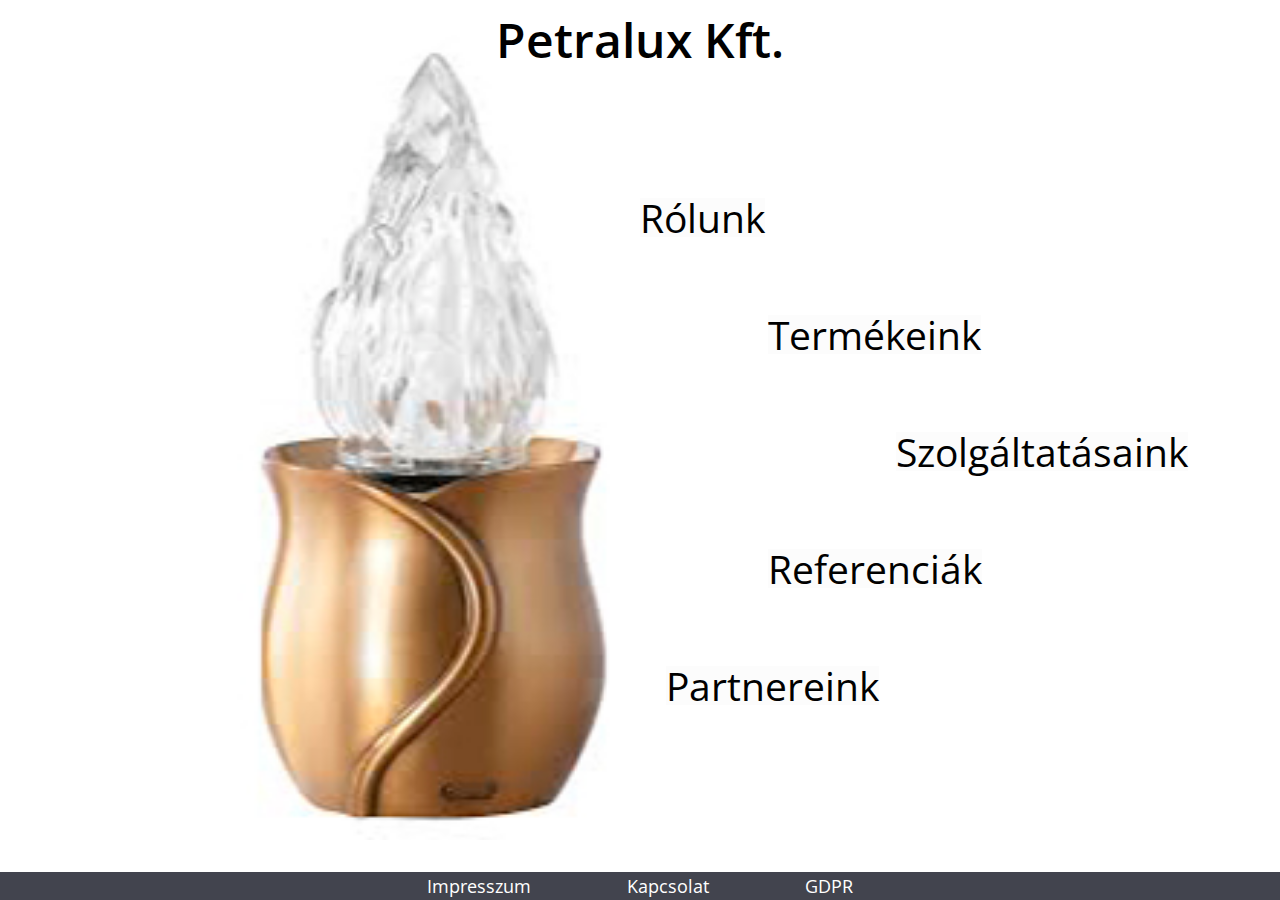
<file: index.html>
<!DOCTYPE html>
<html lang="hu">
<head>
	<!-- a hrefben a css fájl neve ugyanabban a könyvtárban van, ahol a htm fájl -->
<link type="text/css" rel="stylesheet" href="main.css"/>
<link href="https://fonts.googleapis.com/css?family=Courgette" rel="stylesheet">
<link href="https://fonts.googleapis.com/css?family=Open+Sans+Condensed:300" rel="stylesheet">
<link rel="shortcut icon" type="image/x-icon" href="images/favi_petralux.png">
<title>Petralux - elektromos örökmécsesek</title>	
    
  <meta charset="utf-8">
  <meta name="viewport" content="width=device-width">
  
</head>
<body>
<div class="full">
	<h1>Petralux Kft.</h1>
		<!--<img src="https://24.p3k.hu/app/uploads/2014/01/gyertya2.jpg" alt="mecses">-->
            <img src="images/elektromos.jpg" alt="mécses" class="img-thumbnail">
	
 
	<div id="content">
		<a href="rolunk.htm" class="btn btn-rolunk">Rólunk</a>
		<a href="termekek.htm" class="btn btn-termekek">Termékeink</a>
		<a href="szolgaltatasok.htm" class="btn btn-szolgaltatasok">Szolgáltatásaink</a>
		<a href="referenciak.htm" class="btn btn-referenciak">Referenciák</a>
        <a href="partnereink.htm" class="btn btn-partnereink">Partnereink</a>
	</div>
  
    <div class="footer">
		<a href="impresszum.htm" class="footerrow">Impresszum</a>
		<a href="kapcsolat.htm" class="footerrow">Kapcsolat</a>
		<a href="adatvedelem.htm" class="footerrow" target="_blank">GDPR</a>
	</div>
  </div>
  
</body>
</html>
</file>
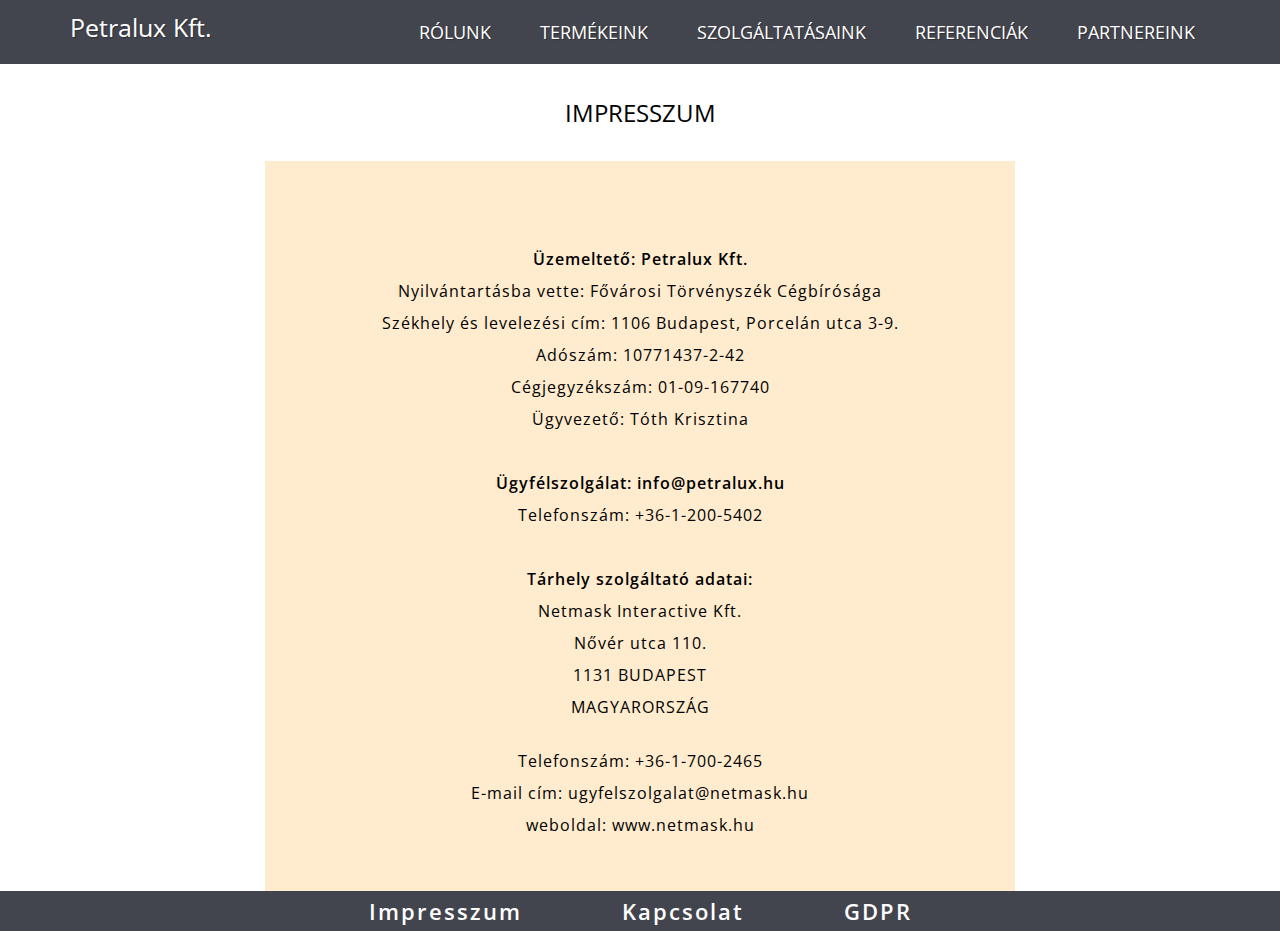
<file: impresszum.htm>
<!DOCTYPE html>
<html lang="hu">
<head>
	<!-- a hrefben a css fájl neve ugyanabban a könyvtárban van, ahol a htm fájl -->
<link type="text/css" rel="stylesheet" href="impresszum.css"/>
<link href="https://fonts.googleapis.com/css?family=Open+Sans+Condensed:300" rel="stylesheet">
<link rel="shortcut icon" type="image/x-icon" href="images/favi_petralux.png">
<title>Petralux - elektormos örökmécsesek</title>	
    
  <meta charset="utf-8">
  <meta name="viewport" content="width=device-width">
  
</head>
<body>

<header class="container-fluid">
    <div class="row">
		<div class="container">
			<div class="row">
				<h1><a class="col-md-2" href="index.html">Petralux Kft.</a></h1>
				<nav class="col-md-10">
					<a href="rolunk.htm">Rólunk</a>
					<a href="termekek.htm">Termékeink</a>
					<a href="szolgaltatasok.htm">Szolgáltatásaink</a>
					<a href="referenciak.htm">Referenciák</a>
					<a href="partnereink.htm">Partnereink</a>
				</nav>
			</div>
		</div>
	</div>
</header>
   
<div class="container-fluid">
    <div class="row">
        <div class="col-xs-12">
            <h2>Impresszum</h2>
        </div>
    </div>
</div>    
    
<div class="container-fluid">
    <div class="row">
        <div class="col-xs-12 content">
               <div class="box">
					<h3>Üzemeltető: Petralux Kft.</h3>

                        <ul>
                            <li>Nyilvántartásba vette: Fővárosi Törvényszék Cégbírósága</li>
                            <li>Székhely és levelezési cím: 1106 Budapest, Porcelán utca 3-9.</li>
                            <li>Adószám: 10771437-2-42</li>
                            <li>Cégjegyzékszám: 01-09-167740 </li>
                            <li>Ügyvezető: Tóth Krisztina</li>
                        </ul>

                        <!--Adatkezelési nyilvántartási szám: NAIH-80754-->


                   <h3>Ügyfélszolgálat: info@petralux.hu</h3>
                            <ul><li>Telefonszám: +36-1-200-5402</li></ul>


                    <h3>Tárhely szolgáltató adatai:</h3>

                        <ul>
                            <li>Netmask Interactive Kft.</li>
                            <li>Nővér utca 110.</li>
                            <li class="place">1131 Budapest</li>
                            <li class="place">Magyarország</li><br>
                        
                            <li>Telefonszám: +36-1-700-2465</li>
                            <li>E-mail cím: ugyfelszolgalat@netmask.hu</li>
                            <li>weboldal: www.netmask.hu</li>
                        </ul>
			</div>
		</div>
    </div>
</div>
    
<footer class="container-fluid">
	<div class="row">
		<div class="container-fluid">
			<div class="row">
				
					<nav class="col-md-12">
					<a href="impresszum.htm">Impresszum</a>
					<a href="kapcsolat.htm">Kapcsolat</a>
					<a href="adatvedelem.htm" target="_blank">GDPR</a>
					</nav>
						
			</div>
		</div>	
	</div>
</footer>
     
</body>
</html>
</file>
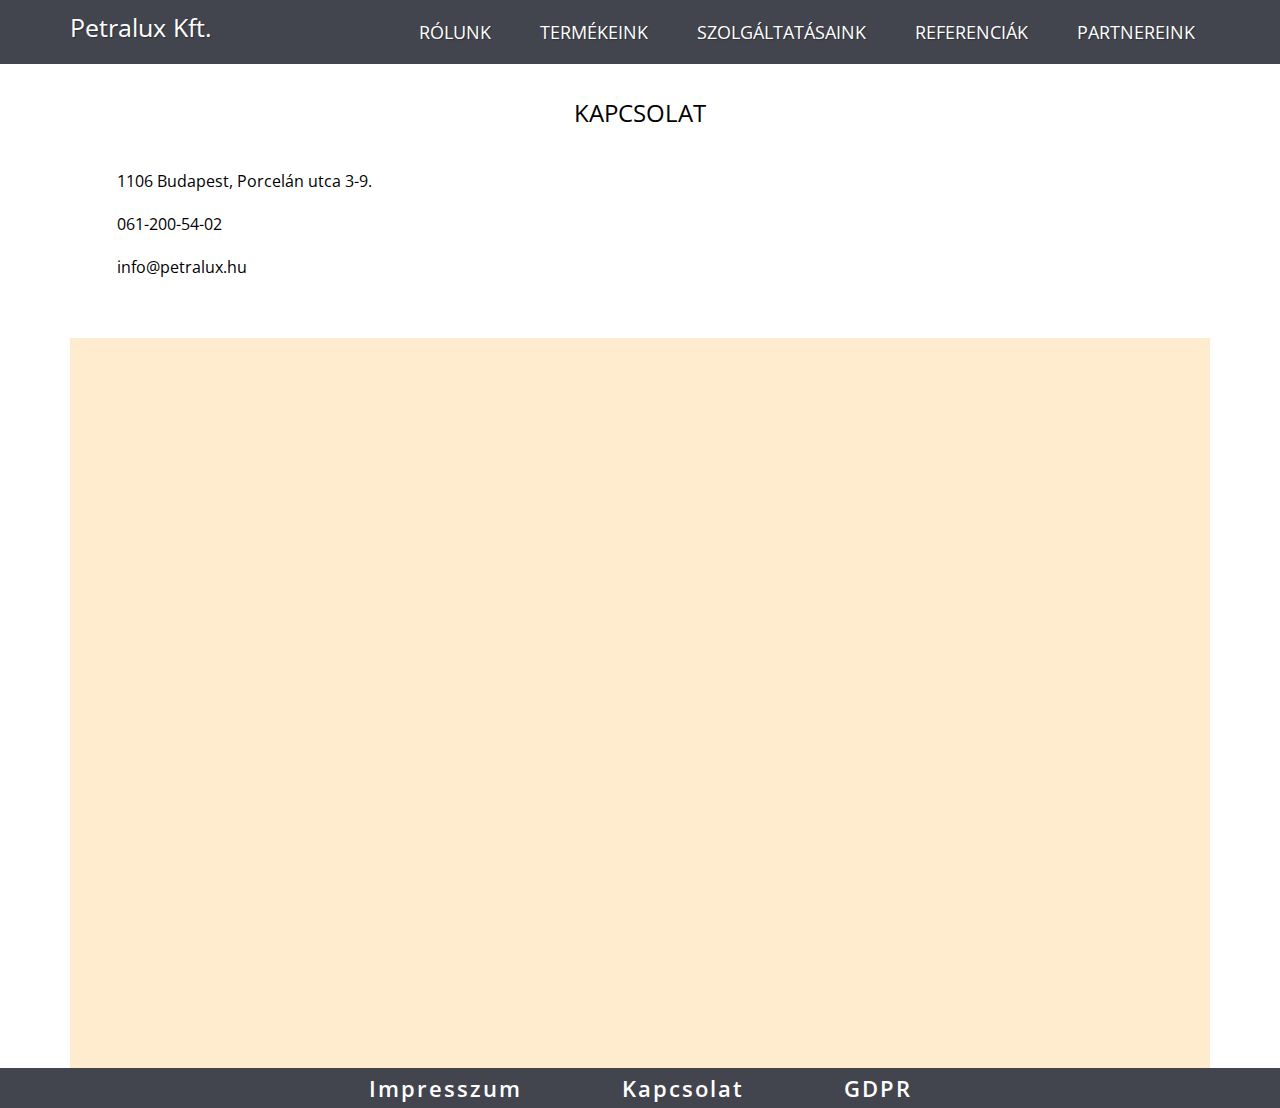
<file: kapcsolat.htm>
<!DOCTYPE html>
<html lang="hu">
<head>
	<!-- a hrefben a css fájl neve ugyanabban a könyvtárban van, ahol a htm fájl -->
<link type="text/css" rel="stylesheet" href="kapcsolat.css"/>
<link href="https://fonts.googleapis.com/css?family=Courgette" rel="stylesheet">
<link href="https://fonts.googleapis.com/css?family=Open+Sans+Condensed:300" rel="stylesheet">
<link rel="stylesheet" href="https://use.fontawesome.com/releases/v5.5.0/css/all.css" integrity="sha384-B4dIYHKNBt8Bc12p+WXckhzcICo0wtJAoU8YZTY5qE0Id1GSseTk6S+L3BlXeVIU" crossorigin="anonymous">
<link rel="shortcut icon" type="image/x-icon" href="images/favi_petralux.png">
<title>Petralux - elektromos örökmécsesek</title>	
    
  <meta charset="utf-8">
  <meta name="viewport" content="width=device-width">
  
</head>
<body>
   
<header class="container-fluid">
    <div class="row">
		<div class="container">
			<div class="row">
				<h1><a class="col-md-2" href="index.html">Petralux Kft.</a></h1>
				<nav class="col-md-10">
					<a href="rolunk.htm">Rólunk</a>
					<a href="termekek.htm">Termékeink</a>
					<a href="szolgaltatasok.htm">Szolgáltatásaink</a>
					<a href="referenciak.htm">Referenciák</a>
					<a href="partnereink.htm">Partnereink</a>
				</nav>
			</div>
		</div>
	</div>
</header>
    
<div class="container-fluid">
    <div class="row">
        <div class="col-xs-12">
            <h2>Kapcsolat</h2>
        </div>
    </div>
</div>   
        
<div class="container">
    <div class="row">
        <div class="container">
            <div class="col-lg-12">
                <ul>
                    <li><i class='fas fa-map-marker-alt' style='font-size:24px'></i><p>1106 Budapest, Porcelán utca 3-9.</p></li>
                    <li><i class="fas fa-phone" style='font-size:24px'></i><p>061-200-54-02</p></li>
                    <li><i class='fas fa-envelope' style='font-size:24px'></i><p>info@petralux.hu</p></li>
                </ul>
            </div>
        </div>
    </div>
</div>

<div class="container">
    <div class="row">
        <div class="container">
           <div class="box col-xs-12">
                <iframe class="col-xs-12" src="https://www.google.com/maps/embed?pb=!1m18!1m12!1m3!1d2696.104577027861!2d19.16399661562635!3d47.48787607917695!2m3!1f0!2f0!3f0!3m2!1i1024!2i768!4f13.1!3m3!1m2!1s0x4741c36889e81c49%3A0x99679543dd6ef8c8!2sBudapest%2C+Porcel%C3%A1n+u.+3-9%2C+1106!5e0!3m2!1shu!2shu!4v1543250036839" class="img-thumbnail" frameborder="0" style= allowfullscreen>
                </iframe>
          </div>
       </div> 
    </div>
</div>
    
<footer>
    <nav class="footer-nav">
		<a href="impresszum.htm" class="footerrow">Impresszum</a>
		<a href="kapcsolat.htm" class="footerrow">Kapcsolat</a>
		<a href="adatvedelem.htm" class="footerrow" target="_blank">GDPR</a>
	</nav>
</footer>
</body>
</html>
</file>
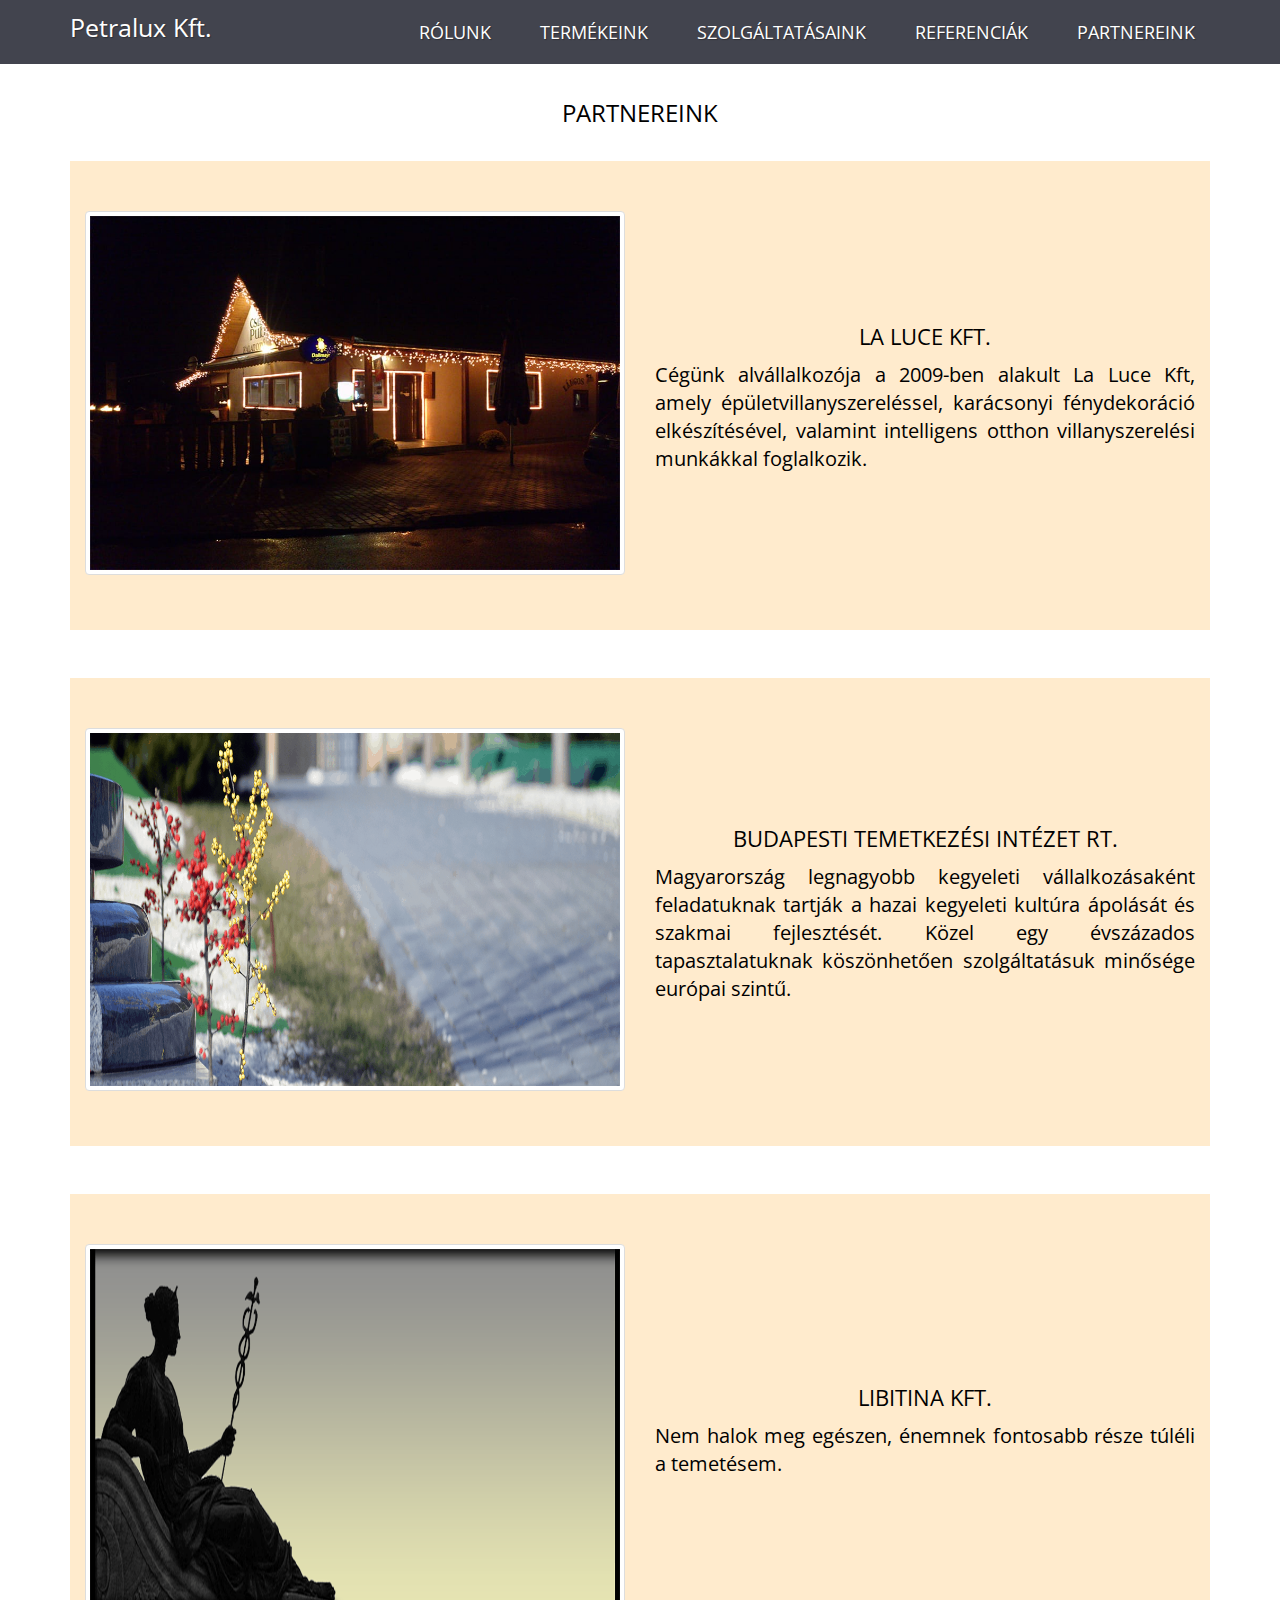
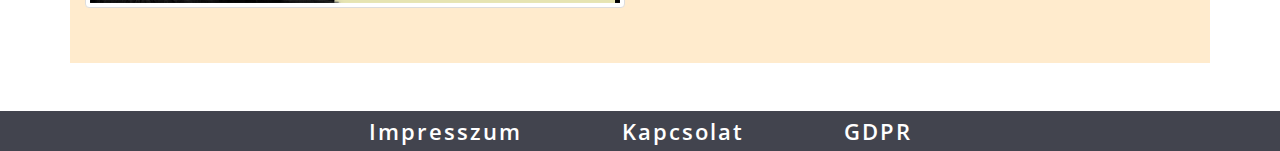
<file: partnereink.htm>
<!DOCTYPE html>
<html lang="hu">
<head>
	<!-- a hrefben a css fájl neve ugyanabban a könyvtárban van, ahol a htm fájl -->
<link type="text/css" rel="stylesheet" href="partnereink.css"/>
<link href="https://fonts.googleapis.com/css?family=Open+Sans+Condensed:300" rel="stylesheet">
<link rel="shortcut icon" type="image/x-icon" href="images/favi_petralux.png">
<title>Petralux - elektormos örökmécsesek</title>	
    
  <meta charset="utf-8">
  <meta name="viewport" content="width=device-width">
  
</head>
<body>
<!--    
<div class="visible-xs">XS</div>
<div class="visible-sm">SM</div>
<div class="visible-md">MD</div>
<div class="visible-lg">LG</div>-->
    
<header class="container-fluid">
    <div class="row">
		<div class="container">
			<div class="row">
				<h1><a class="col-md-2" href="index.html">Petralux Kft.</a></h1>
				<nav class="col-md-10">
					<a href="rolunk.htm">Rólunk</a>
					<a href="termekek.htm">Termékeink</a>
					<a href="szolgaltatasok.htm">Szolgáltatásaink</a>
					<a href="referenciak.htm">Referenciák</a>
					<a href="partnereink.htm">Partnereink</a>
				</nav>
			</div>
		</div>
	</div>
</header>
    
     
<div class="container-fluid">
    <div class="row">
        <div class="col-xs-12">
            <h2>Partnereink</h2>
        </div>
    </div>
</div>    



<div class="container">
    <div class="row main">
        <div class="col-sm-6">
            <a href="images/laluce.jpg"><img src="images/laluce.jpg" class="img-thumbnail" alt="laluce"></a>
         </div>

        <div class="col-sm-6 text">
            <h3><a href="http://laluce.hu/index.php">La Luce Kft.</a></h3>
            <p>Cégünk alvállalkozója a 2009-ben alakult La Luce Kft, amely épületvillanyszereléssel, karácsonyi fénydekoráció elkészítésével, valamint intelligens otthon villanyszerelési munkákkal foglalkozik.</p>
        </div>
    </div>
    
    <div class="row main">
        <div class="col-sm-6">
            <a href="images/BTIRT.png"><img src="images/BTIRT.png" class="img-thumbnail" alt="budapesti temetkezési intézet"></a>
        </div>

        <div class="col-sm-6 text">
            <h3><a href="http://www.btirt.hu">Budapesti Temetkezési Intézet Rt.</a></h3>
            <p>Magyarország legnagyobb kegyeleti vállalkozásaként feladatuknak tartják a hazai kegyeleti kultúra ápolását és szakmai fejlesztését. Közel egy évszázados tapasztalatuknak köszönhetően szolgáltatásuk minősége európai szintű.</p>
        </div>
    </div>
    
    <div class="row main">
        <div class="col-sm-6">
            <a href="images/libitina.png"><img src="images/libitina.png" class="img-thumbnail" alt="libitina"></a>
        </div>

        <div class="col-sm-6 text">
            <h3><a href="http://www.libitina.hu">Libitina Kft.</a></h3>
            <p>Nem halok meg egészen, énemnek fontosabb része túléli a temetésem.</p>
        </div>
    </div>
</div>
	

    <footer>
    <nav class="footer-nav container-fluid">
		<a href="impresszum.htm" class="footerrow">Impresszum</a>
		<a href="kapcsolat.htm" class="footerrow">Kapcsolat</a>
		<a href="adatvedelem.htm" class="footerrow" target="_blank">GDPR</a>
	</nav>
</footer>
  
</body>
</html>
</file>
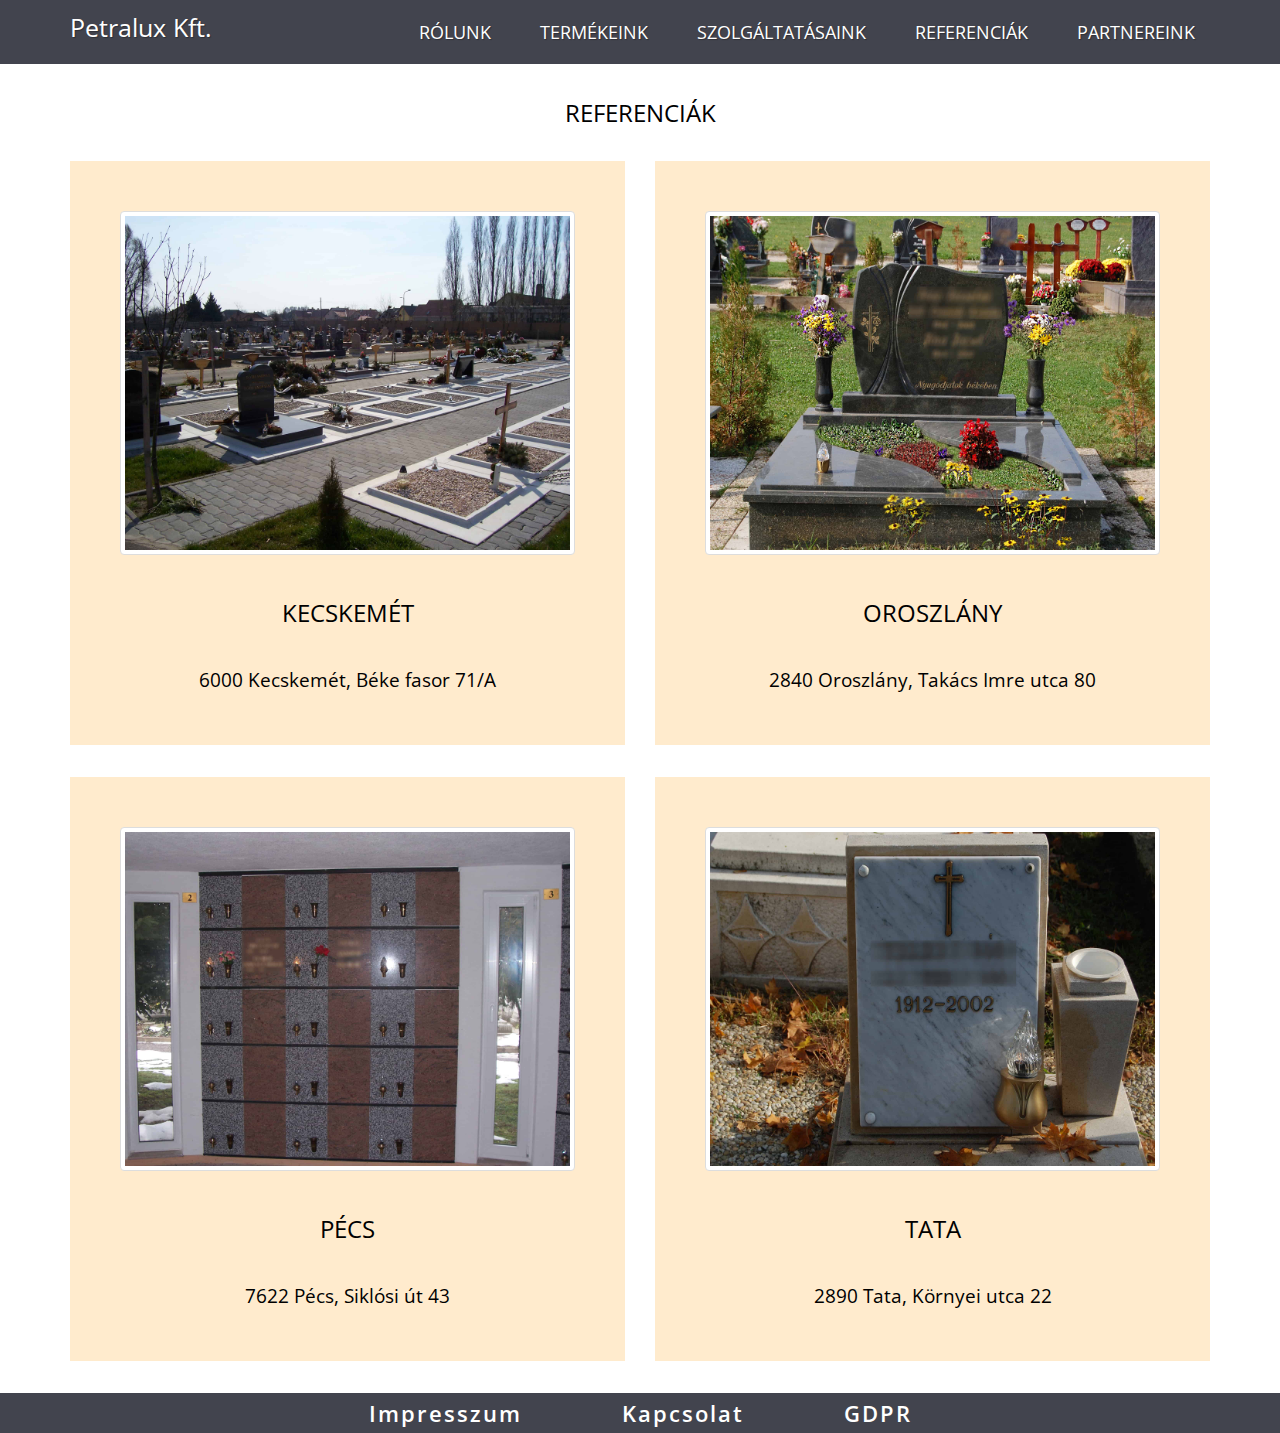
<file: referenciak.htm>
<!DOCTYPE html>
<html lang="hu">
<head>
	<!-- a hrefben a css fájl neve ugyanabban a könyvtárban van, ahol a htm fájl -->
<link type="text/css" rel="stylesheet" href="referenciak.css"/>
<link href="https://fonts.googleapis.com/css?family=Open+Sans+Condensed:300" rel="stylesheet">
<link rel="shortcut icon" type="image/x-icon" href="images/favi_petralux.png">
<title>Petralux - elektormos örökmécsesek</title>	
    
  <meta charset="utf-8">
  <meta name="viewport" content="width=device-width">
  
</head>
<body>
    
<header class="container-fluid">
    <div class="row">
		<div class="container">
			<div class="row">
				<h1><a class="col-md-2" href="index.html">Petralux Kft.</a></h1>
				<nav class="col-md-10">
					<a href="rolunk.htm">Rólunk</a>
					<a href="termekek.htm">Termékeink</a>
					<a href="szolgaltatasok.htm">Szolgáltatásaink</a>
					<a href="referenciak.htm">Referenciák</a>
					<a href="partnereink.htm">Partnereink</a>
				</nav>
			</div>
		</div>
	</div>
</header>
    
     
<div class="container-fluid">
    <div class="row">
        <div class="col-xs-12">
            <h2>Referenciák</h2>
        </div>
    </div>
</div>   


<div class="container main-image">
    <div class="row">
		<div class="container">
			<div class="row">
				<div class="col-md-6 col-md-6">
					<div class="box">
                        <a href="images/kecske2.JPG"><img src="images/kecske2.JPG" class="img-thumbnail" alt="cemetery"></a>
						<h2>Kecskemét</h2>
						<p>6000 Kecskemét, Béke fasor 71/A</p>
					</div>
				</div>
				<div class="col-md-6 col-md-6">
					<div class="box">
						<a href="images/oroszlany2.jpg"><img src="images/oroszlany2.jpg" class="img-thumbnail" alt="cemetery"></a>
						<h2>Oroszlány</h2>
						<p>2840 Oroszlány, Takács Imre utca 80</p>
					</div>
				</div>
			</div>
		</div>
	</div>
	<div class="row">
		<div class="container">
			<div class="row">
				<div class="col-md-6 col-md-6">
					<div class="box">
						<a href="images/pecs1.JPG"><img src="images/pecs1.JPG" class="img-thumbnail" alt="cemetery"></a>
						<h2>Pécs</h2>
						<p>7622 Pécs, Siklósi út 43</p>
					</div>
				</div>
				<div class="col-md-6 col-md-6">
					<div class="box">
						<a href="images/tata1.JPG"><img src="images/tata1.JPG" class="img-thumbnail" alt="cemetery"></a>
						<h2>Tata</h2>
						<p>2890 Tata, Környei utca 22</p>
					</div>
				</div>
			</div>
		</div>	
	</div>
</div>

    <footer>
    <nav class="footer-nav">
		<a href="impresszum.htm" class="footerrow">Impresszum</a>
		<a href="kapcsolat.htm" class="footerrow">Kapcsolat</a>
		<a href="adatvedelem.htm" class="footerrow" target="_blank">GDPR</a>
	</nav>
</footer>
  
</body>
</html>
</file>
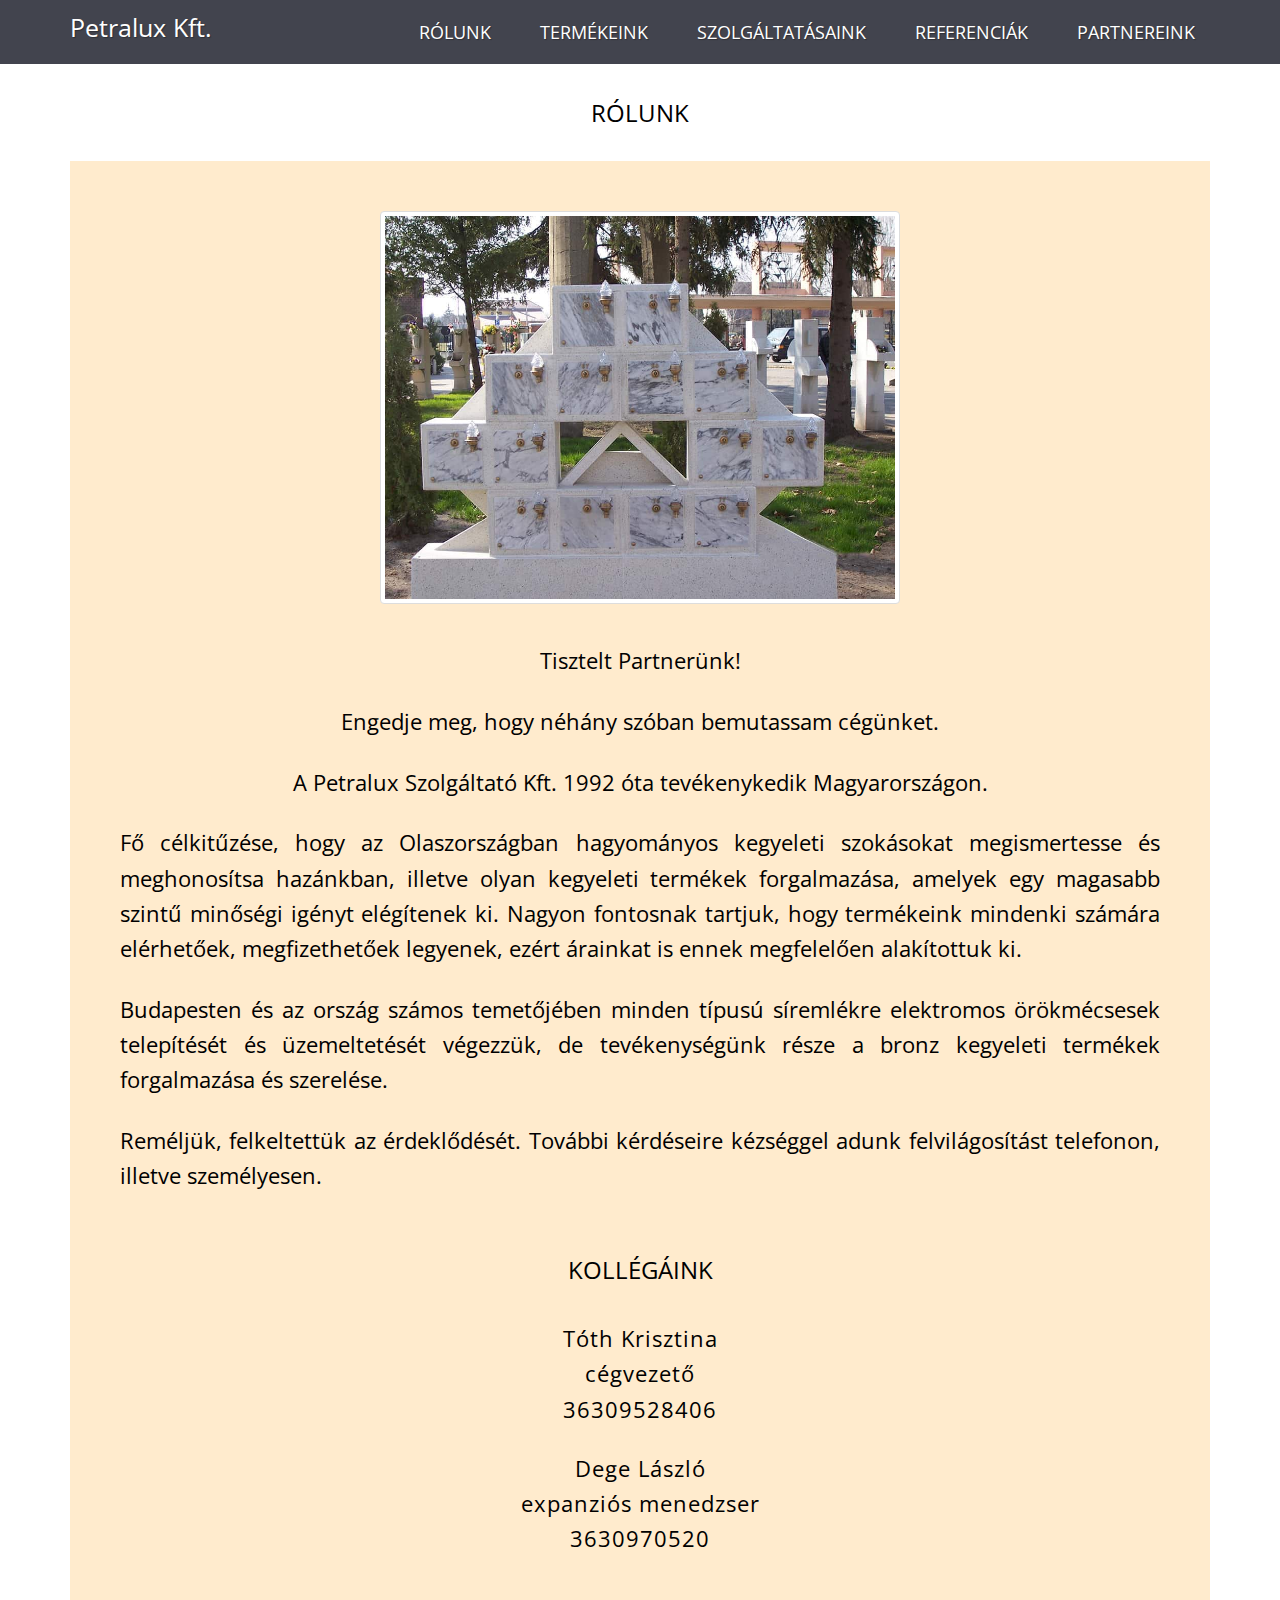
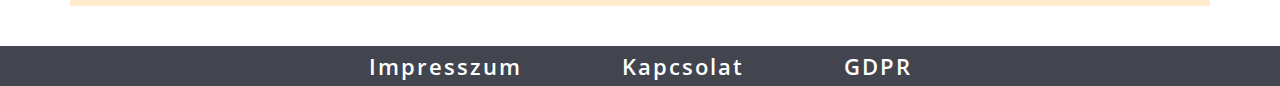
<file: rolunk.htm>
<!DOCTYPE html>
<html lang="hu">
<head>
	<!-- a hrefben a css fájl neve ugyanabban a könyvtárban van, ahol a htm fájl -->
<link type="text/css" rel="stylesheet" href="rolunk.css"/>
<link href="https://fonts.googleapis.com/css?family=Open+Sans+Condensed:300" rel="stylesheet">
<link rel="shortcut icon" type="image/x-icon" href="images/favi_petralux.png">
<title>Petralux - elektormos örökmécsesek</title>	
    
  <meta charset="utf-8">
  <meta name="viewport" content="width=device-width">
  
</head>
<body>

<header class="container-fluid">
    <div class="row">
		<div class="container">
			<div class="row">
				<h1><a class="col-md-2" href="index.html">Petralux Kft.</a></h1>
				<nav class="col-md-10">
					<a href="rolunk.htm">Rólunk</a>
					<a href="termekek.htm">Termékeink</a>
					<a href="szolgaltatasok.htm">Szolgáltatásaink</a>
					<a href="referenciak.htm">Referenciák</a>
					<a href="partnereink.htm">Partnereink</a>
				</nav>
			</div>
		</div>
	</div>
</header>
   
<div class="container-fluid">
    <div class="row">
        <div class="col-xs-12">
            <h2>Rólunk</h2>
        </div>
    </div>
</div>    
    
<div class="container main-image">
    <div class="row">
        <div class="col-xs-12">
               <div class="box">
					<a href="images/aboutme.jpg"><img src="images/aboutme.jpg" alt="cemetery" class="img-thumbnail"></a>
					<p class="center">Tisztelt Partnerünk!</p><br>
					<p class="center">Engedje meg, hogy néhány szóban bemutassam cégünket.</p><br>
					<p class="center">A Petralux Szolgáltató Kft. 1992 óta tevékenykedik Magyarországon.</p> <br>
					<p>Fő célkitűzése, hogy az Olaszországban hagyományos kegyeleti szokásokat megismertesse és meghonosítsa hazánkban, 
					  illetve olyan kegyeleti termékek forgalmazása, amelyek egy magasabb szintű minőségi igényt elégítenek ki. 
					  Nagyon fontosnak tartjuk, hogy termékeink mindenki számára elérhetőek, megfizethetőek legyenek, ezért árainkat is ennek megfelelően alakítottuk ki.</p><br>
					<p>Budapesten és az ország számos temetőjében  minden típusú síremlékre elektromos örökmécsesek telepítését és üzemeltetését végezzük, 
					  de tevékenységünk része a bronz kegyeleti termékek forgalmazása és szerelése.</p><br>
					<p>Reméljük, felkeltettük az érdeklődését. További kérdéseire kézséggel adunk felvilágosítást telefonon, illetve személyesen.</p><br>
					  
					<h2>kollégáink</h2>
					  
					<aside class="first left">Tóth Krisztina<br>cégvezető<br>36309528406</aside>
					 
					<aside class="second left">Dege László<br>expanziós menedzser<br>3630970520</aside>
			</div>
		</div>
    </div>
</div>
    
<footer class="container-fluid">
	<div class="row">
		<div class="container-fluid">
			<div class="row">
				
					<nav class="col-md-12">
					<a href="impresszum.htm">Impresszum</a>
					<a href="kapcsolat.htm">Kapcsolat</a>
					<a href="adatvedelem.htm" target="_blank">GDPR</a>
					</nav>
						
			</div>
		</div>	
	</div>
</footer>
     
    </body>
</html>
</file>
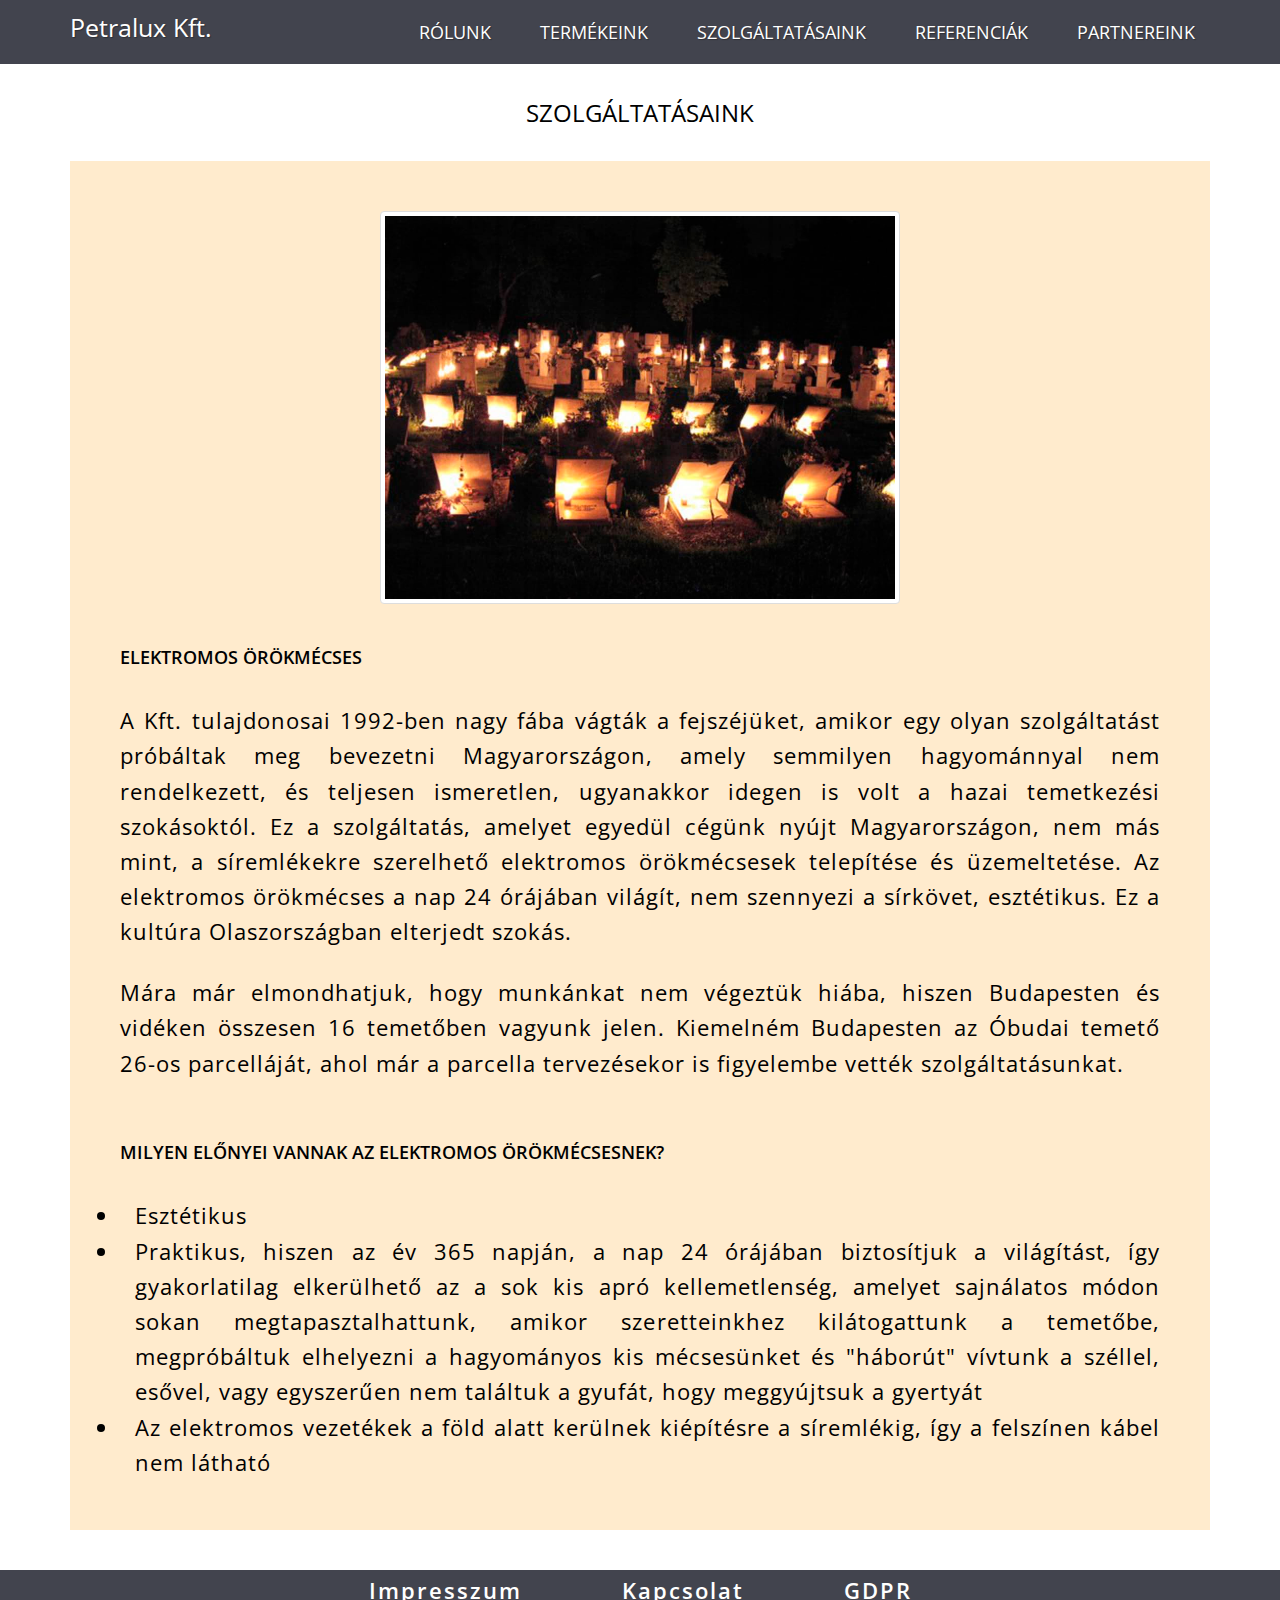
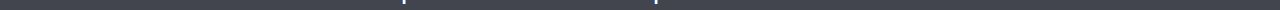
<file: szolgaltatasok.htm>
<!DOCTYPE html>
<html lang="hu">
<head>
	<!-- a hrefben a css fájl neve ugyanabban a könyvtárban van, ahol a htm fájl -->
<link type="text/css" rel="stylesheet" href="szolgaltatasok.css"/>
<link href="https://fonts.googleapis.com/css?family=Open+Sans+Condensed:300" rel="stylesheet">
<link rel="shortcut icon" type="image/x-icon" href="images/favi_petralux.png">
<title>Petralux - elektormos örökmécsesek</title>	
    
  <meta charset="utf-8">
  <meta name="viewport" content="width=device-width">
  
</head>
<body>

<header class="container-fluid">
    <div class="row">
		<div class="container">
			<div class="row">
				<h1><a class="col-md-2" href="index.html">Petralux Kft.</a></h1>
				<nav class="col-md-10">
					<a href="rolunk.htm">Rólunk</a>
					<a href="termekek.htm">Termékeink</a>
					<a href="szolgaltatasok.htm">Szolgáltatásaink</a>
					<a href="referenciak.htm">Referenciák</a>
					<a href="partnereink.htm">Partnereink</a>
				</nav>
			</div>
		</div>
	</div>
</header>
   
<div class="container-fluid">
    <div class="row">
        <div class="col-xs-12">
            <h2>Szolgáltatásaink</h2>
        </div>
    </div>
</div>    
    
<div class="container main-image">
    <div class="row">
        <div class="col-xs-12">
               <div class="box">
					<img src="images/obuda002.jpg" alt="temető" class="img-thumbnail">
					<h3>Elektromos örökmécses</h3>
					<p>A Kft. tulajdonosai 1992-ben nagy fába vágták a fejszéjüket, amikor egy olyan szolgáltatást próbáltak meg bevezetni Magyarországon, amely semmilyen hagyománnyal nem rendelkezett, és teljesen ismeretlen, ugyanakkor idegen is volt a hazai temetkezési szokásoktól. Ez a szolgáltatás, amelyet egyedül cégünk nyújt Magyarországon, nem más mint, a síremlékekre szerelhető elektromos örökmécsesek telepítése és üzemeltetése. Az elektromos örökmécses a nap 24 órájában világít, nem szennyezi a sírkövet, esztétikus. Ez a kultúra Olaszországban elterjedt szokás.</p> 
            
					<br>
            
					<p>Mára már elmondhatjuk, hogy munkánkat nem végeztük hiába, hiszen Budapesten és vidéken összesen 16 temetőben vagyunk jelen. Kiemelném Budapesten az Óbudai temető 26-os parcelláját, ahol már a parcella tervezésekor is figyelembe vették szolgáltatásunkat.</p>
            
					<br>
          
					<h3>Milyen előnyei vannak az elektromos örökmécsesnek?</h3>
          
					<ul>
					<li>Esztétikus</li>
					<li>Praktikus, hiszen az év 365 napján, a nap 24 órájában biztosítjuk a világítást, így gyakorlatilag elkerülhető az a sok kis apró kellemetlenség, amelyet sajnálatos módon sokan megtapasztalhattunk, amikor szeretteinkhez kilátogattunk a temetőbe, megpróbáltuk elhelyezni a hagyományos kis mécsesünket és "háborút" vívtunk a széllel, esővel, vagy egyszerűen nem találtuk a gyufát, hogy meggyújtsuk a gyertyát</li>
					<li>Az elektromos vezetékek a föld alatt kerülnek kiépítésre a síremlékig, így a felszínen kábel nem látható</li>
					</ul>
			</div>
		</div>
    </div>
</div>
    
<footer class="container-fluid">
	<div class="row">
		<div class="container-fluid">
			<div class="row">
				
					<nav class="col-md-12">
					<a href="impresszum.htm">Impresszum</a>
					<a href="kapcsolat.htm">Kapcsolat</a>
					<a href="adatvedelem.htm" target="_blank">GDPR</a>
					</nav>
						
			</div>
		</div>	
	</div>
</footer>

</body>
</html>
</file>
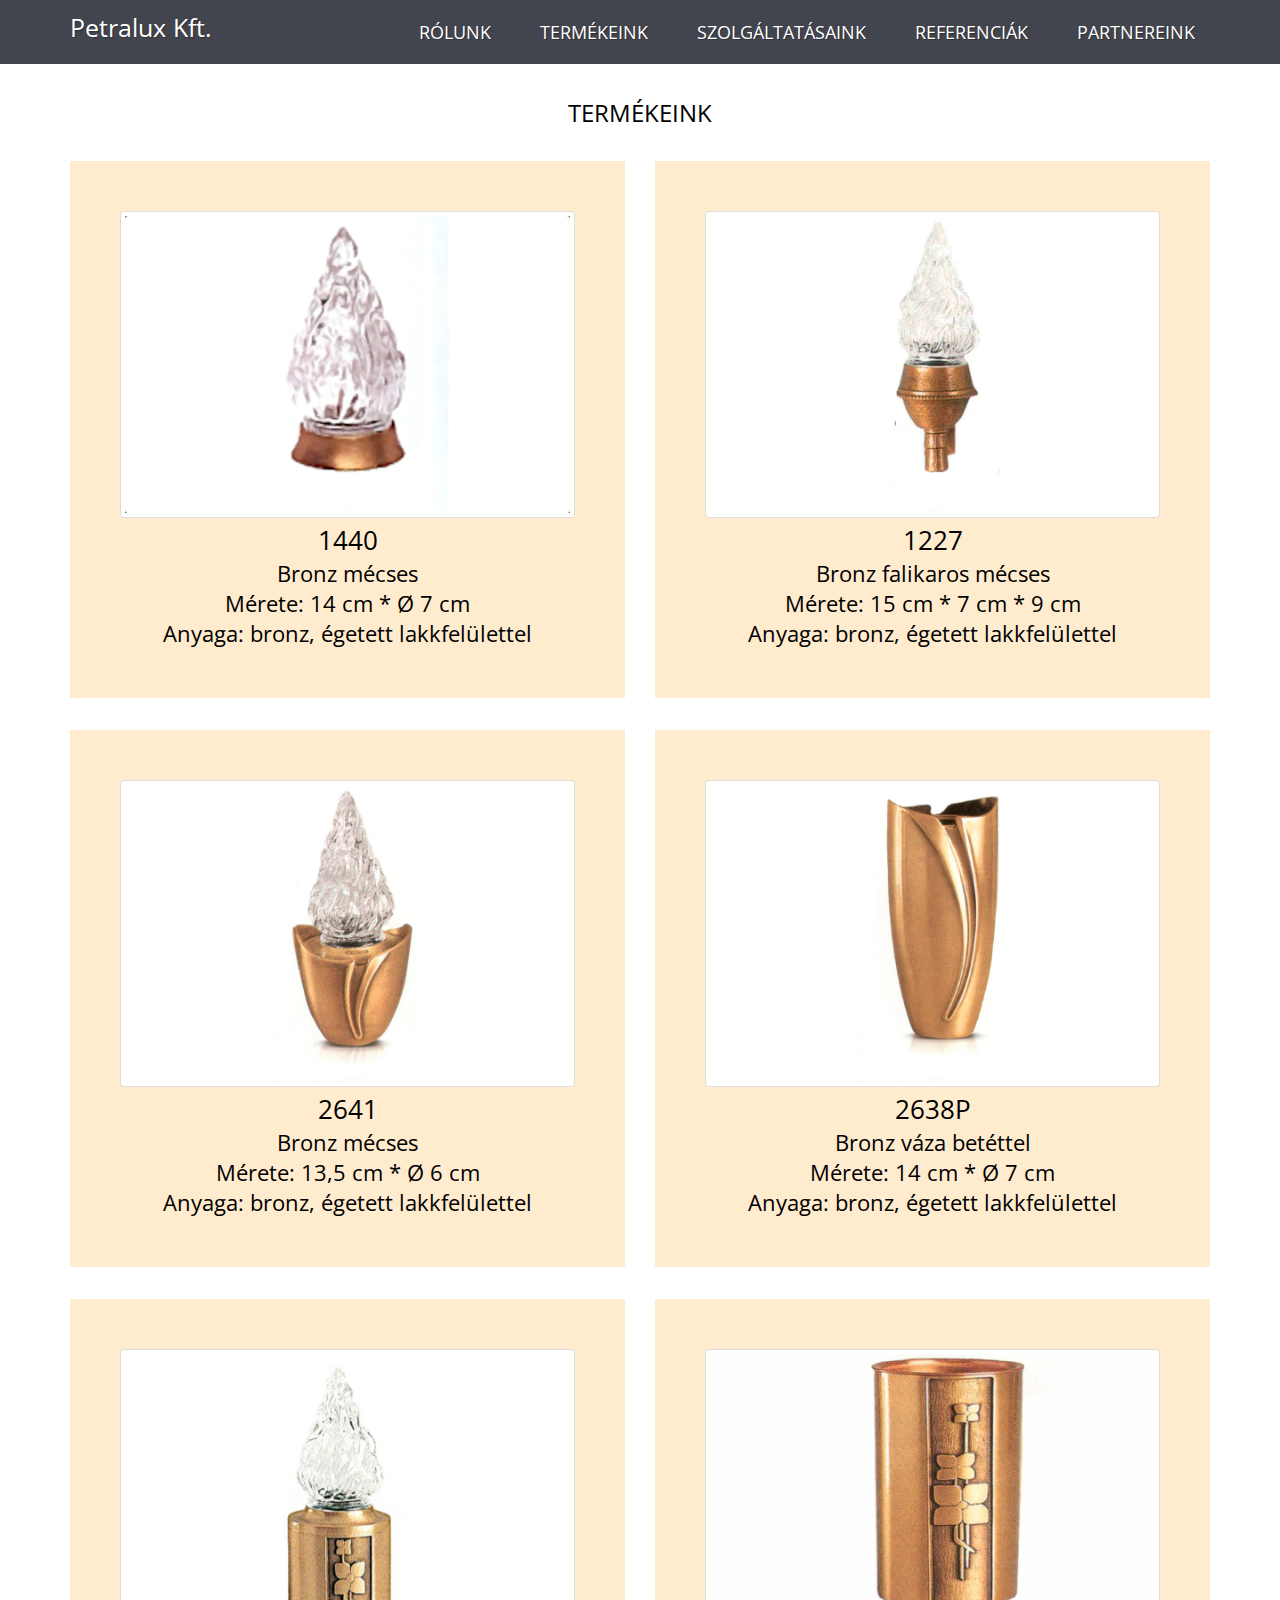
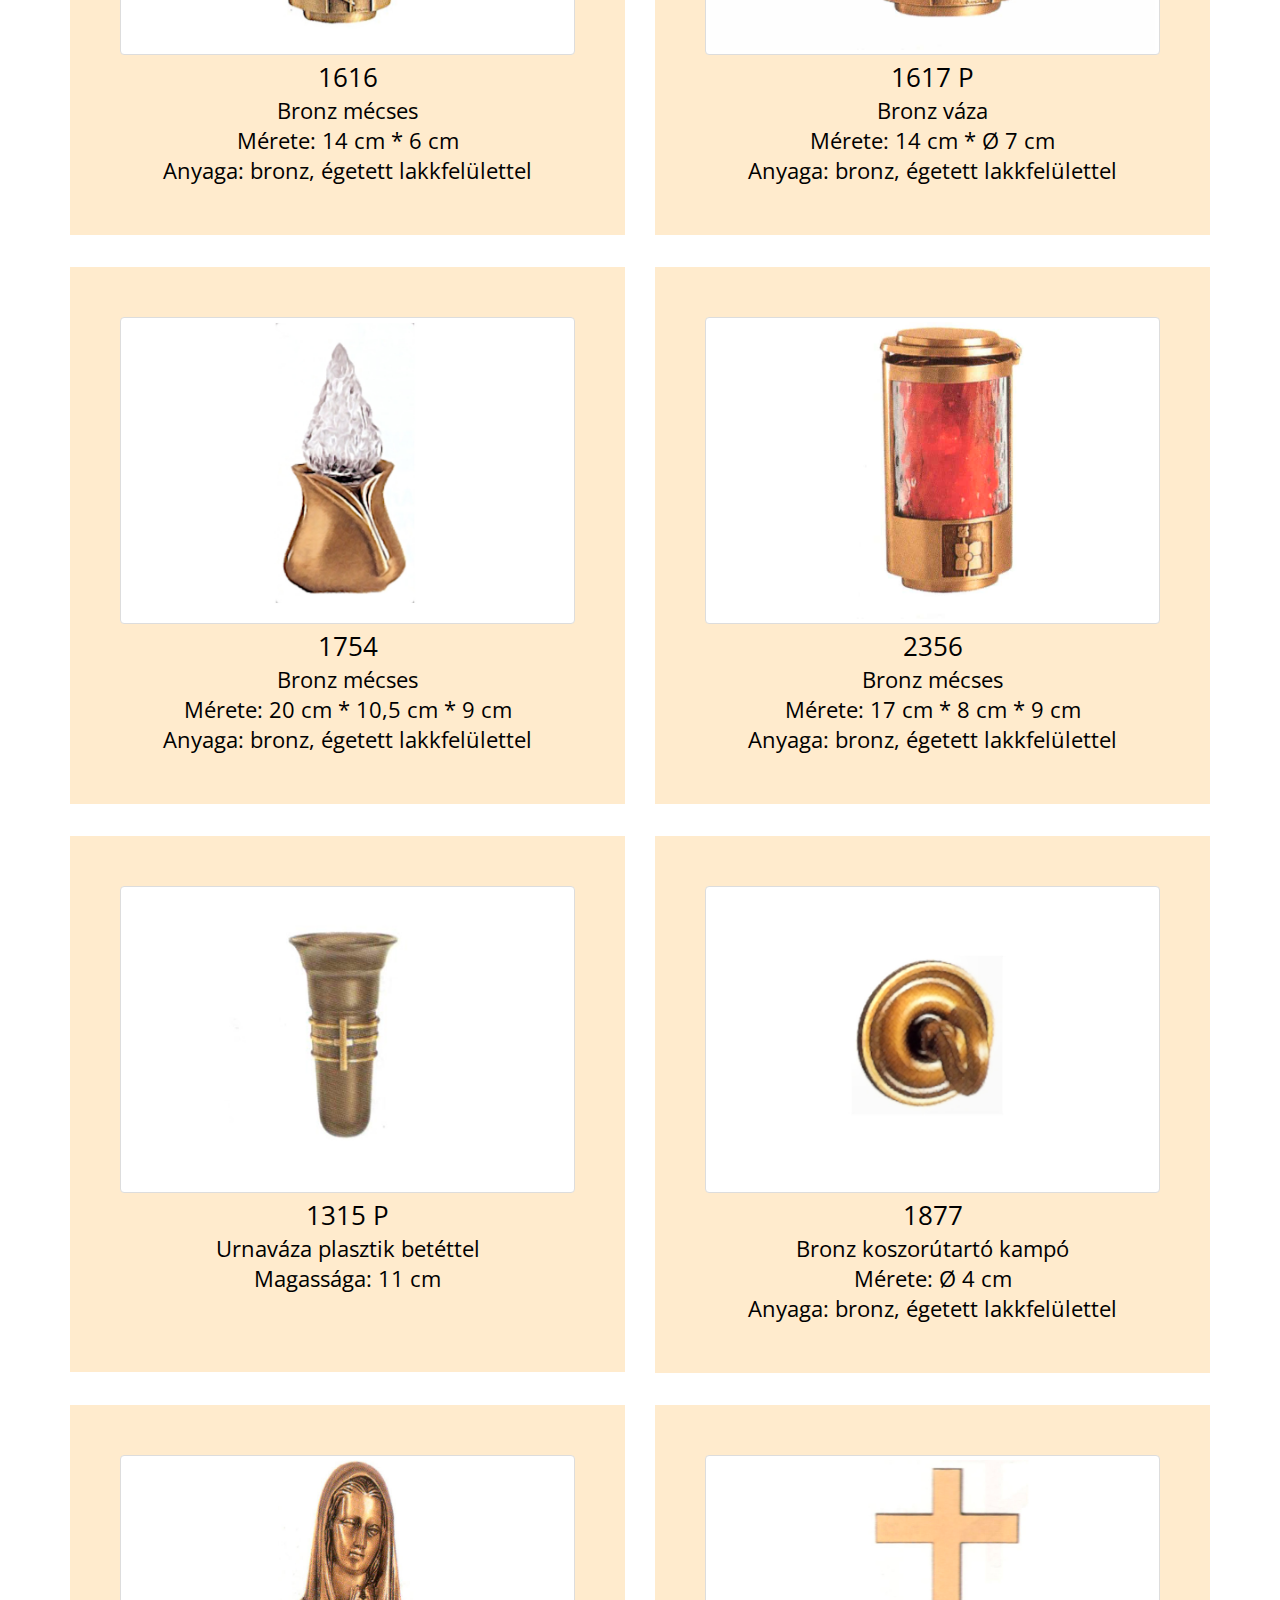
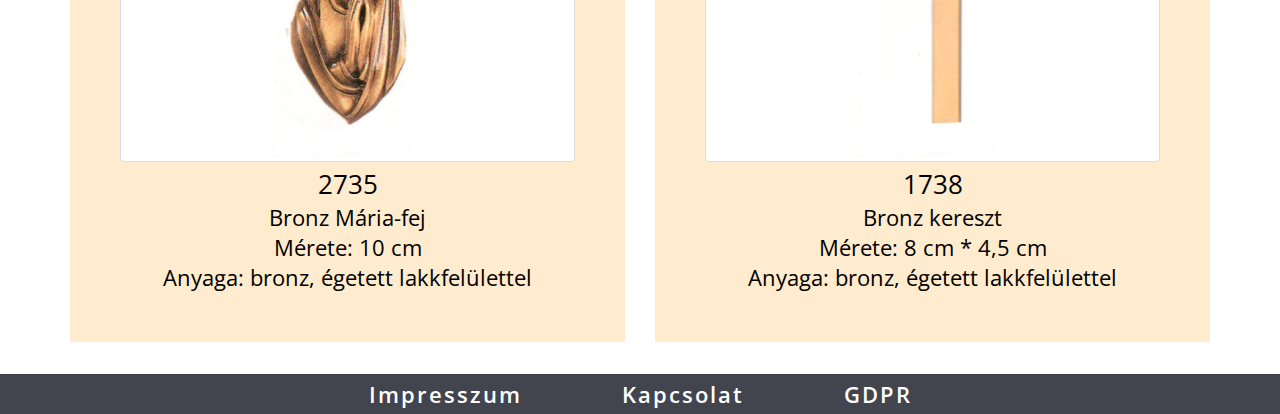
<file: termekek.htm>
<!DOCTYPE html>
<html lang="hu">
<head>
	<!-- a hrefben a css fájl neve ugyanabban a könyvtárban van, ahol a htm fájl -->
<link type="text/css" rel="stylesheet" href="termekek.css"/>
<link href="https://fonts.googleapis.com/css?family=Open+Sans+Condensed:300" rel="stylesheet">
<link rel="shortcut icon" type="image/x-icon" href="images/favi_petralux.png">
<title>Petralux - elektormos örökmécsesek</title>	
    
  <meta charset="utf-8">
  <meta name="viewport" content="width=device-width">
  
</head>
<body>
    
<header class="container-fluid">
    <div class="row">
		<div class="container">
			<div class="row">
				<h1><a class="col-md-2" href="index.html">Petralux Kft.</a></h1>
				<nav class="col-md-10">
					<a href="rolunk.htm">Rólunk</a>
					<a href="termekek.htm">Termékeink</a>
					<a href="szolgaltatasok.htm">Szolgáltatásaink</a>
					<a href="referenciak.htm">Referenciák</a>
					<a href="partnereink.htm">Partnereink</a>
				</nav>
			</div>
		</div>
	</div>
</header>
    
 <div class="container-fluid">
    <div class="row">
        <div class="col-xs-12">
            <h2>Termékeink</h2>
        </div>
    </div>
</div>    

<div class="container-fluid">
    <div class="row">
        <div class="container">
            <div class="row">
                <div class="col-md-6">
                    <div class="box">
                        <a href="images/1440.jpg"><img src="images/1440.jpg" class="img-thumbnail" alt=""></a>
                        <div class="title">1440</div>
                        <p>Bronz mécses<br>
                        Mérete: 14 cm * &Oslash; 7 cm<br>
                        Anyaga: bronz, égetett lakkfelülettel</p>   
                    </div>
                </div>
                <div class="col-md-6">
                    <div class="box">
                        <a href="images/1227.jpg"><img src="images/1227.jpg" class="img-thumbnail" alt=""></a>
                        <div class="title">1227</div>
                        <p>Bronz falikaros mécses<br>
                        Mérete: 15 cm * 7 cm * 9 cm<br>
                        Anyaga: bronz, égetett lakkfelülettel</p>
                    </div>
                </div>
            </div>
            <div class="row">
                <div class="col-md-6">
                    <div class="box">
                        <a href="images/2641.jpg"><img src="images/2641.jpg" class="img-thumbnail" alt=""></a>
                        <div class="title">2641</div>
                        <p>Bronz mécses<br>
                        Mérete: 13,5 cm * &Oslash; 6 cm<br>
                        Anyaga: bronz, égetett lakkfelülettel</p>
                    </div>
                </div>
                <div class="col-md-6">
                    <div class="box">
                        <a href="images/2638P.jpg"><img src="images/2638P.jpg" class="img-thumbnail" alt=""></a>
                        <div class="title">2638P</div>
                        <p>Bronz váza betéttel<br>
                        Mérete: 14 cm * &Oslash; 7 cm<br>
                        Anyaga: bronz, égetett lakkfelülettel</p>   
                    </div>
                </div>
            </div>
             <div class="row">
                <div class="col-md-6">
                    <div class="box">
                        <a href="images/1616.jpg"><img src="images/1616.jpg" class="img-thumbnail" alt=""></a>
                        <div class="title">1616</div>
                         <p>Bronz mécses<br>
                        Mérete: 14 cm * 6 cm<br>
                        Anyaga: bronz, égetett lakkfelülettel</p>
                    </div>
                </div>
                <div class="col-md-6">
                    <div class="box">
                        <a href="images/1617P.jpg"><img src="images/1617P.jpg" class="img-thumbnail" alt=""></a>
                        <div class="title">1617 P</div>
                         <p>Bronz váza<br>
                        Mérete: 14 cm * &Oslash; 7 cm<br>
                        Anyaga: bronz, égetett lakkfelülettel</p>
                    </div>
                </div>
            </div>
            <div class="row">
                <div class="col-md-6">
                    <div class="box">
                        <a href="images/1754.jpg"><img src="images/1754.jpg" class="img-thumbnail" alt=""></a>
                        <div class="title">1754</div>
                         <p>Bronz mécses<br>
                        Mérete: 20 cm * 10,5 cm * 9 cm<br>
                        Anyaga: bronz, égetett lakkfelülettel</p>
                    </div>
                </div>
                <div class="col-md-6">
                    <div class="box">
                        <a href="images/2356.jpg"><img src="images/2356.jpg" class="img-thumbnail" alt=""></a>
                        <div class="title">2356</div>
                         <p>Bronz mécses<br>
                        Mérete: 17 cm * 8 cm * 9 cm<br>
                        Anyaga: bronz, égetett lakkfelülettel</p>
                    </div>
                </div>
            </div>
            <div class="row">
                <div class="col-md-6">
                    <div class="box_vaza">
                        <a href="images/1315P.jpg"><img src="images/1315P.jpg" class="img-thumbnail" alt=""></a>
                        <div class="title">1315 P</div>
                        <p>Urnaváza plasztik betéttel<br>
                        Magassága: 11 cm</p>   
                    </div>
                </div>
                <div class="col-md-6">
                    <div class="box">
                        <a href="images/1877.jpg"><img src="images/1877.jpg" class="img-thumbnail" alt=""></a>
                        <div class="title">1877</div>
                        <p>Bronz koszorútartó kampó<br>
                        Mérete: &Oslash; 4 cm<br>
                        Anyaga: bronz, égetett lakkfelülettel</p>   
                    </div>
                </div>
            </div>
            <div class="row">
                <div class="col-md-6">
                    <div class="box">
                        <a href="images/2735.jpg"><img src="images/2735.jpg" class="img-thumbnail" alt=""></a>
                        <div class="title">2735</div>
                        <p>Bronz Mária-fej<br>
                        Mérete: 10 cm<br>
                        Anyaga: bronz, égetett lakkfelülettel</p>
                    </div>
                </div>
                <div class="col-md-6">
                    <div class="box">
                        <a href="images/1738.jpg"><img src="images/1738.jpg" class="img-thumbnail" alt=""></a>
                        <div class="title">1738</div>
                         <p>Bronz kereszt<br>
                        Mérete: 8 cm * 4,5 cm<br>
                        Anyaga: bronz, égetett lakkfelülettel</p>
                    </div>
                </div>
            </div>
        </div>
    </div>
</div>
 
 <footer>
    <nav class="footer-nav">
		<a href="impresszum.htm" class="footerrow">Impresszum</a>
		<a href="kapcsolat.htm" class="footerrow">Kapcsolat</a>
		<a href="adatvedelem.htm" class="footerrow" target="_blank">GDPR</a>
	</nav>
</footer>
  
</body>
</html>
</file>
<file: main.css>
html, body, div, span, applet, object, iframe,
h1, h2, h3, h4, h5, h6, p, blockquote, pre,
a, abbr, acronym, address, big, cite, code,
del, dfn, em, img, ins, kbd, q, s, samp,
small, strike, strong, sub, sup, tt, var,
b, u, i, center,
dl, dt, dd, ol, ul, li,
fieldset, form, label, legend,
table, caption, tbody, tfoot, thead, tr, th, td,
article, aside, canvas, details, embed, 
figure, figcaption, footer, header, hgroup, 
menu, nav, output, ruby, section, summary,
time, mark, audio, video {
	margin: 0;
	padding: 0;
	border: 0;
	font-size: 100%;
	font: inherit;
	vertical-align: baseline;
}
/* HTML5 display-role reset for older browsers */
article, aside, details, figcaption, figure, 
footer, header, hgroup, menu, nav, section {
	display: block;
}
body {
	line-height: 1;
}
ol, ul {
	list-style: none;
}
blockquote, q {
	quotes: none;
}
blockquote:before, blockquote:after,
q:before, q:after {
	content: '';
	content: none;
}
table {
	border-collapse: collapse;
	border-spacing: 0;
}




/*////////MY CSS/////////*/



*
{box-sizing: border-box;}


body, html {
  
  //background-color: yellow;
   height: 100%;
}
body{
		
	/*display: flex;
	justify-content: center;
	flex-direction: column;
	align-items: center;
	height: 130%;*/
	background-color: white;
    //font-family: 'Courgette', cursive;
	font-family: 'Open Sans Condensed', sans-serif;
}
 .full{
	 //height: 100%;
	 background-color: white;
	 display: flex;
	 flex-direction: column;
	justify-content: center;
	 align-items: center;
	
 }
 
 h1{
	 color: black;
     text-align: center;
	 font-size: 1.5rem;
	 z-index: 0;
	 padding-top: 1rem;
     font-weight: 600
	
 }
 
 .btn{
 padding: 2.9375rem; 
 background-color: rgba(0, 0, 0, .7);
 font-size: 1.8375rem;
 display: inline-block;
 width: 95%;
 border: 1px solid white;
 display: flex;
 justify-content: center;
 align-items: center;
 text-align: center;
 margin-top: 1.125rem;
     
 
 
 }
 
 .btn:hover{
	border: 1px solid yellow;
	background-color: grey;
	transition: all 0.2s ease-in-out;
		
}

 img{
	 /*display: flex;
	 justify-content: center;
     align-items: center;*/
	 //margin-top: -2.5rem;
	 /*margin-bottom: 1rem;*/
	 width: 70%;
	 height: auto;
	 
 }
 
 

#content{
	display: block;
	display: flex;
    justify-content: center;
    align-items: center;
    flex-direction: column;
	text-align: center;
	margin-left: auto;
	margin-right: auto;
	//margin-top: -8rem;
	width: 100%;
	
}
 
 

.footer{
	//background-color: rgba(128, 128, 128, .3);
    background-color: #42444e;
	display: flex;
	flex-direction: column;
	text-align: center;
	justify-content: center;
	font-size: 1.125rem;
	font-family: 'Open Sans Condensed', sans-serif;
	margin-left: auto;
	margin-right: auto;
	margin-top: 2rem;
	//padding: 2rem;
	width: 100%;
	
	
}
a{
	text-decoration: none;
	color: white;
	text-align: center;
	display: flex;
	justify-content: center;
	align-items: center;
	padding: 0.3125rem;
	
}

@media (min-width: 768px) {
	
	
	body, html {
		height: 100%;
		overflow: hidden;
		background-color: white;
       
		
	}
	
	h1{
		z-index: 2;
		font-size: 3rem;
        color: black;
	}
	img {
		position: absolute;
		top: 30px; left: 0px;
		width: auto;
		height: 90%;
	}
    
    .btn{
         padding: 2.9375rem; 
         background-color: rgba(0, 0, 0, .01);
         font-size: 2.4375rem;
         display: inline-block;
         width: 95%;
         border: none;
         margin-top: 1.125rem;
         transition: all 0.5s ease-in-out;
     
 
 
        }
 
     .btn:hover{
        border: none;
         font-size: 3rem;
        background-color: white;
        transition: all 0.5s ease-in-out;

    }

    a{
        text-decoration: none;
        color: black;
        
        padding: 0.3125rem;

        }
    	
	.btn-rolunk{
		position: absolute;
		top: 20%; left: 60%;
		padding: 0;
		width: auto;
	}
	
	.btn-termekek{
		position: absolute;
		top: 35%; left: 70%;
		padding: 0;
		width: auto;
	}
	
	.btn-szolgaltatasok{
		position: absolute;
		top: 80%; left: 70%;
		padding: 0;
		width: auto;
	}
	
	.btn-referenciak{
		position: absolute;
		top: 50%; left: 75%;
		padding: 0;
		width: auto;
	}
    
    .btn-partnereink{
		position: absolute;
		top: 65%; left: 75%;
		padding: 0;
		width: auto;
	}
	
	.footer{
        
		position: absolute;
		bottom: 0; left: 0;
		padding: 0;
		display: flex;
		flex-direction: row;
	}
	
	.footerrow{
		padding-right: 3rem;
		padding-left: 3rem;
        color: white;
	}
}

@media (min-width: 812px){
    
    	.btn-rolunk{
		position: absolute;
		top: 20%; left: 55%;
		padding: 0;
		width: auto;
	}
	
	.btn-termekek{
		position: absolute;
		top: 33%; left: 65%;
		padding: 0;
		width: auto;
	}
	
	.btn-szolgaltatasok{
		position: absolute;
		top: 46%; left: 55%;
		padding: 0;
		width: auto;
	}
	
	.btn-referenciak{
		position: absolute;
		top: 59%; left: 65%;
		padding: 0;
		width: auto;
	}
    
    .btn-partnereink{
		position: absolute;
		top: 72%; left: 55%;
		padding: 0;
		width: auto;
	}
    
    img{
        position: absolute;
        left: 10%;
    }
    
}

@media (min-width: 1280px){
    
    .btn{
         padding: 2.9375rem; 
         background-color: rgba(0, 0, 0, .01);
         font-size: 2.4375rem;
         display: inline-block;
         width: 95%;
         border: none;
         margin-top: 1.125rem;
         transition: all 0.5s ease-in-out;
     
 
 
        }
 
     .btn:hover{
        border: none;
         font-size: 3rem;
        background-color: white;
        transition: all 0.5s ease-in-out;

    }
    
    h1{
        font-size: 3rem;
    }
    
    img{
        position: absolute;
        left: 15%;
    }
    
    .btn-rolunk{
		position: absolute;
		top: 20%; left: 50%;
		padding: 0;
		width: auto;
	}
	
	.btn-termekek{
		position: absolute;
		top: 33%; left: 60%;
		padding: 0;
		width: auto;
	}
	
	.btn-szolgaltatasok{
		position: absolute;
		top: 46%; left: 70%;
		padding: 0;
		width: auto;
	}
	
	.btn-referenciak{
		position: absolute;
		top: 59%; left: 60%;
		padding: 0;
		width: auto;
	}
    
    .btn-partnereink{
		position: absolute;
		top: 72%; left: 52%;
		padding: 0;
		width: auto;
	}
    
}

@media (min-height: 1366px){
    
    .btn{
        font-size: 3rem;
    }
    
    h1{
        font-size: 3.5rem;
    }
    
    img{
        position: absolute;
        left: 15%; top: 5%;
    }
    
    .btn-rolunk{
		position: absolute;
		top: 20%; left: 65%;
		padding: 0;
		width: auto;
	}
	
	.btn-termekek{
		position: absolute;
		top: 33%; left: 13%;
		padding: 0;
		width: auto;
	}
	
	.btn-szolgaltatasok{
		position: absolute;
		top: 43%; left: 73%;
		padding: 0;
		width: auto;
	}
	
	.btn-referenciak{
		position: absolute;
		top: 59%; left: 8%;
		padding: 0;
		width: auto;
	}
    
    .btn-partnereink{
		position: absolute;
		top: 72%; left: 78%;
		padding: 0;
		width: auto;
	}
    
}
</file>
<file: impresszum.css>
* {
  -webkit-box-sizing: border-box;
  -moz-box-sizing: border-box;
  box-sizing: border-box;
  margin: 0;
  padding: 0;
  border: 0;
  font-weight: 400;
  font-size: 16px;
}
*:before,
*:after {
  -webkit-box-sizing: border-box;
  -moz-box-sizing: border-box;
  box-sizing: border-box;
}
a{
	text-decoration: none;
}

.img-responsive {
  display: block;
  max-width: 100%;
  height: auto;
}
.img-rounded {
  border-radius: 6px;
}
.img-thumbnail {
  padding: 0.25rem;
  line-height: 1.42857143;
  background-color: #ffffff;
  border: 1px solid #dddddd;
  border-radius: 0.25rem;
  -webkit-transition: all 0.2s ease-in-out;
  -o-transition: all 0.2s ease-in-out;
  transition: all 0.2s ease-in-out;
  display: inline-block;
  max-width: 50%;
  height: auto;
}
.img-circle {
  border-radius: 50%;
}

.sr-only {
  position: absolute;
  width: 1px;
  height: 1px;
  margin: -1px;
  padding: 0;
  overflow: hidden;
  clip: rect(0, 0, 0, 0);
  border: 0;
}
.sr-only-focusable:active,
.sr-only-focusable:focus {
  position: static;
  width: auto;
  height: auto;
  margin: 0;
  overflow: visible;
  clip: auto;
}
[role="button"] {
  cursor: pointer;
}
.container {
  margin-right: auto;
  margin-left: auto;
  padding-left: 0.9375rem;
  padding-right: 0.9375rem;
}
@media (min-width: 768px) {
  .container {
    width: 750px;
  }
}
@media (min-width: 992px) {
  .container {
    width: 970px;
  }
}
@media (min-width: 1200px) {
  .container {
    width: 1170px;
  }
}
.container-fluid {
  margin-right: auto;
  margin-left: auto;
  padding-left: 0.9375rem;
  padding-right: 0.9375rem;
}
.row {
  margin-left: -0.9375rem;
  margin-right: -0.9375rem;
}
.col-xs-1, .col-sm-1, .col-md-1, .col-lg-1, .col-xs-2, .col-sm-2, .col-md-2, .col-lg-2, .col-xs-3, .col-sm-3, .col-md-3, .col-lg-3, .col-xs-4, .col-sm-4, .col-md-4, .col-lg-4, .col-xs-5, .col-sm-5, .col-md-5, .col-lg-5, .col-xs-6, .col-sm-6, .col-md-6, .col-lg-6, .col-xs-7, .col-sm-7, .col-md-7, .col-lg-7, .col-xs-8, .col-sm-8, .col-md-8, .col-lg-8, .col-xs-9, .col-sm-9, .col-md-9, .col-lg-9, .col-xs-10, .col-sm-10, .col-md-10, .col-lg-10, .col-xs-11, .col-sm-11, .col-md-11, .col-lg-11, .col-xs-12, .col-sm-12, .col-md-12, .col-lg-12 {
  position: relative;
  min-height: 1px;
  padding-left: 0.9375rem;
  padding-right: 0.9375rem;
}
.col-xs-1, .col-xs-2, .col-xs-3, .col-xs-4, .col-xs-5, .col-xs-6, .col-xs-7, .col-xs-8, .col-xs-9, .col-xs-10, .col-xs-11, .col-xs-12 {
  float: left;
}
.col-xs-12 {
  width: 100%;
}
.col-xs-11 {
  width: 91.66666667%;
}
.col-xs-10 {
  width: 83.33333333%;
}
.col-xs-9 {
  width: 75%;
}
.col-xs-8 {
  width: 66.66666667%;
}
.col-xs-7 {
  width: 58.33333333%;
}
.col-xs-6 {
  width: 50%;
}
.col-xs-5 {
  width: 41.66666667%;
}
.col-xs-4 {
  width: 33.33333333%;
}
.col-xs-3 {
  width: 25%;
}
.col-xs-2 {
  width: 16.66666667%;
}
.col-xs-1 {
  width: 8.33333333%;
}
.col-xs-pull-12 {
  right: 100%;
}
.col-xs-pull-11 {
  right: 91.66666667%;
}
.col-xs-pull-10 {
  right: 83.33333333%;
}
.col-xs-pull-9 {
  right: 75%;
}
.col-xs-pull-8 {
  right: 66.66666667%;
}
.col-xs-pull-7 {
  right: 58.33333333%;
}
.col-xs-pull-6 {
  right: 50%;
}
.col-xs-pull-5 {
  right: 41.66666667%;
}
.col-xs-pull-4 {
  right: 33.33333333%;
}
.col-xs-pull-3 {
  right: 25%;
}
.col-xs-pull-2 {
  right: 16.66666667%;
}
.col-xs-pull-1 {
  right: 8.33333333%;
}
.col-xs-pull-0 {
  right: auto;
}
.col-xs-push-12 {
  left: 100%;
}
.col-xs-push-11 {
  left: 91.66666667%;
}
.col-xs-push-10 {
  left: 83.33333333%;
}
.col-xs-push-9 {
  left: 75%;
}
.col-xs-push-8 {
  left: 66.66666667%;
}
.col-xs-push-7 {
  left: 58.33333333%;
}
.col-xs-push-6 {
  left: 50%;
}
.col-xs-push-5 {
  left: 41.66666667%;
}
.col-xs-push-4 {
  left: 33.33333333%;
}
.col-xs-push-3 {
  left: 25%;
}
.col-xs-push-2 {
  left: 16.66666667%;
}
.col-xs-push-1 {
  left: 8.33333333%;
}
.col-xs-push-0 {
  left: auto;
}
.col-xs-offset-12 {
  margin-left: 100%;
}
.col-xs-offset-11 {
  margin-left: 91.66666667%;
}
.col-xs-offset-10 {
  margin-left: 83.33333333%;
}
.col-xs-offset-9 {
  margin-left: 75%;
}
.col-xs-offset-8 {
  margin-left: 66.66666667%;
}
.col-xs-offset-7 {
  margin-left: 58.33333333%;
}
.col-xs-offset-6 {
  margin-left: 50%;
}
.col-xs-offset-5 {
  margin-left: 41.66666667%;
}
.col-xs-offset-4 {
  margin-left: 33.33333333%;
}
.col-xs-offset-3 {
  margin-left: 25%;
}
.col-xs-offset-2 {
  margin-left: 16.66666667%;
}
.col-xs-offset-1 {
  margin-left: 8.33333333%;
}
.col-xs-offset-0 {
  margin-left: 0%;
}
@media (min-width: 768px) {
  .col-sm-1, .col-sm-2, .col-sm-3, .col-sm-4, .col-sm-5, .col-sm-6, .col-sm-7, .col-sm-8, .col-sm-9, .col-sm-10, .col-sm-11, .col-sm-12 {
    float: left;
  }
  .col-sm-12 {
    width: 100%;
  }
  .col-sm-11 {
    width: 91.66666667%;
  }
  .col-sm-10 {
    width: 83.33333333%;
  }
  .col-sm-9 {
    width: 75%;
  }
  .col-sm-8 {
    width: 66.66666667%;
  }
  .col-sm-7 {
    width: 58.33333333%;
  }
  .col-sm-6 {
    width: 50%;
  }
  .col-sm-5 {
    width: 41.66666667%;
  }
  .col-sm-4 {
    width: 33.33333333%;
  }
  .col-sm-3 {
    width: 25%;
  }
  .col-sm-2 {
    width: 16.66666667%;
  }
  .col-sm-1 {
    width: 8.33333333%;
  }
  .col-sm-pull-12 {
    right: 100%;
  }
  .col-sm-pull-11 {
    right: 91.66666667%;
  }
  .col-sm-pull-10 {
    right: 83.33333333%;
  }
  .col-sm-pull-9 {
    right: 75%;
  }
  .col-sm-pull-8 {
    right: 66.66666667%;
  }
  .col-sm-pull-7 {
    right: 58.33333333%;
  }
  .col-sm-pull-6 {
    right: 50%;
  }
  .col-sm-pull-5 {
    right: 41.66666667%;
  }
  .col-sm-pull-4 {
    right: 33.33333333%;
  }
  .col-sm-pull-3 {
    right: 25%;
  }
  .col-sm-pull-2 {
    right: 16.66666667%;
  }
  .col-sm-pull-1 {
    right: 8.33333333%;
  }
  .col-sm-pull-0 {
    right: auto;
  }
  .col-sm-push-12 {
    left: 100%;
  }
  .col-sm-push-11 {
    left: 91.66666667%;
  }
  .col-sm-push-10 {
    left: 83.33333333%;
  }
  .col-sm-push-9 {
    left: 75%;
  }
  .col-sm-push-8 {
    left: 66.66666667%;
  }
  .col-sm-push-7 {
    left: 58.33333333%;
  }
  .col-sm-push-6 {
    left: 50%;
  }
  .col-sm-push-5 {
    left: 41.66666667%;
  }
  .col-sm-push-4 {
    left: 33.33333333%;
  }
  .col-sm-push-3 {
    left: 25%;
  }
  .col-sm-push-2 {
    left: 16.66666667%;
  }
  .col-sm-push-1 {
    left: 8.33333333%;
  }
  .col-sm-push-0 {
    left: auto;
  }
  .col-sm-offset-12 {
    margin-left: 100%;
  }
  .col-sm-offset-11 {
    margin-left: 91.66666667%;
  }
  .col-sm-offset-10 {
    margin-left: 83.33333333%;
  }
  .col-sm-offset-9 {
    margin-left: 75%;
  }
  .col-sm-offset-8 {
    margin-left: 66.66666667%;
  }
  .col-sm-offset-7 {
    margin-left: 58.33333333%;
  }
  .col-sm-offset-6 {
    margin-left: 50%;
  }
  .col-sm-offset-5 {
    margin-left: 41.66666667%;
  }
  .col-sm-offset-4 {
    margin-left: 33.33333333%;
  }
  .col-sm-offset-3 {
    margin-left: 25%;
  }
  .col-sm-offset-2 {
    margin-left: 16.66666667%;
  }
  .col-sm-offset-1 {
    margin-left: 8.33333333%;
  }
  .col-sm-offset-0 {
    margin-left: 0%;
  }
}
@media (min-width: 992px) {
  .col-md-1, .col-md-2, .col-md-3, .col-md-4, .col-md-5, .col-md-6, .col-md-7, .col-md-8, .col-md-9, .col-md-10, .col-md-11, .col-md-12 {
    float: left;
  }
  .col-md-12 {
    width: 100%;
  }
  .col-md-11 {
    width: 91.66666667%;
  }
  .col-md-10 {
    width: 83.33333333%;
  }
  .col-md-9 {
    width: 75%;
  }
  .col-md-8 {
    width: 66.66666667%;
  }
  .col-md-7 {
    width: 58.33333333%;
  }
  .col-md-6 {
    width: 50%;
  }
  .col-md-5 {
    width: 41.66666667%;
  }
  .col-md-4 {
    width: 33.33333333%;
  }
  .col-md-3 {
    width: 25%;
  }
  .col-md-2 {
    width: 16.66666667%;
  }
  .col-md-1 {
    width: 8.33333333%;
  }
  .col-md-pull-12 {
    right: 100%;
  }
  .col-md-pull-11 {
    right: 91.66666667%;
  }
  .col-md-pull-10 {
    right: 83.33333333%;
  }
  .col-md-pull-9 {
    right: 75%;
  }
  .col-md-pull-8 {
    right: 66.66666667%;
  }
  .col-md-pull-7 {
    right: 58.33333333%;
  }
  .col-md-pull-6 {
    right: 50%;
  }
  .col-md-pull-5 {
    right: 41.66666667%;
  }
  .col-md-pull-4 {
    right: 33.33333333%;
  }
  .col-md-pull-3 {
    right: 25%;
  }
  .col-md-pull-2 {
    right: 16.66666667%;
  }
  .col-md-pull-1 {
    right: 8.33333333%;
  }
  .col-md-pull-0 {
    right: auto;
  }
  .col-md-push-12 {
    left: 100%;
  }
  .col-md-push-11 {
    left: 91.66666667%;
  }
  .col-md-push-10 {
    left: 83.33333333%;
  }
  .col-md-push-9 {
    left: 75%;
  }
  .col-md-push-8 {
    left: 66.66666667%;
  }
  .col-md-push-7 {
    left: 58.33333333%;
  }
  .col-md-push-6 {
    left: 50%;
  }
  .col-md-push-5 {
    left: 41.66666667%;
  }
  .col-md-push-4 {
    left: 33.33333333%;
  }
  .col-md-push-3 {
    left: 25%;
  }
  .col-md-push-2 {
    left: 16.66666667%;
  }
  .col-md-push-1 {
    left: 8.33333333%;
  }
  .col-md-push-0 {
    left: auto;
  }
  .col-md-offset-12 {
    margin-left: 100%;
  }
  .col-md-offset-11 {
    margin-left: 91.66666667%;
  }
  .col-md-offset-10 {
    margin-left: 83.33333333%;
  }
  .col-md-offset-9 {
    margin-left: 75%;
  }
  .col-md-offset-8 {
    margin-left: 66.66666667%;
  }
  .col-md-offset-7 {
    margin-left: 58.33333333%;
  }
  .col-md-offset-6 {
    margin-left: 50%;
  }
  .col-md-offset-5 {
    margin-left: 41.66666667%;
  }
  .col-md-offset-4 {
    margin-left: 33.33333333%;
  }
  .col-md-offset-3 {
    margin-left: 25%;
  }
  .col-md-offset-2 {
    margin-left: 16.66666667%;
  }
  .col-md-offset-1 {
    margin-left: 8.33333333%;
  }
  .col-md-offset-0 {
    margin-left: 0%;
  }
}
@media (min-width: 1200px) {
  .col-lg-1, .col-lg-2, .col-lg-3, .col-lg-4, .col-lg-5, .col-lg-6, .col-lg-7, .col-lg-8, .col-lg-9, .col-lg-10, .col-lg-11, .col-lg-12 {
    float: left;
  }
  .col-lg-12 {
    width: 100%;
  }
  .col-lg-11 {
    width: 91.66666667%;
  }
  .col-lg-10 {
    width: 83.33333333%;
  }
  .col-lg-9 {
    width: 75%;
  }
  .col-lg-8 {
    width: 66.66666667%;
  }
  .col-lg-7 {
    width: 58.33333333%;
  }
  .col-lg-6 {
    width: 50%;
  }
  .col-lg-5 {
    width: 41.66666667%;
  }
  .col-lg-4 {
    width: 33.33333333%;
  }
  .col-lg-3 {
    width: 25%;
  }
  .col-lg-2 {
    width: 16.66666667%;
  }
  .col-lg-1 {
    width: 8.33333333%;
  }
  .col-lg-pull-12 {
    right: 100%;
  }
  .col-lg-pull-11 {
    right: 91.66666667%;
  }
  .col-lg-pull-10 {
    right: 83.33333333%;
  }
  .col-lg-pull-9 {
    right: 75%;
  }
  .col-lg-pull-8 {
    right: 66.66666667%;
  }
  .col-lg-pull-7 {
    right: 58.33333333%;
  }
  .col-lg-pull-6 {
    right: 50%;
  }
  .col-lg-pull-5 {
    right: 41.66666667%;
  }
  .col-lg-pull-4 {
    right: 33.33333333%;
  }
  .col-lg-pull-3 {
    right: 25%;
  }
  .col-lg-pull-2 {
    right: 16.66666667%;
  }
  .col-lg-pull-1 {
    right: 8.33333333%;
  }
  .col-lg-pull-0 {
    right: auto;
  }
  .col-lg-push-12 {
    left: 100%;
  }
  .col-lg-push-11 {
    left: 91.66666667%;
  }
  .col-lg-push-10 {
    left: 83.33333333%;
  }
  .col-lg-push-9 {
    left: 75%;
  }
  .col-lg-push-8 {
    left: 66.66666667%;
  }
  .col-lg-push-7 {
    left: 58.33333333%;
  }
  .col-lg-push-6 {
    left: 50%;
  }
  .col-lg-push-5 {
    left: 41.66666667%;
  }
  .col-lg-push-4 {
    left: 33.33333333%;
  }
  .col-lg-push-3 {
    left: 25%;
  }
  .col-lg-push-2 {
    left: 16.66666667%;
  }
  .col-lg-push-1 {
    left: 8.33333333%;
  }
  .col-lg-push-0 {
    left: auto;
  }
  .col-lg-offset-12 {
    margin-left: 100%;
  }
  .col-lg-offset-11 {
    margin-left: 91.66666667%;
  }
  .col-lg-offset-10 {
    margin-left: 83.33333333%;
  }
  .col-lg-offset-9 {
    margin-left: 75%;
  }
  .col-lg-offset-8 {
    margin-left: 66.66666667%;
  }
  .col-lg-offset-7 {
    margin-left: 58.33333333%;
  }
  .col-lg-offset-6 {
    margin-left: 50%;
  }
  .col-lg-offset-5 {
    margin-left: 41.66666667%;
  }
  .col-lg-offset-4 {
    margin-left: 33.33333333%;
  }
  .col-lg-offset-3 {
    margin-left: 25%;
  }
  .col-lg-offset-2 {
    margin-left: 16.66666667%;
  }
  .col-lg-offset-1 {
    margin-left: 8.33333333%;
  }
  .col-lg-offset-0 {
    margin-left: 0%;
  }
}
.clearfix:before,
.clearfix:after,
.container:before,
.container:after,
.container-fluid:before,
.container-fluid:after,
.row:before,
.row:after {
  content: " ";
  display: table;
}
.clearfix:after,
.container:after,
.container-fluid:after,
.row:after {
  clear: both;
}
.center-block {
  display: block;
  margin-left: auto;
  margin-right: auto;
}
.pull-right {
  float: right !important;
}
.pull-left {
  float: left !important;
}
.hide {
  display: none !important;
}
.show {
  display: block !important;
}
.invisible {
  visibility: hidden;
}
.text-hide {
  font: 0/0 a;
  color: transparent;
  text-shadow: none;
  background-color: transparent;
  border: 0;
}
.hidden {
  display: none !important;
}
.affix {
  position: fixed;
}
@-ms-viewport {
  width: device-width;
}
.visible-xs,
.visible-sm,
.visible-md,
.visible-lg {
  display: none !important;
}
.visible-xs-block,
.visible-xs-inline,
.visible-xs-inline-block,
.visible-sm-block,
.visible-sm-inline,
.visible-sm-inline-block,
.visible-md-block,
.visible-md-inline,
.visible-md-inline-block,
.visible-lg-block,
.visible-lg-inline,
.visible-lg-inline-block {
  display: none !important;
}
@media (max-width: 767px) {
  .visible-xs {
    display: block !important;
  }
  table.visible-xs {
    display: table !important;
  }
  tr.visible-xs {
    display: table-row !important;
  }
  th.visible-xs,
  td.visible-xs {
    display: table-cell !important;
  }
}
@media (max-width: 767px) {
  .visible-xs-block {
    display: block !important;
  }
}
@media (max-width: 767px) {
  .visible-xs-inline {
    display: inline !important;
  }
}
@media (max-width: 767px) {
  .visible-xs-inline-block {
    display: inline-block !important;
  }
}
@media (min-width: 768px) and (max-width: 991px) {
  .visible-sm {
    display: block !important;
  }
  table.visible-sm {
    display: table !important;
  }
  tr.visible-sm {
    display: table-row !important;
  }
  th.visible-sm,
  td.visible-sm {
    display: table-cell !important;
  }
}
@media (min-width: 768px) and (max-width: 991px) {
  .visible-sm-block {
    display: block !important;
  }
}
@media (min-width: 768px) and (max-width: 991px) {
  .visible-sm-inline {
    display: inline !important;
  }
}
@media (min-width: 768px) and (max-width: 991px) {
  .visible-sm-inline-block {
    display: inline-block !important;
  }
}
@media (min-width: 992px) and (max-width: 1199px) {
  .visible-md {
    display: block !important;
  }
  table.visible-md {
    display: table !important;
  }
  tr.visible-md {
    display: table-row !important;
  }
  th.visible-md,
  td.visible-md {
    display: table-cell !important;
  }
}
@media (min-width: 992px) and (max-width: 1199px) {
  .visible-md-block {
    display: block !important;
  }
}
@media (min-width: 992px) and (max-width: 1199px) {
  .visible-md-inline {
    display: inline !important;
  }
}
@media (min-width: 992px) and (max-width: 1199px) {
  .visible-md-inline-block {
    display: inline-block !important;
  }
}
@media (min-width: 1200px) {
  .visible-lg {
    display: block !important;
  }
  table.visible-lg {
    display: table !important;
  }
  tr.visible-lg {
    display: table-row !important;
  }
  th.visible-lg,
  td.visible-lg {
    display: table-cell !important;
  }
}
@media (min-width: 1200px) {
  .visible-lg-block {
    display: block !important;
  }
}
@media (min-width: 1200px) {
  .visible-lg-inline {
    display: inline !important;
  }
}
@media (min-width: 1200px) {
  .visible-lg-inline-block {
    display: inline-block !important;
  }
}
@media (max-width: 767px) {
  .hidden-xs {
    display: none !important;
  }
}
@media (min-width: 768px) and (max-width: 991px) {
  .hidden-sm {
    display: none !important;
  }
}
@media (min-width: 992px) and (max-width: 1199px) {
  .hidden-md {
    display: none !important;
  }
}
@media (min-width: 1200px) {
  .hidden-lg {
    display: none !important;
  }
}
.visible-print {
  display: none !important;
}
@media print {
  .visible-print {
    display: block !important;
  }
  table.visible-print {
    display: table !important;
  }
  tr.visible-print {
    display: table-row !important;
  }
  th.visible-print,
  td.visible-print {
    display: table-cell !important;
  }
}
.visible-print-block {
  display: none !important;
}
@media print {
  .visible-print-block {
    display: block !important;
  }
}
.visible-print-inline {
  display: none !important;
}
@media print {
  .visible-print-inline {
    display: inline !important;
  }
}
.visible-print-inline-block {
  display: none !important;
}
@media print {
  .visible-print-inline-block {
    display: inline-block !important;
  }
}
@media print {
  .hidden-print {
    display: none !important;
  }
}


body{
	font-family: 'Open Sans Condensed', sans-serif;
}

header {
	background: #42444e;
	color: #fff;
	padding: 0.625rem 0;
	text-shadow: 1px 1px 1px rgba(0,0,0,0.3)
}
header h1 a {
	font-size: 1.5625rem;
	color: #fff;
}
header nav {
	text-align: right;
}
header nav a {
	color: #fff;
	margin-left: 0.9375rem;
	display: inline-block;
	padding: 0.625rem 0.9375rem;
	text-transform: uppercase;
	font-size: 1.125rem;
}
header nav a:hover, header h1 a:hover{
	background: slategrey;
	box-shadow: inset 0 0 0.625rem rgba(0,0,0,0.2)
}

h2{
	text-transform: uppercase;
    text-align: center;
	font-size: 1.5rem;
    margin: 2rem 0;

}

.place{
        text-transform: uppercase;
}

h2{
	text-transform: uppercase;
    text-align: center;
	font-size: 1.5rem;
    margin: 2rem 0;
    
}

h3{
    
    font-size: 1rem;
    margin: 2rem 0 0 0;
    font-weight: 600;
    letter-spacing: 1px;
    line-height: 2;
}

li{
    list-style-type: none;
    letter-spacing: 1px;
    line-height: 2;
}

.box {
	background: #ffebcd;
	padding: 3.125rem;
	color: black;
    margin: 0 auto;
    text-align: center;	
}


footer nav{
	text-align: center;
	background-color: #42444e;
	padding: 0.3125rem 0;
	font-family: 'Open Sans Condensed', sans-serif;
	
    
	
}

footer nav a{
	padding: 0.3125rem 0;
    color: white;
    padding-left: 3rem;
    padding-right: 3rem;
	font-size: 1.375rem;
    font-weight: 600;
    letter-spacing: 2px;
    
}


@media(max-width: 384px) {
    
    h2{
        font-size: 1.2rem;
    }
    
    h3{
        padding-top: 1rem;
        padding-bottom: .5rem;
    }
    
    .box p, .box .center, aside{
        font-size: 1rem;
    }
    
    header h1,	header nav a, footer nav, footer nav a {
		font-size: 1rem;
        padding: 0 0 0.2rem 0;
	}
            
}

@media(max-width:676px) {
	header h1,	header nav a, footer nav, footer nav a {
		text-align: center;
		display: block;
        font-size: 1rem;
        padding: 0 0 0.2rem 0;
	}
	header nav a {
		background: #42444;
		margin: 0 0 2px 0;
	}
    
	header h1 {
		padding: 0 0 0.625rem 0
	}
    
    .row h3{
        margin-top: 0;
    }
    
    .row .box{
        padding-top: 1rem;
    }
    
    h3{
        padding-top: 1rem;
        padding-bottom: .5rem;
    }
    
    footer nav, footer nav a{
        padding: 0 0 0.2rem 0
    }
}

@media(min-width: 768px){
    .box{
        width: 60%;
    }
}
</file>
<file: kapcsolat.css>
* {
  -webkit-box-sizing: border-box;
  -moz-box-sizing: border-box;
  box-sizing: border-box;
  margin: 0;
  padding: 0;
  border: 0;
  font-weight: 400;
  font-size: 16px;
}
*:before,
*:after {
  -webkit-box-sizing: border-box;
  -moz-box-sizing: border-box;
  box-sizing: border-box;
}
a{
	text-decoration: none;
}

.img-responsive {
  display: block;
  max-width: 100%;
  height: auto;
}
.img-rounded {
  border-radius: 6px;
}
.img-thumbnail {
  padding: 0.25rem;
  line-height: 1.42857143;
  background-color: #ffffff;
  border: 1px solid #dddddd;
  border-radius: 0.25rem;
  -webkit-transition: all 0.2s ease-in-out;
  -o-transition: all 0.2s ease-in-out;
  transition: all 0.2s ease-in-out;
  display: inline-block;
  max-width: 100%;
  height: auto;
}
.img-circle {
  border-radius: 50%;
}

.sr-only {
  position: absolute;
  width: 1px;
  height: 1px;
  margin: -1px;
  padding: 0;
  overflow: hidden;
  clip: rect(0, 0, 0, 0);
  border: 0;
}
.sr-only-focusable:active,
.sr-only-focusable:focus {
  position: static;
  width: auto;
  height: auto;
  margin: 0;
  overflow: visible;
  clip: auto;
}
[role="button"] {
  cursor: pointer;
}
.container {
  margin-right: auto;
  margin-left: auto;
  padding-left: 0.9375rem;
  padding-right: 0.9375rem;
}
@media (min-width: 768px) {
  .container {
    width: 750px;
  }
}
@media (min-width: 992px) {
  .container {
    width: 970px;
  }
}
@media (min-width: 1200px) {
  .container {
    width: 1170px;
  }
}
.container-fluid {
  margin-right: auto;
  margin-left: auto;
  padding-left: 0.9375rem;
  padding-right: 0.9375rem;
}
.row {
  margin-left: -0.9375rem;
  margin-right: -0.9375rem;
}
.col-xs-1, .col-sm-1, .col-md-1, .col-lg-1, .col-xs-2, .col-sm-2, .col-md-2, .col-lg-2, .col-xs-3, .col-sm-3, .col-md-3, .col-lg-3, .col-xs-4, .col-sm-4, .col-md-4, .col-lg-4, .col-xs-5, .col-sm-5, .col-md-5, .col-lg-5, .col-xs-6, .col-sm-6, .col-md-6, .col-lg-6, .col-xs-7, .col-sm-7, .col-md-7, .col-lg-7, .col-xs-8, .col-sm-8, .col-md-8, .col-lg-8, .col-xs-9, .col-sm-9, .col-md-9, .col-lg-9, .col-xs-10, .col-sm-10, .col-md-10, .col-lg-10, .col-xs-11, .col-sm-11, .col-md-11, .col-lg-11, .col-xs-12, .col-sm-12, .col-md-12, .col-lg-12 {
  position: relative;
  min-height: 1px;
  padding-left: 0.9375rem;
  padding-right: 0.9375rem;
}
.col-xs-1, .col-xs-2, .col-xs-3, .col-xs-4, .col-xs-5, .col-xs-6, .col-xs-7, .col-xs-8, .col-xs-9, .col-xs-10, .col-xs-11, .col-xs-12 {
  float: left;
}
.col-xs-12 {
  width: 100%;
}
.col-xs-11 {
  width: 91.66666667%;
}
.col-xs-10 {
  width: 83.33333333%;
}
.col-xs-9 {
  width: 75%;
}
.col-xs-8 {
  width: 66.66666667%;
}
.col-xs-7 {
  width: 58.33333333%;
}
.col-xs-6 {
  width: 50%;
}
.col-xs-5 {
  width: 41.66666667%;
}
.col-xs-4 {
  width: 33.33333333%;
}
.col-xs-3 {
  width: 25%;
}
.col-xs-2 {
  width: 16.66666667%;
}
.col-xs-1 {
  width: 8.33333333%;
}
.col-xs-pull-12 {
  right: 100%;
}
.col-xs-pull-11 {
  right: 91.66666667%;
}
.col-xs-pull-10 {
  right: 83.33333333%;
}
.col-xs-pull-9 {
  right: 75%;
}
.col-xs-pull-8 {
  right: 66.66666667%;
}
.col-xs-pull-7 {
  right: 58.33333333%;
}
.col-xs-pull-6 {
  right: 50%;
}
.col-xs-pull-5 {
  right: 41.66666667%;
}
.col-xs-pull-4 {
  right: 33.33333333%;
}
.col-xs-pull-3 {
  right: 25%;
}
.col-xs-pull-2 {
  right: 16.66666667%;
}
.col-xs-pull-1 {
  right: 8.33333333%;
}
.col-xs-pull-0 {
  right: auto;
}
.col-xs-push-12 {
  left: 100%;
}
.col-xs-push-11 {
  left: 91.66666667%;
}
.col-xs-push-10 {
  left: 83.33333333%;
}
.col-xs-push-9 {
  left: 75%;
}
.col-xs-push-8 {
  left: 66.66666667%;
}
.col-xs-push-7 {
  left: 58.33333333%;
}
.col-xs-push-6 {
  left: 50%;
}
.col-xs-push-5 {
  left: 41.66666667%;
}
.col-xs-push-4 {
  left: 33.33333333%;
}
.col-xs-push-3 {
  left: 25%;
}
.col-xs-push-2 {
  left: 16.66666667%;
}
.col-xs-push-1 {
  left: 8.33333333%;
}
.col-xs-push-0 {
  left: auto;
}
.col-xs-offset-12 {
  margin-left: 100%;
}
.col-xs-offset-11 {
  margin-left: 91.66666667%;
}
.col-xs-offset-10 {
  margin-left: 83.33333333%;
}
.col-xs-offset-9 {
  margin-left: 75%;
}
.col-xs-offset-8 {
  margin-left: 66.66666667%;
}
.col-xs-offset-7 {
  margin-left: 58.33333333%;
}
.col-xs-offset-6 {
  margin-left: 50%;
}
.col-xs-offset-5 {
  margin-left: 41.66666667%;
}
.col-xs-offset-4 {
  margin-left: 33.33333333%;
}
.col-xs-offset-3 {
  margin-left: 25%;
}
.col-xs-offset-2 {
  margin-left: 16.66666667%;
}
.col-xs-offset-1 {
  margin-left: 8.33333333%;
}
.col-xs-offset-0 {
  margin-left: 0%;
}
@media (min-width: 768px) {
  .col-sm-1, .col-sm-2, .col-sm-3, .col-sm-4, .col-sm-5, .col-sm-6, .col-sm-7, .col-sm-8, .col-sm-9, .col-sm-10, .col-sm-11, .col-sm-12 {
    float: left;
  }
  .col-sm-12 {
    width: 100%;
  }
  .col-sm-11 {
    width: 91.66666667%;
  }
  .col-sm-10 {
    width: 83.33333333%;
  }
  .col-sm-9 {
    width: 75%;
  }
  .col-sm-8 {
    width: 66.66666667%;
  }
  .col-sm-7 {
    width: 58.33333333%;
  }
  .col-sm-6 {
    width: 50%;
  }
  .col-sm-5 {
    width: 41.66666667%;
  }
  .col-sm-4 {
    width: 33.33333333%;
  }
  .col-sm-3 {
    width: 25%;
  }
  .col-sm-2 {
    width: 16.66666667%;
  }
  .col-sm-1 {
    width: 8.33333333%;
  }
  .col-sm-pull-12 {
    right: 100%;
  }
  .col-sm-pull-11 {
    right: 91.66666667%;
  }
  .col-sm-pull-10 {
    right: 83.33333333%;
  }
  .col-sm-pull-9 {
    right: 75%;
  }
  .col-sm-pull-8 {
    right: 66.66666667%;
  }
  .col-sm-pull-7 {
    right: 58.33333333%;
  }
  .col-sm-pull-6 {
    right: 50%;
  }
  .col-sm-pull-5 {
    right: 41.66666667%;
  }
  .col-sm-pull-4 {
    right: 33.33333333%;
  }
  .col-sm-pull-3 {
    right: 25%;
  }
  .col-sm-pull-2 {
    right: 16.66666667%;
  }
  .col-sm-pull-1 {
    right: 8.33333333%;
  }
  .col-sm-pull-0 {
    right: auto;
  }
  .col-sm-push-12 {
    left: 100%;
  }
  .col-sm-push-11 {
    left: 91.66666667%;
  }
  .col-sm-push-10 {
    left: 83.33333333%;
  }
  .col-sm-push-9 {
    left: 75%;
  }
  .col-sm-push-8 {
    left: 66.66666667%;
  }
  .col-sm-push-7 {
    left: 58.33333333%;
  }
  .col-sm-push-6 {
    left: 50%;
  }
  .col-sm-push-5 {
    left: 41.66666667%;
  }
  .col-sm-push-4 {
    left: 33.33333333%;
  }
  .col-sm-push-3 {
    left: 25%;
  }
  .col-sm-push-2 {
    left: 16.66666667%;
  }
  .col-sm-push-1 {
    left: 8.33333333%;
  }
  .col-sm-push-0 {
    left: auto;
  }
  .col-sm-offset-12 {
    margin-left: 100%;
  }
  .col-sm-offset-11 {
    margin-left: 91.66666667%;
  }
  .col-sm-offset-10 {
    margin-left: 83.33333333%;
  }
  .col-sm-offset-9 {
    margin-left: 75%;
  }
  .col-sm-offset-8 {
    margin-left: 66.66666667%;
  }
  .col-sm-offset-7 {
    margin-left: 58.33333333%;
  }
  .col-sm-offset-6 {
    margin-left: 50%;
  }
  .col-sm-offset-5 {
    margin-left: 41.66666667%;
  }
  .col-sm-offset-4 {
    margin-left: 33.33333333%;
  }
  .col-sm-offset-3 {
    margin-left: 25%;
  }
  .col-sm-offset-2 {
    margin-left: 16.66666667%;
  }
  .col-sm-offset-1 {
    margin-left: 8.33333333%;
  }
  .col-sm-offset-0 {
    margin-left: 0%;
  }
}
@media (min-width: 992px) {
  .col-md-1, .col-md-2, .col-md-3, .col-md-4, .col-md-5, .col-md-6, .col-md-7, .col-md-8, .col-md-9, .col-md-10, .col-md-11, .col-md-12 {
    float: left;
  }
  .col-md-12 {
    width: 100%;
  }
  .col-md-11 {
    width: 91.66666667%;
  }
  .col-md-10 {
    width: 83.33333333%;
  }
  .col-md-9 {
    width: 75%;
  }
  .col-md-8 {
    width: 66.66666667%;
  }
  .col-md-7 {
    width: 58.33333333%;
  }
  .col-md-6 {
    width: 50%;
  }
  .col-md-5 {
    width: 41.66666667%;
  }
  .col-md-4 {
    width: 33.33333333%;
  }
  .col-md-3 {
    width: 25%;
  }
  .col-md-2 {
    width: 16.66666667%;
  }
  .col-md-1 {
    width: 8.33333333%;
  }
  .col-md-pull-12 {
    right: 100%;
  }
  .col-md-pull-11 {
    right: 91.66666667%;
  }
  .col-md-pull-10 {
    right: 83.33333333%;
  }
  .col-md-pull-9 {
    right: 75%;
  }
  .col-md-pull-8 {
    right: 66.66666667%;
  }
  .col-md-pull-7 {
    right: 58.33333333%;
  }
  .col-md-pull-6 {
    right: 50%;
  }
  .col-md-pull-5 {
    right: 41.66666667%;
  }
  .col-md-pull-4 {
    right: 33.33333333%;
  }
  .col-md-pull-3 {
    right: 25%;
  }
  .col-md-pull-2 {
    right: 16.66666667%;
  }
  .col-md-pull-1 {
    right: 8.33333333%;
  }
  .col-md-pull-0 {
    right: auto;
  }
  .col-md-push-12 {
    left: 100%;
  }
  .col-md-push-11 {
    left: 91.66666667%;
  }
  .col-md-push-10 {
    left: 83.33333333%;
  }
  .col-md-push-9 {
    left: 75%;
  }
  .col-md-push-8 {
    left: 66.66666667%;
  }
  .col-md-push-7 {
    left: 58.33333333%;
  }
  .col-md-push-6 {
    left: 50%;
  }
  .col-md-push-5 {
    left: 41.66666667%;
  }
  .col-md-push-4 {
    left: 33.33333333%;
  }
  .col-md-push-3 {
    left: 25%;
  }
  .col-md-push-2 {
    left: 16.66666667%;
  }
  .col-md-push-1 {
    left: 8.33333333%;
  }
  .col-md-push-0 {
    left: auto;
  }
  .col-md-offset-12 {
    margin-left: 100%;
  }
  .col-md-offset-11 {
    margin-left: 91.66666667%;
  }
  .col-md-offset-10 {
    margin-left: 83.33333333%;
  }
  .col-md-offset-9 {
    margin-left: 75%;
  }
  .col-md-offset-8 {
    margin-left: 66.66666667%;
  }
  .col-md-offset-7 {
    margin-left: 58.33333333%;
  }
  .col-md-offset-6 {
    margin-left: 50%;
  }
  .col-md-offset-5 {
    margin-left: 41.66666667%;
  }
  .col-md-offset-4 {
    margin-left: 33.33333333%;
  }
  .col-md-offset-3 {
    margin-left: 25%;
  }
  .col-md-offset-2 {
    margin-left: 16.66666667%;
  }
  .col-md-offset-1 {
    margin-left: 8.33333333%;
  }
  .col-md-offset-0 {
    margin-left: 0%;
  }
}
@media (min-width: 1200px) {
  .col-lg-1, .col-lg-2, .col-lg-3, .col-lg-4, .col-lg-5, .col-lg-6, .col-lg-7, .col-lg-8, .col-lg-9, .col-lg-10, .col-lg-11, .col-lg-12 {
    float: left;
  }
  .col-lg-12 {
    width: 100%;
  }
  .col-lg-11 {
    width: 91.66666667%;
  }
  .col-lg-10 {
    width: 83.33333333%;
  }
  .col-lg-9 {
    width: 75%;
  }
  .col-lg-8 {
    width: 66.66666667%;
  }
  .col-lg-7 {
    width: 58.33333333%;
  }
  .col-lg-6 {
    width: 50%;
  }
  .col-lg-5 {
    width: 41.66666667%;
  }
  .col-lg-4 {
    width: 33.33333333%;
  }
  .col-lg-3 {
    width: 25%;
  }
  .col-lg-2 {
    width: 16.66666667%;
  }
  .col-lg-1 {
    width: 8.33333333%;
  }
  .col-lg-pull-12 {
    right: 100%;
  }
  .col-lg-pull-11 {
    right: 91.66666667%;
  }
  .col-lg-pull-10 {
    right: 83.33333333%;
  }
  .col-lg-pull-9 {
    right: 75%;
  }
  .col-lg-pull-8 {
    right: 66.66666667%;
  }
  .col-lg-pull-7 {
    right: 58.33333333%;
  }
  .col-lg-pull-6 {
    right: 50%;
  }
  .col-lg-pull-5 {
    right: 41.66666667%;
  }
  .col-lg-pull-4 {
    right: 33.33333333%;
  }
  .col-lg-pull-3 {
    right: 25%;
  }
  .col-lg-pull-2 {
    right: 16.66666667%;
  }
  .col-lg-pull-1 {
    right: 8.33333333%;
  }
  .col-lg-pull-0 {
    right: auto;
  }
  .col-lg-push-12 {
    left: 100%;
  }
  .col-lg-push-11 {
    left: 91.66666667%;
  }
  .col-lg-push-10 {
    left: 83.33333333%;
  }
  .col-lg-push-9 {
    left: 75%;
  }
  .col-lg-push-8 {
    left: 66.66666667%;
  }
  .col-lg-push-7 {
    left: 58.33333333%;
  }
  .col-lg-push-6 {
    left: 50%;
  }
  .col-lg-push-5 {
    left: 41.66666667%;
  }
  .col-lg-push-4 {
    left: 33.33333333%;
  }
  .col-lg-push-3 {
    left: 25%;
  }
  .col-lg-push-2 {
    left: 16.66666667%;
  }
  .col-lg-push-1 {
    left: 8.33333333%;
  }
  .col-lg-push-0 {
    left: auto;
  }
  .col-lg-offset-12 {
    margin-left: 100%;
  }
  .col-lg-offset-11 {
    margin-left: 91.66666667%;
  }
  .col-lg-offset-10 {
    margin-left: 83.33333333%;
  }
  .col-lg-offset-9 {
    margin-left: 75%;
  }
  .col-lg-offset-8 {
    margin-left: 66.66666667%;
  }
  .col-lg-offset-7 {
    margin-left: 58.33333333%;
  }
  .col-lg-offset-6 {
    margin-left: 50%;
  }
  .col-lg-offset-5 {
    margin-left: 41.66666667%;
  }
  .col-lg-offset-4 {
    margin-left: 33.33333333%;
  }
  .col-lg-offset-3 {
    margin-left: 25%;
  }
  .col-lg-offset-2 {
    margin-left: 16.66666667%;
  }
  .col-lg-offset-1 {
    margin-left: 8.33333333%;
  }
  .col-lg-offset-0 {
    margin-left: 0%;
  }
}
.clearfix:before,
.clearfix:after,
.container:before,
.container:after,
.container-fluid:before,
.container-fluid:after,
.row:before,
.row:after {
  content: " ";
  display: table;
}
.clearfix:after,
.container:after,
.container-fluid:after,
.row:after {
  clear: both;
}
.center-block {
  display: block;
  margin-left: auto;
  margin-right: auto;
}
.pull-right {
  float: right !important;
}
.pull-left {
  float: left !important;
}
.hide {
  display: none !important;
}
.show {
  display: block !important;
}
.invisible {
  visibility: hidden;
}
.text-hide {
  font: 0/0 a;
  color: transparent;
  text-shadow: none;
  background-color: transparent;
  border: 0;
}
.hidden {
  display: none !important;
}
.affix {
  position: fixed;
}
@-ms-viewport {
  width: device-width;
}
.visible-xs,
.visible-sm,
.visible-md,
.visible-lg {
  display: none !important;
}
.visible-xs-block,
.visible-xs-inline,
.visible-xs-inline-block,
.visible-sm-block,
.visible-sm-inline,
.visible-sm-inline-block,
.visible-md-block,
.visible-md-inline,
.visible-md-inline-block,
.visible-lg-block,
.visible-lg-inline,
.visible-lg-inline-block {
  display: none !important;
}
@media (max-width: 767px) {
  .visible-xs {
    display: block !important;
  }
  table.visible-xs {
    display: table !important;
  }
  tr.visible-xs {
    display: table-row !important;
  }
  th.visible-xs,
  td.visible-xs {
    display: table-cell !important;
  }
}
@media (max-width: 767px) {
  .visible-xs-block {
    display: block !important;
  }
}
@media (max-width: 767px) {
  .visible-xs-inline {
    display: inline !important;
  }
}
@media (max-width: 767px) {
  .visible-xs-inline-block {
    display: inline-block !important;
  }
}
@media (min-width: 768px) and (max-width: 991px) {
  .visible-sm {
    display: block !important;
  }
  table.visible-sm {
    display: table !important;
  }
  tr.visible-sm {
    display: table-row !important;
  }
  th.visible-sm,
  td.visible-sm {
    display: table-cell !important;
  }
}
@media (min-width: 768px) and (max-width: 991px) {
  .visible-sm-block {
    display: block !important;
  }
}
@media (min-width: 768px) and (max-width: 991px) {
  .visible-sm-inline {
    display: inline !important;
  }
}
@media (min-width: 768px) and (max-width: 991px) {
  .visible-sm-inline-block {
    display: inline-block !important;
  }
}
@media (min-width: 992px) and (max-width: 1199px) {
  .visible-md {
    display: block !important;
  }
  table.visible-md {
    display: table !important;
  }
  tr.visible-md {
    display: table-row !important;
  }
  th.visible-md,
  td.visible-md {
    display: table-cell !important;
  }
}
@media (min-width: 992px) and (max-width: 1199px) {
  .visible-md-block {
    display: block !important;
  }
}
@media (min-width: 992px) and (max-width: 1199px) {
  .visible-md-inline {
    display: inline !important;
  }
}
@media (min-width: 992px) and (max-width: 1199px) {
  .visible-md-inline-block {
    display: inline-block !important;
  }
}
@media (min-width: 1200px) {
  .visible-lg {
    display: block !important;
  }
  table.visible-lg {
    display: table !important;
  }
  tr.visible-lg {
    display: table-row !important;
  }
  th.visible-lg,
  td.visible-lg {
    display: table-cell !important;
  }
}
@media (min-width: 1200px) {
  .visible-lg-block {
    display: block !important;
  }
}
@media (min-width: 1200px) {
  .visible-lg-inline {
    display: inline !important;
  }
}
@media (min-width: 1200px) {
  .visible-lg-inline-block {
    display: inline-block !important;
  }
}
@media (max-width: 767px) {
  .hidden-xs {
    display: none !important;
  }
}
@media (min-width: 768px) and (max-width: 991px) {
  .hidden-sm {
    display: none !important;
  }
}
@media (min-width: 992px) and (max-width: 1199px) {
  .hidden-md {
    display: none !important;
  }
}
@media (min-width: 1200px) {
  .hidden-lg {
    display: none !important;
  }
}
.visible-print {
  display: none !important;
}
@media print {
  .visible-print {
    display: block !important;
  }
  table.visible-print {
    display: table !important;
  }
  tr.visible-print {
    display: table-row !important;
  }
  th.visible-print,
  td.visible-print {
    display: table-cell !important;
  }
}
.visible-print-block {
  display: none !important;
}
@media print {
  .visible-print-block {
    display: block !important;
  }
}
.visible-print-inline {
  display: none !important;
}
@media print {
  .visible-print-inline {
    display: inline !important;
  }
}
.visible-print-inline-block {
  display: none !important;
}
@media print {
  .visible-print-inline-block {
    display: inline-block !important;
  }
}
@media print {
  .hidden-print {
    display: none !important;
  }
}


body{
	font-family: 'Open Sans Condensed', sans-serif;
}

header {
	background: #42444e;
	color: #fff;
	padding: 0.625rem 0;
	text-shadow: 1px 1px 1px rgba(0,0,0,0.3)
}
header h1 a {
	font-size: 1.5625rem;
	color: #fff;
}
header nav {
	text-align: right;
}
header nav a {
	color: #fff;
	margin-left: 0.9375rem;
	display: inline-block;
	padding: 0.625rem 0.9375rem;
	text-transform: uppercase;
	font-size: 1.125rem;
}
header nav a:hover, header h1 a:hover{
	background: slategrey;
	box-shadow: inset 0 0 0.625rem rgba(0,0,0,0.2)
}

h2{
	text-transform: uppercase;
    text-align: center;
	font-size: 1.5rem;
    margin: 2rem 0;

}

li{
    list-style-type: none;  
    margin-bottom: 0.625rem;
}

ul{
    padding-bottom: 3rem;
}

.main-image {
	
	color: #fff;
	text-align: center;
	padding-bottom: 2.5rem;
	line-height: 1.6;
	
}

iframe{
    height: 70vh;
}

.box {
	background: #ffebcd;
	padding: 3.125rem;
	color: black;
			
}

li p{
    display: inline-block;
    padding-left: 2rem;
}

footer nav{
	text-align: center;
	background-color: #42444e;
	padding: 0.3125rem 0;
	font-family: 'Open Sans Condensed', sans-serif;
	
    
	
}

footer nav a{
	padding: 0.3125rem 0;
    color: white;
    padding-left: 3rem;
    padding-right: 3rem;
	font-size: 1.375rem;
    font-weight: 600;
    letter-spacing: 2px;
    
}

@media(max-width: 384px) {
    
    h2{
        font-size: 1.2rem;
    }
    
    .box{
        padding: 1rem;
    }
    
    .box p{
        font-size: 1rem;
    }
    
     header h1,	header nav a, footer nav, footer nav a {
		font-size: 1rem;
        padding: 0 0 0.2rem 0;
	}
    
    footer nav, footer nav a{
        margin-top: 1rem;
    }
    
    .footerrow{
        margin: 0;
    }
    
    iframe{
        width: 90%;
        height: 90%;
    }
            
}

@media(max-width: 412px) {
    
    h2{
        font-size: 1.2rem;
    }
    
    .box{
        padding: 1rem;
    }
    
    .box p{
        font-size: 1rem;
    }
    
    header h1,	header nav a, footer nav, footer nav a {
		font-size: 1rem;
        padding: 0 0 0.2rem 0;
	}
    
    footer nav, footer nav a{
        margin-top: 1rem;
    }
    
    iframe{
        width: 90%;
        height: 90%;
    }
            
}

@media(max-width:676px) {
	header h1,	header nav a, footer nav, footer nav a {
		text-align: center;
		display: block;
        font-size: 1rem;
        padding: 0 0 0.2rem 0;
	}
	header nav a {
		background: #42444;
		margin: 0 0 2px 0
	}
	header h1 {
		padding: 0 0 0.625rem 0
	}
}
</file>
<file: partnereink.css>
* {
  -webkit-box-sizing: border-box;
  -moz-box-sizing: border-box;
  box-sizing: border-box;
  margin: 0;
  padding: 0;
  border: 0;
  font-weight: 400;
  font-size: 16px;
}
*:before,
*:after {
  -webkit-box-sizing: border-box;
  -moz-box-sizing: border-box;
  box-sizing: border-box;
}
a{
	text-decoration: none;
}

.img-responsive {
  display: block;
  max-width: 100%;
  height: auto;
}
.img-rounded {
  border-radius: 6px;
}
.img-thumbnail {
  padding: 0.25rem;
  line-height: 1.42857143;
  background-color: #ffffff;
  border: 1px solid #dddddd;
  border-radius: 0.25rem;
  -webkit-transition: all 0.2s ease-in-out;
  -o-transition: all 0.2s ease-in-out;
  transition: all 0.2s ease-in-out;
  display: inline-block;
  max-width: 100%;
  height: auto;
}
.img-circle {
  border-radius: 50%;
}

.sr-only {
  position: absolute;
  width: 1px;
  height: 1px;
  margin: -1px;
  padding: 0;
  overflow: hidden;
  clip: rect(0, 0, 0, 0);
  border: 0;
}
.sr-only-focusable:active,
.sr-only-focusable:focus {
  position: static;
  width: auto;
  height: auto;
  margin: 0;
  overflow: visible;
  clip: auto;
}
[role="button"] {
  cursor: pointer;
}
.container {
  margin-right: auto;
  margin-left: auto;
  padding-left: 0.9375rem;
  padding-right: 0.9375rem;
}
@media (min-width: 768px) {
  .container {
    width: 750px;
  }
}
@media (min-width: 992px) {
  .container {
    width: 970px;
  }
}
@media (min-width: 1200px) {
  .container {
    width: 1170px;
  }
}
.container-fluid {
  margin-right: auto;
  margin-left: auto;
  padding-left: 0.9375rem;
  padding-right: 0.9375rem;
}
.row {
  margin-left: -0.9375rem;
  margin-right: -0.9375rem;
}
.col-xs-1, .col-sm-1, .col-md-1, .col-lg-1, .col-xs-2, .col-sm-2, .col-md-2, .col-lg-2, .col-xs-3, .col-sm-3, .col-md-3, .col-lg-3, .col-xs-4, .col-sm-4, .col-md-4, .col-lg-4, .col-xs-5, .col-sm-5, .col-md-5, .col-lg-5, .col-xs-6, .col-sm-6, .col-md-6, .col-lg-6, .col-xs-7, .col-sm-7, .col-md-7, .col-lg-7, .col-xs-8, .col-sm-8, .col-md-8, .col-lg-8, .col-xs-9, .col-sm-9, .col-md-9, .col-lg-9, .col-xs-10, .col-sm-10, .col-md-10, .col-lg-10, .col-xs-11, .col-sm-11, .col-md-11, .col-lg-11, .col-xs-12, .col-sm-12, .col-md-12, .col-lg-12 {
  position: relative;
  min-height: 1px;
  padding-left: 0.9375rem;
  padding-right: 0.9375rem;
}
.col-xs-1, .col-xs-2, .col-xs-3, .col-xs-4, .col-xs-5, .col-xs-6, .col-xs-7, .col-xs-8, .col-xs-9, .col-xs-10, .col-xs-11, .col-xs-12 {
  float: left;
}
.col-xs-12 {
  width: 100%;
}
.col-xs-11 {
  width: 91.66666667%;
}
.col-xs-10 {
  width: 83.33333333%;
}
.col-xs-9 {
  width: 75%;
}
.col-xs-8 {
  width: 66.66666667%;
}
.col-xs-7 {
  width: 58.33333333%;
}
.col-xs-6 {
  width: 50%;
}
.col-xs-5 {
  width: 41.66666667%;
}
.col-xs-4 {
  width: 33.33333333%;
}
.col-xs-3 {
  width: 25%;
}
.col-xs-2 {
  width: 16.66666667%;
}
.col-xs-1 {
  width: 8.33333333%;
}
.col-xs-pull-12 {
  right: 100%;
}
.col-xs-pull-11 {
  right: 91.66666667%;
}
.col-xs-pull-10 {
  right: 83.33333333%;
}
.col-xs-pull-9 {
  right: 75%;
}
.col-xs-pull-8 {
  right: 66.66666667%;
}
.col-xs-pull-7 {
  right: 58.33333333%;
}
.col-xs-pull-6 {
  right: 50%;
}
.col-xs-pull-5 {
  right: 41.66666667%;
}
.col-xs-pull-4 {
  right: 33.33333333%;
}
.col-xs-pull-3 {
  right: 25%;
}
.col-xs-pull-2 {
  right: 16.66666667%;
}
.col-xs-pull-1 {
  right: 8.33333333%;
}
.col-xs-pull-0 {
  right: auto;
}
.col-xs-push-12 {
  left: 100%;
}
.col-xs-push-11 {
  left: 91.66666667%;
}
.col-xs-push-10 {
  left: 83.33333333%;
}
.col-xs-push-9 {
  left: 75%;
}
.col-xs-push-8 {
  left: 66.66666667%;
}
.col-xs-push-7 {
  left: 58.33333333%;
}
.col-xs-push-6 {
  left: 50%;
}
.col-xs-push-5 {
  left: 41.66666667%;
}
.col-xs-push-4 {
  left: 33.33333333%;
}
.col-xs-push-3 {
  left: 25%;
}
.col-xs-push-2 {
  left: 16.66666667%;
}
.col-xs-push-1 {
  left: 8.33333333%;
}
.col-xs-push-0 {
  left: auto;
}
.col-xs-offset-12 {
  margin-left: 100%;
}
.col-xs-offset-11 {
  margin-left: 91.66666667%;
}
.col-xs-offset-10 {
  margin-left: 83.33333333%;
}
.col-xs-offset-9 {
  margin-left: 75%;
}
.col-xs-offset-8 {
  margin-left: 66.66666667%;
}
.col-xs-offset-7 {
  margin-left: 58.33333333%;
}
.col-xs-offset-6 {
  margin-left: 50%;
}
.col-xs-offset-5 {
  margin-left: 41.66666667%;
}
.col-xs-offset-4 {
  margin-left: 33.33333333%;
}
.col-xs-offset-3 {
  margin-left: 25%;
}
.col-xs-offset-2 {
  margin-left: 16.66666667%;
}
.col-xs-offset-1 {
  margin-left: 8.33333333%;
}
.col-xs-offset-0 {
  margin-left: 0%;
}
@media (min-width: 768px) {
  .col-sm-1, .col-sm-2, .col-sm-3, .col-sm-4, .col-sm-5, .col-sm-6, .col-sm-7, .col-sm-8, .col-sm-9, .col-sm-10, .col-sm-11, .col-sm-12 {
    float: left;
  }
  .col-sm-12 {
    width: 100%;
  }
  .col-sm-11 {
    width: 91.66666667%;
  }
  .col-sm-10 {
    width: 83.33333333%;
  }
  .col-sm-9 {
    width: 75%;
  }
  .col-sm-8 {
    width: 66.66666667%;
  }
  .col-sm-7 {
    width: 58.33333333%;
  }
  .col-sm-6 {
    width: 50%;
  }
  .col-sm-5 {
    width: 41.66666667%;
  }
  .col-sm-4 {
    width: 33.33333333%;
  }
  .col-sm-3 {
    width: 25%;
  }
  .col-sm-2 {
    width: 16.66666667%;
  }
  .col-sm-1 {
    width: 8.33333333%;
  }
  .col-sm-pull-12 {
    right: 100%;
  }
  .col-sm-pull-11 {
    right: 91.66666667%;
  }
  .col-sm-pull-10 {
    right: 83.33333333%;
  }
  .col-sm-pull-9 {
    right: 75%;
  }
  .col-sm-pull-8 {
    right: 66.66666667%;
  }
  .col-sm-pull-7 {
    right: 58.33333333%;
  }
  .col-sm-pull-6 {
    right: 50%;
  }
  .col-sm-pull-5 {
    right: 41.66666667%;
  }
  .col-sm-pull-4 {
    right: 33.33333333%;
  }
  .col-sm-pull-3 {
    right: 25%;
  }
  .col-sm-pull-2 {
    right: 16.66666667%;
  }
  .col-sm-pull-1 {
    right: 8.33333333%;
  }
  .col-sm-pull-0 {
    right: auto;
  }
  .col-sm-push-12 {
    left: 100%;
  }
  .col-sm-push-11 {
    left: 91.66666667%;
  }
  .col-sm-push-10 {
    left: 83.33333333%;
  }
  .col-sm-push-9 {
    left: 75%;
  }
  .col-sm-push-8 {
    left: 66.66666667%;
  }
  .col-sm-push-7 {
    left: 58.33333333%;
  }
  .col-sm-push-6 {
    left: 50%;
  }
  .col-sm-push-5 {
    left: 41.66666667%;
  }
  .col-sm-push-4 {
    left: 33.33333333%;
  }
  .col-sm-push-3 {
    left: 25%;
  }
  .col-sm-push-2 {
    left: 16.66666667%;
  }
  .col-sm-push-1 {
    left: 8.33333333%;
  }
  .col-sm-push-0 {
    left: auto;
  }
  .col-sm-offset-12 {
    margin-left: 100%;
  }
  .col-sm-offset-11 {
    margin-left: 91.66666667%;
  }
  .col-sm-offset-10 {
    margin-left: 83.33333333%;
  }
  .col-sm-offset-9 {
    margin-left: 75%;
  }
  .col-sm-offset-8 {
    margin-left: 66.66666667%;
  }
  .col-sm-offset-7 {
    margin-left: 58.33333333%;
  }
  .col-sm-offset-6 {
    margin-left: 50%;
  }
  .col-sm-offset-5 {
    margin-left: 41.66666667%;
  }
  .col-sm-offset-4 {
    margin-left: 33.33333333%;
  }
  .col-sm-offset-3 {
    margin-left: 25%;
  }
  .col-sm-offset-2 {
    margin-left: 16.66666667%;
  }
  .col-sm-offset-1 {
    margin-left: 8.33333333%;
  }
  .col-sm-offset-0 {
    margin-left: 0%;
  }
}
@media (min-width: 992px) {
  .col-md-1, .col-md-2, .col-md-3, .col-md-4, .col-md-5, .col-md-6, .col-md-7, .col-md-8, .col-md-9, .col-md-10, .col-md-11, .col-md-12 {
    float: left;
  }
  .col-md-12 {
    width: 100%;
  }
  .col-md-11 {
    width: 91.66666667%;
  }
  .col-md-10 {
    width: 83.33333333%;
  }
  .col-md-9 {
    width: 75%;
  }
  .col-md-8 {
    width: 66.66666667%;
  }
  .col-md-7 {
    width: 58.33333333%;
  }
  .col-md-6 {
    width: 50%;
  }
  .col-md-5 {
    width: 41.66666667%;
  }
  .col-md-4 {
    width: 33.33333333%;
  }
  .col-md-3 {
    width: 25%;
  }
  .col-md-2 {
    width: 16.66666667%;
  }
  .col-md-1 {
    width: 8.33333333%;
  }
  .col-md-pull-12 {
    right: 100%;
  }
  .col-md-pull-11 {
    right: 91.66666667%;
  }
  .col-md-pull-10 {
    right: 83.33333333%;
  }
  .col-md-pull-9 {
    right: 75%;
  }
  .col-md-pull-8 {
    right: 66.66666667%;
  }
  .col-md-pull-7 {
    right: 58.33333333%;
  }
  .col-md-pull-6 {
    right: 50%;
  }
  .col-md-pull-5 {
    right: 41.66666667%;
  }
  .col-md-pull-4 {
    right: 33.33333333%;
  }
  .col-md-pull-3 {
    right: 25%;
  }
  .col-md-pull-2 {
    right: 16.66666667%;
  }
  .col-md-pull-1 {
    right: 8.33333333%;
  }
  .col-md-pull-0 {
    right: auto;
  }
  .col-md-push-12 {
    left: 100%;
  }
  .col-md-push-11 {
    left: 91.66666667%;
  }
  .col-md-push-10 {
    left: 83.33333333%;
  }
  .col-md-push-9 {
    left: 75%;
  }
  .col-md-push-8 {
    left: 66.66666667%;
  }
  .col-md-push-7 {
    left: 58.33333333%;
  }
  .col-md-push-6 {
    left: 50%;
  }
  .col-md-push-5 {
    left: 41.66666667%;
  }
  .col-md-push-4 {
    left: 33.33333333%;
  }
  .col-md-push-3 {
    left: 25%;
  }
  .col-md-push-2 {
    left: 16.66666667%;
  }
  .col-md-push-1 {
    left: 8.33333333%;
  }
  .col-md-push-0 {
    left: auto;
  }
  .col-md-offset-12 {
    margin-left: 100%;
  }
  .col-md-offset-11 {
    margin-left: 91.66666667%;
  }
  .col-md-offset-10 {
    margin-left: 83.33333333%;
  }
  .col-md-offset-9 {
    margin-left: 75%;
  }
  .col-md-offset-8 {
    margin-left: 66.66666667%;
  }
  .col-md-offset-7 {
    margin-left: 58.33333333%;
  }
  .col-md-offset-6 {
    margin-left: 50%;
  }
  .col-md-offset-5 {
    margin-left: 41.66666667%;
  }
  .col-md-offset-4 {
    margin-left: 33.33333333%;
  }
  .col-md-offset-3 {
    margin-left: 25%;
  }
  .col-md-offset-2 {
    margin-left: 16.66666667%;
  }
  .col-md-offset-1 {
    margin-left: 8.33333333%;
  }
  .col-md-offset-0 {
    margin-left: 0%;
  }
}
@media (min-width: 1200px) {
  .col-lg-1, .col-lg-2, .col-lg-3, .col-lg-4, .col-lg-5, .col-lg-6, .col-lg-7, .col-lg-8, .col-lg-9, .col-lg-10, .col-lg-11, .col-lg-12 {
    float: left;
  }
  .col-lg-12 {
    width: 100%;
  }
  .col-lg-11 {
    width: 91.66666667%;
  }
  .col-lg-10 {
    width: 83.33333333%;
  }
  .col-lg-9 {
    width: 75%;
  }
  .col-lg-8 {
    width: 66.66666667%;
  }
  .col-lg-7 {
    width: 58.33333333%;
  }
  .col-lg-6 {
    width: 50%;
  }
  .col-lg-5 {
    width: 41.66666667%;
  }
  .col-lg-4 {
    width: 33.33333333%;
  }
  .col-lg-3 {
    width: 25%;
  }
  .col-lg-2 {
    width: 16.66666667%;
  }
  .col-lg-1 {
    width: 8.33333333%;
  }
  .col-lg-pull-12 {
    right: 100%;
  }
  .col-lg-pull-11 {
    right: 91.66666667%;
  }
  .col-lg-pull-10 {
    right: 83.33333333%;
  }
  .col-lg-pull-9 {
    right: 75%;
  }
  .col-lg-pull-8 {
    right: 66.66666667%;
  }
  .col-lg-pull-7 {
    right: 58.33333333%;
  }
  .col-lg-pull-6 {
    right: 50%;
  }
  .col-lg-pull-5 {
    right: 41.66666667%;
  }
  .col-lg-pull-4 {
    right: 33.33333333%;
  }
  .col-lg-pull-3 {
    right: 25%;
  }
  .col-lg-pull-2 {
    right: 16.66666667%;
  }
  .col-lg-pull-1 {
    right: 8.33333333%;
  }
  .col-lg-pull-0 {
    right: auto;
  }
  .col-lg-push-12 {
    left: 100%;
  }
  .col-lg-push-11 {
    left: 91.66666667%;
  }
  .col-lg-push-10 {
    left: 83.33333333%;
  }
  .col-lg-push-9 {
    left: 75%;
  }
  .col-lg-push-8 {
    left: 66.66666667%;
  }
  .col-lg-push-7 {
    left: 58.33333333%;
  }
  .col-lg-push-6 {
    left: 50%;
  }
  .col-lg-push-5 {
    left: 41.66666667%;
  }
  .col-lg-push-4 {
    left: 33.33333333%;
  }
  .col-lg-push-3 {
    left: 25%;
  }
  .col-lg-push-2 {
    left: 16.66666667%;
  }
  .col-lg-push-1 {
    left: 8.33333333%;
  }
  .col-lg-push-0 {
    left: auto;
  }
  .col-lg-offset-12 {
    margin-left: 100%;
  }
  .col-lg-offset-11 {
    margin-left: 91.66666667%;
  }
  .col-lg-offset-10 {
    margin-left: 83.33333333%;
  }
  .col-lg-offset-9 {
    margin-left: 75%;
  }
  .col-lg-offset-8 {
    margin-left: 66.66666667%;
  }
  .col-lg-offset-7 {
    margin-left: 58.33333333%;
  }
  .col-lg-offset-6 {
    margin-left: 50%;
  }
  .col-lg-offset-5 {
    margin-left: 41.66666667%;
  }
  .col-lg-offset-4 {
    margin-left: 33.33333333%;
  }
  .col-lg-offset-3 {
    margin-left: 25%;
  }
  .col-lg-offset-2 {
    margin-left: 16.66666667%;
  }
  .col-lg-offset-1 {
    margin-left: 8.33333333%;
  }
  .col-lg-offset-0 {
    margin-left: 0%;
  }
}
.clearfix:before,
.clearfix:after,
.container:before,
.container:after,
.container-fluid:before,
.container-fluid:after,
.row:before,
.row:after {
  content: " ";
  display: table;
}
.clearfix:after,
.container:after,
.container-fluid:after,
.row:after {
  clear: both;
}
.center-block {
  display: block;
  margin-left: auto;
  margin-right: auto;
}
.pull-right {
  float: right !important;
}
.pull-left {
  float: left !important;
}
.hide {
  display: none !important;
}
.show {
  display: block !important;
}
.invisible {
  visibility: hidden;
}
.text-hide {
  font: 0/0 a;
  color: transparent;
  text-shadow: none;
  background-color: transparent;
  border: 0;
}
.hidden {
  display: none !important;
}
.affix {
  position: fixed;
}
@-ms-viewport {
  width: device-width;
}
.visible-xs,
.visible-sm,
.visible-md,
.visible-lg {
  display: none !important;
}
.visible-xs-block,
.visible-xs-inline,
.visible-xs-inline-block,
.visible-sm-block,
.visible-sm-inline,
.visible-sm-inline-block,
.visible-md-block,
.visible-md-inline,
.visible-md-inline-block,
.visible-lg-block,
.visible-lg-inline,
.visible-lg-inline-block {
  display: none !important;
}
@media (max-width: 767px) {
  .visible-xs {
    display: block !important;
  }
  table.visible-xs {
    display: table !important;
  }
  tr.visible-xs {
    display: table-row !important;
  }
  th.visible-xs,
  td.visible-xs {
    display: table-cell !important;
  }
}
@media (max-width: 767px) {
  .visible-xs-block {
    display: block !important;
  }
}
@media (max-width: 767px) {
  .visible-xs-inline {
    display: inline !important;
  }
}
@media (max-width: 767px) {
  .visible-xs-inline-block {
    display: inline-block !important;
  }
}
@media (min-width: 768px) and (max-width: 991px) {
  .visible-sm {
    display: block !important;
  }
  table.visible-sm {
    display: table !important;
  }
  tr.visible-sm {
    display: table-row !important;
  }
  th.visible-sm,
  td.visible-sm {
    display: table-cell !important;
  }
}
@media (min-width: 768px) and (max-width: 991px) {
  .visible-sm-block {
    display: block !important;
  }
}
@media (min-width: 768px) and (max-width: 991px) {
  .visible-sm-inline {
    display: inline !important;
  }
}
@media (min-width: 768px) and (max-width: 991px) {
  .visible-sm-inline-block {
    display: inline-block !important;
  }
}
@media (min-width: 992px) and (max-width: 1199px) {
  .visible-md {
    display: block !important;
  }
  table.visible-md {
    display: table !important;
  }
  tr.visible-md {
    display: table-row !important;
  }
  th.visible-md,
  td.visible-md {
    display: table-cell !important;
  }
}
@media (min-width: 992px) and (max-width: 1199px) {
  .visible-md-block {
    display: block !important;
  }
}
@media (min-width: 992px) and (max-width: 1199px) {
  .visible-md-inline {
    display: inline !important;
  }
}
@media (min-width: 992px) and (max-width: 1199px) {
  .visible-md-inline-block {
    display: inline-block !important;
  }
}
@media (min-width: 1200px) {
  .visible-lg {
    display: block !important;
  }
  table.visible-lg {
    display: table !important;
  }
  tr.visible-lg {
    display: table-row !important;
  }
  th.visible-lg,
  td.visible-lg {
    display: table-cell !important;
  }
}
@media (min-width: 1200px) {
  .visible-lg-block {
    display: block !important;
  }
}
@media (min-width: 1200px) {
  .visible-lg-inline {
    display: inline !important;
  }
}
@media (min-width: 1200px) {
  .visible-lg-inline-block {
    display: inline-block !important;
  }
}
@media (max-width: 767px) {
  .hidden-xs {
    display: none !important;
  }
}
@media (min-width: 768px) and (max-width: 991px) {
  .hidden-sm {
    display: none !important;
  }
}
@media (min-width: 992px) and (max-width: 1199px) {
  .hidden-md {
    display: none !important;
  }
}
@media (min-width: 1200px) {
  .hidden-lg {
    display: none !important;
  }
}
.visible-print {
  display: none !important;
}
@media print {
  .visible-print {
    display: block !important;
  }
  table.visible-print {
    display: table !important;
  }
  tr.visible-print {
    display: table-row !important;
  }
  th.visible-print,
  td.visible-print {
    display: table-cell !important;
  }
}
.visible-print-block {
  display: none !important;
}
@media print {
  .visible-print-block {
    display: block !important;
  }
}
.visible-print-inline {
  display: none !important;
}
@media print {
  .visible-print-inline {
    display: inline !important;
  }
}
.visible-print-inline-block {
  display: none !important;
}
@media print {
  .visible-print-inline-block {
    display: inline-block !important;
  }
}
@media print {
  .hidden-print {
    display: none !important;
  }
}


body{
	font-family: 'Open Sans Condensed', sans-serif;
}

header {
	background: #42444e;
	color: #fff;
	padding: 0.625rem 0;
	text-shadow: 1px 1px 1px rgba(0,0,0,0.3)
}
header h1 a {
	font-size: 1.5625rem;
	color: #fff;
}
header nav {
	text-align: right;
}
header nav a {
	color: #fff;
	margin-left: 0.9375rem;
	display: inline-block;
	padding: 0.625rem 0.9375rem;
	text-transform: uppercase;
	font-size: 1.125rem;
}
header nav a:hover, header h1 a:hover{
	background: slategrey;
	box-shadow: inset 0 0 0.625rem rgba(0,0,0,0.2)
}

h2{
	text-transform: uppercase;
    text-align: center;
	font-size: 1.5rem;
    margin: 2rem 0;

}

.main{
	
    display: flex;
    justify-content: center;
    align-items: center;
	background: #ffebcd;
    margin-bottom: 14.5rem;
    padding: 3.125rem 0;
    margin-left: 0; margin-right: 0;
}

.text p{
    font-size: 1.375rem;
    letter-spacing: 10%;
    text-align: justify;
    
}

.main h3, .main h3 a{
    color: black;
    text-transform: uppercase;
    text-align: center;
	font-size: 1.5rem;
    margin-bottom: .5rem;
       
}

.main h3 a:hover{
    background: #deb887;
	box-shadow: inset 0 0 0.625rem rgba(0,0,0,0.2);
    padding-left: 1rem;
    padding-right: 1rem;
    border-radius: 0.3125rem;
    margin-bottom: .5rem;
    
}



footer nav{
	text-align: center;
	background-color: #42444e;
	padding: 0.3125rem 0;
	font-family: 'Open Sans Condensed', sans-serif;
    
}

footer nav a{
	padding: 0.3125rem 0;
    color: white;
    padding-left: 3rem;
    padding-right: 3rem;
	font-size: 1.375rem;
    font-weight: 600;
    letter-spacing: 2px;
    
}

@media(max-width: 384px) {
    
    h2{
        font-size: 1.2rem;
    }
    
    .box p{
        font-size: 1rem;
    }
    
    header h1,	header nav a, footer nav, footer nav a {
		font-size: 1rem;
        padding: 0 0 0.2rem 0;
	}
            
}

@media(max-width:640px) {
    .text p{
        
        display: block;
        margin-top: 2rem;
                    
    }
    
    .main{
        display: block;
        margin-bottom: 1rem;
       
    }
    
    .main h3, .main h3 a, .main h3 a:hover{
        font-size: 1rem;
        margin-top: 2rem;
    }
    
    header h1,	header nav a, footer nav, footer nav a {
		font-size: 1rem;
        padding: 0 0 0.2rem 0;
	}
}

@media(max-width:676px) {
	header h1,	header nav a, footer nav, footer nav a {
		text-align: center;
		display: block;
	}
	header nav a {
		background: #42444;
		margin: 0 0 0.125rem 0
	}
	header h1 {
		padding: 0 0 0.625rem 0
	}
    
    .text{
        margin-top: -25px;
        
    }
    
    .main{
         margin-bottom: 1rem;
    }
    
        
}

@media(min-width:641px){
    
    .main{
        margin-bottom: 3rem;
    }
    .text p{
        font-size: 1rem;
    }
    
    .main h3 a{
        font-size: 1rem;
    }
}

@media(min-width: 768px){
    .main h3 a{
        font-size: 1.375rem;
    }
    
    .text p{
        font-size: 1.275rem;
    }
    
    footer nav{
    position: absolute;
    bottom: 0; 
    width: 100%;
    }
}

@media(min-width:1024px) {
    footer nav{
        position: static;
    }
}

@media(min-width: 1100px){
    footer nav{
        position: static;
    }
}

@media(min-width: 2560px){
    
    .container{
       width: 2100px;
    }
    
    header h1,	header nav a, footer nav, footer nav a {
		text-align: center;
		
	}
	header nav a {
		background: #42444;
		margin: 0 0 0.125rem 0;
        
	}
	header h1 {
		padding: 0 0 0.625rem 0
	}
    
    
    footer nav{
    position: static
    }
}
</file>
<file: referenciak.css>
* {
  -webkit-box-sizing: border-box;
  -moz-box-sizing: border-box;
  box-sizing: border-box;
  margin: 0;
  padding: 0;
  border: 0;
  font-weight: 400;
  font-size: 16px;
}
*:before,
*:after {
  -webkit-box-sizing: border-box;
  -moz-box-sizing: border-box;
  box-sizing: border-box;
}
a{
	text-decoration: none;
}

.img-responsive {
  display: block;
  max-width: 100%;
  height: auto;
}
.img-rounded {
  border-radius: 6px;
}
.img-thumbnail {
  padding: 0.25rem;
  line-height: 1.42857143;
  background-color: #ffffff;
  border: 1px solid #dddddd;
  border-radius: 0.25rem;
  -webkit-transition: all 0.2s ease-in-out;
  -o-transition: all 0.2s ease-in-out;
  transition: all 0.2s ease-in-out;
  display: inline-block;
  max-width: 100%;
  height: auto;
}
.img-circle {
  border-radius: 50%;
}

.sr-only {
  position: absolute;
  width: 1px;
  height: 1px;
  margin: -1px;
  padding: 0;
  overflow: hidden;
  clip: rect(0, 0, 0, 0);
  border: 0;
}
.sr-only-focusable:active,
.sr-only-focusable:focus {
  position: static;
  width: auto;
  height: auto;
  margin: 0;
  overflow: visible;
  clip: auto;
}
[role="button"] {
  cursor: pointer;
}
.container {
  margin-right: auto;
  margin-left: auto;
  padding-left: 0.9375rem;
  padding-right: 0.9375rem;
}
@media (min-width: 768px) {
  .container {
    width: 750px;
  }
}
@media (min-width: 992px) {
  .container {
    width: 970px;
  }
}
@media (min-width: 1200px) {
  .container {
    width: 1170px;
  }
}
.container-fluid {
  margin-right: auto;
  margin-left: auto;
  padding-left: 0.9375rem;
  padding-right: 0.9375rem;
}
.row {
  margin-left: -0.9375rem;
  margin-right: -0.9375rem;
}
.col-xs-1, .col-sm-1, .col-md-1, .col-lg-1, .col-xs-2, .col-sm-2, .col-md-2, .col-lg-2, .col-xs-3, .col-sm-3, .col-md-3, .col-lg-3, .col-xs-4, .col-sm-4, .col-md-4, .col-lg-4, .col-xs-5, .col-sm-5, .col-md-5, .col-lg-5, .col-xs-6, .col-sm-6, .col-md-6, .col-lg-6, .col-xs-7, .col-sm-7, .col-md-7, .col-lg-7, .col-xs-8, .col-sm-8, .col-md-8, .col-lg-8, .col-xs-9, .col-sm-9, .col-md-9, .col-lg-9, .col-xs-10, .col-sm-10, .col-md-10, .col-lg-10, .col-xs-11, .col-sm-11, .col-md-11, .col-lg-11, .col-xs-12, .col-sm-12, .col-md-12, .col-lg-12 {
  position: relative;
  min-height: 1px;
  padding-left: 0.9375rem;
  padding-right: 0.9375rem;
}
.col-xs-1, .col-xs-2, .col-xs-3, .col-xs-4, .col-xs-5, .col-xs-6, .col-xs-7, .col-xs-8, .col-xs-9, .col-xs-10, .col-xs-11, .col-xs-12 {
  float: left;
}
.col-xs-12 {
  width: 100%;
}
.col-xs-11 {
  width: 91.66666667%;
}
.col-xs-10 {
  width: 83.33333333%;
}
.col-xs-9 {
  width: 75%;
}
.col-xs-8 {
  width: 66.66666667%;
}
.col-xs-7 {
  width: 58.33333333%;
}
.col-xs-6 {
  width: 50%;
}
.col-xs-5 {
  width: 41.66666667%;
}
.col-xs-4 {
  width: 33.33333333%;
}
.col-xs-3 {
  width: 25%;
}
.col-xs-2 {
  width: 16.66666667%;
}
.col-xs-1 {
  width: 8.33333333%;
}
.col-xs-pull-12 {
  right: 100%;
}
.col-xs-pull-11 {
  right: 91.66666667%;
}
.col-xs-pull-10 {
  right: 83.33333333%;
}
.col-xs-pull-9 {
  right: 75%;
}
.col-xs-pull-8 {
  right: 66.66666667%;
}
.col-xs-pull-7 {
  right: 58.33333333%;
}
.col-xs-pull-6 {
  right: 50%;
}
.col-xs-pull-5 {
  right: 41.66666667%;
}
.col-xs-pull-4 {
  right: 33.33333333%;
}
.col-xs-pull-3 {
  right: 25%;
}
.col-xs-pull-2 {
  right: 16.66666667%;
}
.col-xs-pull-1 {
  right: 8.33333333%;
}
.col-xs-pull-0 {
  right: auto;
}
.col-xs-push-12 {
  left: 100%;
}
.col-xs-push-11 {
  left: 91.66666667%;
}
.col-xs-push-10 {
  left: 83.33333333%;
}
.col-xs-push-9 {
  left: 75%;
}
.col-xs-push-8 {
  left: 66.66666667%;
}
.col-xs-push-7 {
  left: 58.33333333%;
}
.col-xs-push-6 {
  left: 50%;
}
.col-xs-push-5 {
  left: 41.66666667%;
}
.col-xs-push-4 {
  left: 33.33333333%;
}
.col-xs-push-3 {
  left: 25%;
}
.col-xs-push-2 {
  left: 16.66666667%;
}
.col-xs-push-1 {
  left: 8.33333333%;
}
.col-xs-push-0 {
  left: auto;
}
.col-xs-offset-12 {
  margin-left: 100%;
}
.col-xs-offset-11 {
  margin-left: 91.66666667%;
}
.col-xs-offset-10 {
  margin-left: 83.33333333%;
}
.col-xs-offset-9 {
  margin-left: 75%;
}
.col-xs-offset-8 {
  margin-left: 66.66666667%;
}
.col-xs-offset-7 {
  margin-left: 58.33333333%;
}
.col-xs-offset-6 {
  margin-left: 50%;
}
.col-xs-offset-5 {
  margin-left: 41.66666667%;
}
.col-xs-offset-4 {
  margin-left: 33.33333333%;
}
.col-xs-offset-3 {
  margin-left: 25%;
}
.col-xs-offset-2 {
  margin-left: 16.66666667%;
}
.col-xs-offset-1 {
  margin-left: 8.33333333%;
}
.col-xs-offset-0 {
  margin-left: 0%;
}
@media (min-width: 768px) {
  .col-sm-1, .col-sm-2, .col-sm-3, .col-sm-4, .col-sm-5, .col-sm-6, .col-sm-7, .col-sm-8, .col-sm-9, .col-sm-10, .col-sm-11, .col-sm-12 {
    float: left;
  }
  .col-sm-12 {
    width: 100%;
  }
  .col-sm-11 {
    width: 91.66666667%;
  }
  .col-sm-10 {
    width: 83.33333333%;
  }
  .col-sm-9 {
    width: 75%;
  }
  .col-sm-8 {
    width: 66.66666667%;
  }
  .col-sm-7 {
    width: 58.33333333%;
  }
  .col-sm-6 {
    width: 50%;
  }
  .col-sm-5 {
    width: 41.66666667%;
  }
  .col-sm-4 {
    width: 33.33333333%;
  }
  .col-sm-3 {
    width: 25%;
  }
  .col-sm-2 {
    width: 16.66666667%;
  }
  .col-sm-1 {
    width: 8.33333333%;
  }
  .col-sm-pull-12 {
    right: 100%;
  }
  .col-sm-pull-11 {
    right: 91.66666667%;
  }
  .col-sm-pull-10 {
    right: 83.33333333%;
  }
  .col-sm-pull-9 {
    right: 75%;
  }
  .col-sm-pull-8 {
    right: 66.66666667%;
  }
  .col-sm-pull-7 {
    right: 58.33333333%;
  }
  .col-sm-pull-6 {
    right: 50%;
  }
  .col-sm-pull-5 {
    right: 41.66666667%;
  }
  .col-sm-pull-4 {
    right: 33.33333333%;
  }
  .col-sm-pull-3 {
    right: 25%;
  }
  .col-sm-pull-2 {
    right: 16.66666667%;
  }
  .col-sm-pull-1 {
    right: 8.33333333%;
  }
  .col-sm-pull-0 {
    right: auto;
  }
  .col-sm-push-12 {
    left: 100%;
  }
  .col-sm-push-11 {
    left: 91.66666667%;
  }
  .col-sm-push-10 {
    left: 83.33333333%;
  }
  .col-sm-push-9 {
    left: 75%;
  }
  .col-sm-push-8 {
    left: 66.66666667%;
  }
  .col-sm-push-7 {
    left: 58.33333333%;
  }
  .col-sm-push-6 {
    left: 50%;
  }
  .col-sm-push-5 {
    left: 41.66666667%;
  }
  .col-sm-push-4 {
    left: 33.33333333%;
  }
  .col-sm-push-3 {
    left: 25%;
  }
  .col-sm-push-2 {
    left: 16.66666667%;
  }
  .col-sm-push-1 {
    left: 8.33333333%;
  }
  .col-sm-push-0 {
    left: auto;
  }
  .col-sm-offset-12 {
    margin-left: 100%;
  }
  .col-sm-offset-11 {
    margin-left: 91.66666667%;
  }
  .col-sm-offset-10 {
    margin-left: 83.33333333%;
  }
  .col-sm-offset-9 {
    margin-left: 75%;
  }
  .col-sm-offset-8 {
    margin-left: 66.66666667%;
  }
  .col-sm-offset-7 {
    margin-left: 58.33333333%;
  }
  .col-sm-offset-6 {
    margin-left: 50%;
  }
  .col-sm-offset-5 {
    margin-left: 41.66666667%;
  }
  .col-sm-offset-4 {
    margin-left: 33.33333333%;
  }
  .col-sm-offset-3 {
    margin-left: 25%;
  }
  .col-sm-offset-2 {
    margin-left: 16.66666667%;
  }
  .col-sm-offset-1 {
    margin-left: 8.33333333%;
  }
  .col-sm-offset-0 {
    margin-left: 0%;
  }
}
@media (min-width: 992px) {
  .col-md-1, .col-md-2, .col-md-3, .col-md-4, .col-md-5, .col-md-6, .col-md-7, .col-md-8, .col-md-9, .col-md-10, .col-md-11, .col-md-12 {
    float: left;
  }
  .col-md-12 {
    width: 100%;
  }
  .col-md-11 {
    width: 91.66666667%;
  }
  .col-md-10 {
    width: 83.33333333%;
  }
  .col-md-9 {
    width: 75%;
  }
  .col-md-8 {
    width: 66.66666667%;
  }
  .col-md-7 {
    width: 58.33333333%;
  }
  .col-md-6 {
    width: 50%;
  }
  .col-md-5 {
    width: 41.66666667%;
  }
  .col-md-4 {
    width: 33.33333333%;
  }
  .col-md-3 {
    width: 25%;
  }
  .col-md-2 {
    width: 16.66666667%;
  }
  .col-md-1 {
    width: 8.33333333%;
  }
  .col-md-pull-12 {
    right: 100%;
  }
  .col-md-pull-11 {
    right: 91.66666667%;
  }
  .col-md-pull-10 {
    right: 83.33333333%;
  }
  .col-md-pull-9 {
    right: 75%;
  }
  .col-md-pull-8 {
    right: 66.66666667%;
  }
  .col-md-pull-7 {
    right: 58.33333333%;
  }
  .col-md-pull-6 {
    right: 50%;
  }
  .col-md-pull-5 {
    right: 41.66666667%;
  }
  .col-md-pull-4 {
    right: 33.33333333%;
  }
  .col-md-pull-3 {
    right: 25%;
  }
  .col-md-pull-2 {
    right: 16.66666667%;
  }
  .col-md-pull-1 {
    right: 8.33333333%;
  }
  .col-md-pull-0 {
    right: auto;
  }
  .col-md-push-12 {
    left: 100%;
  }
  .col-md-push-11 {
    left: 91.66666667%;
  }
  .col-md-push-10 {
    left: 83.33333333%;
  }
  .col-md-push-9 {
    left: 75%;
  }
  .col-md-push-8 {
    left: 66.66666667%;
  }
  .col-md-push-7 {
    left: 58.33333333%;
  }
  .col-md-push-6 {
    left: 50%;
  }
  .col-md-push-5 {
    left: 41.66666667%;
  }
  .col-md-push-4 {
    left: 33.33333333%;
  }
  .col-md-push-3 {
    left: 25%;
  }
  .col-md-push-2 {
    left: 16.66666667%;
  }
  .col-md-push-1 {
    left: 8.33333333%;
  }
  .col-md-push-0 {
    left: auto;
  }
  .col-md-offset-12 {
    margin-left: 100%;
  }
  .col-md-offset-11 {
    margin-left: 91.66666667%;
  }
  .col-md-offset-10 {
    margin-left: 83.33333333%;
  }
  .col-md-offset-9 {
    margin-left: 75%;
  }
  .col-md-offset-8 {
    margin-left: 66.66666667%;
  }
  .col-md-offset-7 {
    margin-left: 58.33333333%;
  }
  .col-md-offset-6 {
    margin-left: 50%;
  }
  .col-md-offset-5 {
    margin-left: 41.66666667%;
  }
  .col-md-offset-4 {
    margin-left: 33.33333333%;
  }
  .col-md-offset-3 {
    margin-left: 25%;
  }
  .col-md-offset-2 {
    margin-left: 16.66666667%;
  }
  .col-md-offset-1 {
    margin-left: 8.33333333%;
  }
  .col-md-offset-0 {
    margin-left: 0%;
  }
}
@media (min-width: 1200px) {
  .col-lg-1, .col-lg-2, .col-lg-3, .col-lg-4, .col-lg-5, .col-lg-6, .col-lg-7, .col-lg-8, .col-lg-9, .col-lg-10, .col-lg-11, .col-lg-12 {
    float: left;
  }
  .col-lg-12 {
    width: 100%;
  }
  .col-lg-11 {
    width: 91.66666667%;
  }
  .col-lg-10 {
    width: 83.33333333%;
  }
  .col-lg-9 {
    width: 75%;
  }
  .col-lg-8 {
    width: 66.66666667%;
  }
  .col-lg-7 {
    width: 58.33333333%;
  }
  .col-lg-6 {
    width: 50%;
  }
  .col-lg-5 {
    width: 41.66666667%;
  }
  .col-lg-4 {
    width: 33.33333333%;
  }
  .col-lg-3 {
    width: 25%;
  }
  .col-lg-2 {
    width: 16.66666667%;
  }
  .col-lg-1 {
    width: 8.33333333%;
  }
  .col-lg-pull-12 {
    right: 100%;
  }
  .col-lg-pull-11 {
    right: 91.66666667%;
  }
  .col-lg-pull-10 {
    right: 83.33333333%;
  }
  .col-lg-pull-9 {
    right: 75%;
  }
  .col-lg-pull-8 {
    right: 66.66666667%;
  }
  .col-lg-pull-7 {
    right: 58.33333333%;
  }
  .col-lg-pull-6 {
    right: 50%;
  }
  .col-lg-pull-5 {
    right: 41.66666667%;
  }
  .col-lg-pull-4 {
    right: 33.33333333%;
  }
  .col-lg-pull-3 {
    right: 25%;
  }
  .col-lg-pull-2 {
    right: 16.66666667%;
  }
  .col-lg-pull-1 {
    right: 8.33333333%;
  }
  .col-lg-pull-0 {
    right: auto;
  }
  .col-lg-push-12 {
    left: 100%;
  }
  .col-lg-push-11 {
    left: 91.66666667%;
  }
  .col-lg-push-10 {
    left: 83.33333333%;
  }
  .col-lg-push-9 {
    left: 75%;
  }
  .col-lg-push-8 {
    left: 66.66666667%;
  }
  .col-lg-push-7 {
    left: 58.33333333%;
  }
  .col-lg-push-6 {
    left: 50%;
  }
  .col-lg-push-5 {
    left: 41.66666667%;
  }
  .col-lg-push-4 {
    left: 33.33333333%;
  }
  .col-lg-push-3 {
    left: 25%;
  }
  .col-lg-push-2 {
    left: 16.66666667%;
  }
  .col-lg-push-1 {
    left: 8.33333333%;
  }
  .col-lg-push-0 {
    left: auto;
  }
  .col-lg-offset-12 {
    margin-left: 100%;
  }
  .col-lg-offset-11 {
    margin-left: 91.66666667%;
  }
  .col-lg-offset-10 {
    margin-left: 83.33333333%;
  }
  .col-lg-offset-9 {
    margin-left: 75%;
  }
  .col-lg-offset-8 {
    margin-left: 66.66666667%;
  }
  .col-lg-offset-7 {
    margin-left: 58.33333333%;
  }
  .col-lg-offset-6 {
    margin-left: 50%;
  }
  .col-lg-offset-5 {
    margin-left: 41.66666667%;
  }
  .col-lg-offset-4 {
    margin-left: 33.33333333%;
  }
  .col-lg-offset-3 {
    margin-left: 25%;
  }
  .col-lg-offset-2 {
    margin-left: 16.66666667%;
  }
  .col-lg-offset-1 {
    margin-left: 8.33333333%;
  }
  .col-lg-offset-0 {
    margin-left: 0%;
  }
}
.clearfix:before,
.clearfix:after,
.container:before,
.container:after,
.container-fluid:before,
.container-fluid:after,
.row:before,
.row:after {
  content: " ";
  display: table;
}
.clearfix:after,
.container:after,
.container-fluid:after,
.row:after {
  clear: both;
}
.center-block {
  display: block;
  margin-left: auto;
  margin-right: auto;
}
.pull-right {
  float: right !important;
}
.pull-left {
  float: left !important;
}
.hide {
  display: none !important;
}
.show {
  display: block !important;
}
.invisible {
  visibility: hidden;
}
.text-hide {
  font: 0/0 a;
  color: transparent;
  text-shadow: none;
  background-color: transparent;
  border: 0;
}
.hidden {
  display: none !important;
}
.affix {
  position: fixed;
}
@-ms-viewport {
  width: device-width;
}
.visible-xs,
.visible-sm,
.visible-md,
.visible-lg {
  display: none !important;
}
.visible-xs-block,
.visible-xs-inline,
.visible-xs-inline-block,
.visible-sm-block,
.visible-sm-inline,
.visible-sm-inline-block,
.visible-md-block,
.visible-md-inline,
.visible-md-inline-block,
.visible-lg-block,
.visible-lg-inline,
.visible-lg-inline-block {
  display: none !important;
}
@media (max-width: 767px) {
  .visible-xs {
    display: block !important;
  }
  table.visible-xs {
    display: table !important;
  }
  tr.visible-xs {
    display: table-row !important;
  }
  th.visible-xs,
  td.visible-xs {
    display: table-cell !important;
  }
}
@media (max-width: 767px) {
  .visible-xs-block {
    display: block !important;
  }
}
@media (max-width: 767px) {
  .visible-xs-inline {
    display: inline !important;
  }
}
@media (max-width: 767px) {
  .visible-xs-inline-block {
    display: inline-block !important;
  }
}
@media (min-width: 768px) and (max-width: 991px) {
  .visible-sm {
    display: block !important;
  }
  table.visible-sm {
    display: table !important;
  }
  tr.visible-sm {
    display: table-row !important;
  }
  th.visible-sm,
  td.visible-sm {
    display: table-cell !important;
  }
}
@media (min-width: 768px) and (max-width: 991px) {
  .visible-sm-block {
    display: block !important;
  }
}
@media (min-width: 768px) and (max-width: 991px) {
  .visible-sm-inline {
    display: inline !important;
  }
}
@media (min-width: 768px) and (max-width: 991px) {
  .visible-sm-inline-block {
    display: inline-block !important;
  }
}
@media (min-width: 992px) and (max-width: 1199px) {
  .visible-md {
    display: block !important;
  }
  table.visible-md {
    display: table !important;
  }
  tr.visible-md {
    display: table-row !important;
  }
  th.visible-md,
  td.visible-md {
    display: table-cell !important;
  }
}
@media (min-width: 992px) and (max-width: 1199px) {
  .visible-md-block {
    display: block !important;
  }
}
@media (min-width: 992px) and (max-width: 1199px) {
  .visible-md-inline {
    display: inline !important;
  }
}
@media (min-width: 992px) and (max-width: 1199px) {
  .visible-md-inline-block {
    display: inline-block !important;
  }
}
@media (min-width: 1200px) {
  .visible-lg {
    display: block !important;
  }
  table.visible-lg {
    display: table !important;
  }
  tr.visible-lg {
    display: table-row !important;
  }
  th.visible-lg,
  td.visible-lg {
    display: table-cell !important;
  }
}
@media (min-width: 1200px) {
  .visible-lg-block {
    display: block !important;
  }
}
@media (min-width: 1200px) {
  .visible-lg-inline {
    display: inline !important;
  }
}
@media (min-width: 1200px) {
  .visible-lg-inline-block {
    display: inline-block !important;
  }
}
@media (max-width: 767px) {
  .hidden-xs {
    display: none !important;
  }
}
@media (min-width: 768px) and (max-width: 991px) {
  .hidden-sm {
    display: none !important;
  }
}
@media (min-width: 992px) and (max-width: 1199px) {
  .hidden-md {
    display: none !important;
  }
}
@media (min-width: 1200px) {
  .hidden-lg {
    display: none !important;
  }
}
.visible-print {
  display: none !important;
}
@media print {
  .visible-print {
    display: block !important;
  }
  table.visible-print {
    display: table !important;
  }
  tr.visible-print {
    display: table-row !important;
  }
  th.visible-print,
  td.visible-print {
    display: table-cell !important;
  }
}
.visible-print-block {
  display: none !important;
}
@media print {
  .visible-print-block {
    display: block !important;
  }
}
.visible-print-inline {
  display: none !important;
}
@media print {
  .visible-print-inline {
    display: inline !important;
  }
}
.visible-print-inline-block {
  display: none !important;
}
@media print {
  .visible-print-inline-block {
    display: inline-block !important;
  }
}
@media print {
  .hidden-print {
    display: none !important;
  }
}


body{
	font-family: 'Open Sans Condensed', sans-serif;
}

header {
	background: #42444e;
	color: #fff;
	padding: 0.625rem 0;
	text-shadow: 1px 1px 1px rgba(0,0,0,0.3)
}
header h1 a {
	font-size: 1.5625rem;
	color: #fff;
}
header nav {
	text-align: right;
}
header nav a {
	color: #fff;
	margin-left: 0.9375rem;
	display: inline-block;
	padding: 0.625rem 0.9375rem;
	text-transform: uppercase;
	font-size: 1.125rem;
}
header nav a:hover, header h1 a:hover{
	background: slategrey;
	box-shadow: inset 0 0 0.625rem rgba(0,0,0,0.2)
}

h2{
	text-transform: uppercase;
    text-align: center;
	font-size: 1.5rem;
    margin: 2rem 0;

}

.main-image {
	
	color: #fff;
	text-align: center;
	line-height: 1.6;
	
}

h3{
    text-align: left;
    margin-bottom: 1rem;
    text-transform: uppercase;
    font-size: 1.1rem;
    margin: 2rem 0;
    font-weight: 600;
}

.box {
	background: #ffebcd;
	padding: 3.125rem;
	color: black;
    margin-bottom: 2rem;
			
}
.box .center{
	text-align: center;
	font-size: 1.375rem;
}

.box p{
	text-align: center;
	font-size: 1.175rem;
	
}


footer nav{
	text-align: center;
	background-color: #42444e;
	padding: 0.3125rem 0;
	font-family: 'Open Sans Condensed', sans-serif;
	 	
}

footer nav a{
	padding: 0.3125rem 0;
    color: white;
    padding-left: 3rem;
    padding-right: 3rem;
	font-size: 1.375rem;
    font-weight: 600;
    letter-spacing: 2px;
    
}

@media(max-width: 384px) {
    
    h2{
        font-size: 1.2rem;
    }
    
    .box p{
        font-size: 1rem;
    }
    
    header h1,	header nav a, footer nav, footer nav a {
		font-size: 1rem;
        padding: 0 0 0.2rem 0;
	}
            
}


@media(max-width:676px) {
	header h1,	header nav a, footer nav, footer nav a {
		text-align: center;
		display: block;
        font-size: 1rem;
        padding: 0 0 0.2rem 0;
	}
	header nav a {
		background: #42444;
		margin: 0 0 2px 0
	}
	header h1 {
		padding: 0 0 0.625rem 0
	}
}


@media(min-width: 801px){
    footer{
        position: static;
    }
}
</file>
<file: rolunk.css>
* {
  -webkit-box-sizing: border-box;
  -moz-box-sizing: border-box;
  box-sizing: border-box;
  margin: 0;
  padding: 0;
  border: 0;
  font-weight: 400;
  font-size: 16px;
}
*:before,
*:after {
  -webkit-box-sizing: border-box;
  -moz-box-sizing: border-box;
  box-sizing: border-box;
}
a{
	text-decoration: none;
}

.img-responsive {
  display: block;
  max-width: 100%;
  height: auto;
}
.img-rounded {
  border-radius: 6px;
}
.img-thumbnail {
  padding: 0.25rem;
  line-height: 1.42857143;
  background-color: #ffffff;
  border: 1px solid #dddddd;
  border-radius: 0.25rem;
  -webkit-transition: all 0.2s ease-in-out;
  -o-transition: all 0.2s ease-in-out;
  transition: all 0.2s ease-in-out;
  display: inline-block;
  max-width: 50%;
  height: auto;
}
.img-circle {
  border-radius: 50%;
}

.sr-only {
  position: absolute;
  width: 1px;
  height: 1px;
  margin: -1px;
  padding: 0;
  overflow: hidden;
  clip: rect(0, 0, 0, 0);
  border: 0;
}
.sr-only-focusable:active,
.sr-only-focusable:focus {
  position: static;
  width: auto;
  height: auto;
  margin: 0;
  overflow: visible;
  clip: auto;
}
[role="button"] {
  cursor: pointer;
}
.container {
  margin-right: auto;
  margin-left: auto;
  padding-left: 0.9375rem;
  padding-right: 0.9375rem;
}
@media (min-width: 768px) {
  .container {
    width: 750px;
  }
}
@media (min-width: 992px) {
  .container {
    width: 970px;
  }
}
@media (min-width: 1200px) {
  .container {
    width: 1170px;
  }
}
.container-fluid {
  margin-right: auto;
  margin-left: auto;
  padding-left: 0.9375rem;
  padding-right: 0.9375rem;
}
.row {
  margin-left: -0.9375rem;
  margin-right: -0.9375rem;
}
.col-xs-1, .col-sm-1, .col-md-1, .col-lg-1, .col-xs-2, .col-sm-2, .col-md-2, .col-lg-2, .col-xs-3, .col-sm-3, .col-md-3, .col-lg-3, .col-xs-4, .col-sm-4, .col-md-4, .col-lg-4, .col-xs-5, .col-sm-5, .col-md-5, .col-lg-5, .col-xs-6, .col-sm-6, .col-md-6, .col-lg-6, .col-xs-7, .col-sm-7, .col-md-7, .col-lg-7, .col-xs-8, .col-sm-8, .col-md-8, .col-lg-8, .col-xs-9, .col-sm-9, .col-md-9, .col-lg-9, .col-xs-10, .col-sm-10, .col-md-10, .col-lg-10, .col-xs-11, .col-sm-11, .col-md-11, .col-lg-11, .col-xs-12, .col-sm-12, .col-md-12, .col-lg-12 {
  position: relative;
  min-height: 1px;
  padding-left: 0.9375rem;
  padding-right: 0.9375rem;
}
.col-xs-1, .col-xs-2, .col-xs-3, .col-xs-4, .col-xs-5, .col-xs-6, .col-xs-7, .col-xs-8, .col-xs-9, .col-xs-10, .col-xs-11, .col-xs-12 {
  float: left;
}
.col-xs-12 {
  width: 100%;
}
.col-xs-11 {
  width: 91.66666667%;
}
.col-xs-10 {
  width: 83.33333333%;
}
.col-xs-9 {
  width: 75%;
}
.col-xs-8 {
  width: 66.66666667%;
}
.col-xs-7 {
  width: 58.33333333%;
}
.col-xs-6 {
  width: 50%;
}
.col-xs-5 {
  width: 41.66666667%;
}
.col-xs-4 {
  width: 33.33333333%;
}
.col-xs-3 {
  width: 25%;
}
.col-xs-2 {
  width: 16.66666667%;
}
.col-xs-1 {
  width: 8.33333333%;
}
.col-xs-pull-12 {
  right: 100%;
}
.col-xs-pull-11 {
  right: 91.66666667%;
}
.col-xs-pull-10 {
  right: 83.33333333%;
}
.col-xs-pull-9 {
  right: 75%;
}
.col-xs-pull-8 {
  right: 66.66666667%;
}
.col-xs-pull-7 {
  right: 58.33333333%;
}
.col-xs-pull-6 {
  right: 50%;
}
.col-xs-pull-5 {
  right: 41.66666667%;
}
.col-xs-pull-4 {
  right: 33.33333333%;
}
.col-xs-pull-3 {
  right: 25%;
}
.col-xs-pull-2 {
  right: 16.66666667%;
}
.col-xs-pull-1 {
  right: 8.33333333%;
}
.col-xs-pull-0 {
  right: auto;
}
.col-xs-push-12 {
  left: 100%;
}
.col-xs-push-11 {
  left: 91.66666667%;
}
.col-xs-push-10 {
  left: 83.33333333%;
}
.col-xs-push-9 {
  left: 75%;
}
.col-xs-push-8 {
  left: 66.66666667%;
}
.col-xs-push-7 {
  left: 58.33333333%;
}
.col-xs-push-6 {
  left: 50%;
}
.col-xs-push-5 {
  left: 41.66666667%;
}
.col-xs-push-4 {
  left: 33.33333333%;
}
.col-xs-push-3 {
  left: 25%;
}
.col-xs-push-2 {
  left: 16.66666667%;
}
.col-xs-push-1 {
  left: 8.33333333%;
}
.col-xs-push-0 {
  left: auto;
}
.col-xs-offset-12 {
  margin-left: 100%;
}
.col-xs-offset-11 {
  margin-left: 91.66666667%;
}
.col-xs-offset-10 {
  margin-left: 83.33333333%;
}
.col-xs-offset-9 {
  margin-left: 75%;
}
.col-xs-offset-8 {
  margin-left: 66.66666667%;
}
.col-xs-offset-7 {
  margin-left: 58.33333333%;
}
.col-xs-offset-6 {
  margin-left: 50%;
}
.col-xs-offset-5 {
  margin-left: 41.66666667%;
}
.col-xs-offset-4 {
  margin-left: 33.33333333%;
}
.col-xs-offset-3 {
  margin-left: 25%;
}
.col-xs-offset-2 {
  margin-left: 16.66666667%;
}
.col-xs-offset-1 {
  margin-left: 8.33333333%;
}
.col-xs-offset-0 {
  margin-left: 0%;
}
@media (min-width: 768px) {
  .col-sm-1, .col-sm-2, .col-sm-3, .col-sm-4, .col-sm-5, .col-sm-6, .col-sm-7, .col-sm-8, .col-sm-9, .col-sm-10, .col-sm-11, .col-sm-12 {
    float: left;
  }
  .col-sm-12 {
    width: 100%;
  }
  .col-sm-11 {
    width: 91.66666667%;
  }
  .col-sm-10 {
    width: 83.33333333%;
  }
  .col-sm-9 {
    width: 75%;
  }
  .col-sm-8 {
    width: 66.66666667%;
  }
  .col-sm-7 {
    width: 58.33333333%;
  }
  .col-sm-6 {
    width: 50%;
  }
  .col-sm-5 {
    width: 41.66666667%;
  }
  .col-sm-4 {
    width: 33.33333333%;
  }
  .col-sm-3 {
    width: 25%;
  }
  .col-sm-2 {
    width: 16.66666667%;
  }
  .col-sm-1 {
    width: 8.33333333%;
  }
  .col-sm-pull-12 {
    right: 100%;
  }
  .col-sm-pull-11 {
    right: 91.66666667%;
  }
  .col-sm-pull-10 {
    right: 83.33333333%;
  }
  .col-sm-pull-9 {
    right: 75%;
  }
  .col-sm-pull-8 {
    right: 66.66666667%;
  }
  .col-sm-pull-7 {
    right: 58.33333333%;
  }
  .col-sm-pull-6 {
    right: 50%;
  }
  .col-sm-pull-5 {
    right: 41.66666667%;
  }
  .col-sm-pull-4 {
    right: 33.33333333%;
  }
  .col-sm-pull-3 {
    right: 25%;
  }
  .col-sm-pull-2 {
    right: 16.66666667%;
  }
  .col-sm-pull-1 {
    right: 8.33333333%;
  }
  .col-sm-pull-0 {
    right: auto;
  }
  .col-sm-push-12 {
    left: 100%;
  }
  .col-sm-push-11 {
    left: 91.66666667%;
  }
  .col-sm-push-10 {
    left: 83.33333333%;
  }
  .col-sm-push-9 {
    left: 75%;
  }
  .col-sm-push-8 {
    left: 66.66666667%;
  }
  .col-sm-push-7 {
    left: 58.33333333%;
  }
  .col-sm-push-6 {
    left: 50%;
  }
  .col-sm-push-5 {
    left: 41.66666667%;
  }
  .col-sm-push-4 {
    left: 33.33333333%;
  }
  .col-sm-push-3 {
    left: 25%;
  }
  .col-sm-push-2 {
    left: 16.66666667%;
  }
  .col-sm-push-1 {
    left: 8.33333333%;
  }
  .col-sm-push-0 {
    left: auto;
  }
  .col-sm-offset-12 {
    margin-left: 100%;
  }
  .col-sm-offset-11 {
    margin-left: 91.66666667%;
  }
  .col-sm-offset-10 {
    margin-left: 83.33333333%;
  }
  .col-sm-offset-9 {
    margin-left: 75%;
  }
  .col-sm-offset-8 {
    margin-left: 66.66666667%;
  }
  .col-sm-offset-7 {
    margin-left: 58.33333333%;
  }
  .col-sm-offset-6 {
    margin-left: 50%;
  }
  .col-sm-offset-5 {
    margin-left: 41.66666667%;
  }
  .col-sm-offset-4 {
    margin-left: 33.33333333%;
  }
  .col-sm-offset-3 {
    margin-left: 25%;
  }
  .col-sm-offset-2 {
    margin-left: 16.66666667%;
  }
  .col-sm-offset-1 {
    margin-left: 8.33333333%;
  }
  .col-sm-offset-0 {
    margin-left: 0%;
  }
}
@media (min-width: 992px) {
  .col-md-1, .col-md-2, .col-md-3, .col-md-4, .col-md-5, .col-md-6, .col-md-7, .col-md-8, .col-md-9, .col-md-10, .col-md-11, .col-md-12 {
    float: left;
  }
  .col-md-12 {
    width: 100%;
  }
  .col-md-11 {
    width: 91.66666667%;
  }
  .col-md-10 {
    width: 83.33333333%;
  }
  .col-md-9 {
    width: 75%;
  }
  .col-md-8 {
    width: 66.66666667%;
  }
  .col-md-7 {
    width: 58.33333333%;
  }
  .col-md-6 {
    width: 50%;
  }
  .col-md-5 {
    width: 41.66666667%;
  }
  .col-md-4 {
    width: 33.33333333%;
  }
  .col-md-3 {
    width: 25%;
  }
  .col-md-2 {
    width: 16.66666667%;
  }
  .col-md-1 {
    width: 8.33333333%;
  }
  .col-md-pull-12 {
    right: 100%;
  }
  .col-md-pull-11 {
    right: 91.66666667%;
  }
  .col-md-pull-10 {
    right: 83.33333333%;
  }
  .col-md-pull-9 {
    right: 75%;
  }
  .col-md-pull-8 {
    right: 66.66666667%;
  }
  .col-md-pull-7 {
    right: 58.33333333%;
  }
  .col-md-pull-6 {
    right: 50%;
  }
  .col-md-pull-5 {
    right: 41.66666667%;
  }
  .col-md-pull-4 {
    right: 33.33333333%;
  }
  .col-md-pull-3 {
    right: 25%;
  }
  .col-md-pull-2 {
    right: 16.66666667%;
  }
  .col-md-pull-1 {
    right: 8.33333333%;
  }
  .col-md-pull-0 {
    right: auto;
  }
  .col-md-push-12 {
    left: 100%;
  }
  .col-md-push-11 {
    left: 91.66666667%;
  }
  .col-md-push-10 {
    left: 83.33333333%;
  }
  .col-md-push-9 {
    left: 75%;
  }
  .col-md-push-8 {
    left: 66.66666667%;
  }
  .col-md-push-7 {
    left: 58.33333333%;
  }
  .col-md-push-6 {
    left: 50%;
  }
  .col-md-push-5 {
    left: 41.66666667%;
  }
  .col-md-push-4 {
    left: 33.33333333%;
  }
  .col-md-push-3 {
    left: 25%;
  }
  .col-md-push-2 {
    left: 16.66666667%;
  }
  .col-md-push-1 {
    left: 8.33333333%;
  }
  .col-md-push-0 {
    left: auto;
  }
  .col-md-offset-12 {
    margin-left: 100%;
  }
  .col-md-offset-11 {
    margin-left: 91.66666667%;
  }
  .col-md-offset-10 {
    margin-left: 83.33333333%;
  }
  .col-md-offset-9 {
    margin-left: 75%;
  }
  .col-md-offset-8 {
    margin-left: 66.66666667%;
  }
  .col-md-offset-7 {
    margin-left: 58.33333333%;
  }
  .col-md-offset-6 {
    margin-left: 50%;
  }
  .col-md-offset-5 {
    margin-left: 41.66666667%;
  }
  .col-md-offset-4 {
    margin-left: 33.33333333%;
  }
  .col-md-offset-3 {
    margin-left: 25%;
  }
  .col-md-offset-2 {
    margin-left: 16.66666667%;
  }
  .col-md-offset-1 {
    margin-left: 8.33333333%;
  }
  .col-md-offset-0 {
    margin-left: 0%;
  }
}
@media (min-width: 1200px) {
  .col-lg-1, .col-lg-2, .col-lg-3, .col-lg-4, .col-lg-5, .col-lg-6, .col-lg-7, .col-lg-8, .col-lg-9, .col-lg-10, .col-lg-11, .col-lg-12 {
    float: left;
  }
  .col-lg-12 {
    width: 100%;
  }
  .col-lg-11 {
    width: 91.66666667%;
  }
  .col-lg-10 {
    width: 83.33333333%;
  }
  .col-lg-9 {
    width: 75%;
  }
  .col-lg-8 {
    width: 66.66666667%;
  }
  .col-lg-7 {
    width: 58.33333333%;
  }
  .col-lg-6 {
    width: 50%;
  }
  .col-lg-5 {
    width: 41.66666667%;
  }
  .col-lg-4 {
    width: 33.33333333%;
  }
  .col-lg-3 {
    width: 25%;
  }
  .col-lg-2 {
    width: 16.66666667%;
  }
  .col-lg-1 {
    width: 8.33333333%;
  }
  .col-lg-pull-12 {
    right: 100%;
  }
  .col-lg-pull-11 {
    right: 91.66666667%;
  }
  .col-lg-pull-10 {
    right: 83.33333333%;
  }
  .col-lg-pull-9 {
    right: 75%;
  }
  .col-lg-pull-8 {
    right: 66.66666667%;
  }
  .col-lg-pull-7 {
    right: 58.33333333%;
  }
  .col-lg-pull-6 {
    right: 50%;
  }
  .col-lg-pull-5 {
    right: 41.66666667%;
  }
  .col-lg-pull-4 {
    right: 33.33333333%;
  }
  .col-lg-pull-3 {
    right: 25%;
  }
  .col-lg-pull-2 {
    right: 16.66666667%;
  }
  .col-lg-pull-1 {
    right: 8.33333333%;
  }
  .col-lg-pull-0 {
    right: auto;
  }
  .col-lg-push-12 {
    left: 100%;
  }
  .col-lg-push-11 {
    left: 91.66666667%;
  }
  .col-lg-push-10 {
    left: 83.33333333%;
  }
  .col-lg-push-9 {
    left: 75%;
  }
  .col-lg-push-8 {
    left: 66.66666667%;
  }
  .col-lg-push-7 {
    left: 58.33333333%;
  }
  .col-lg-push-6 {
    left: 50%;
  }
  .col-lg-push-5 {
    left: 41.66666667%;
  }
  .col-lg-push-4 {
    left: 33.33333333%;
  }
  .col-lg-push-3 {
    left: 25%;
  }
  .col-lg-push-2 {
    left: 16.66666667%;
  }
  .col-lg-push-1 {
    left: 8.33333333%;
  }
  .col-lg-push-0 {
    left: auto;
  }
  .col-lg-offset-12 {
    margin-left: 100%;
  }
  .col-lg-offset-11 {
    margin-left: 91.66666667%;
  }
  .col-lg-offset-10 {
    margin-left: 83.33333333%;
  }
  .col-lg-offset-9 {
    margin-left: 75%;
  }
  .col-lg-offset-8 {
    margin-left: 66.66666667%;
  }
  .col-lg-offset-7 {
    margin-left: 58.33333333%;
  }
  .col-lg-offset-6 {
    margin-left: 50%;
  }
  .col-lg-offset-5 {
    margin-left: 41.66666667%;
  }
  .col-lg-offset-4 {
    margin-left: 33.33333333%;
  }
  .col-lg-offset-3 {
    margin-left: 25%;
  }
  .col-lg-offset-2 {
    margin-left: 16.66666667%;
  }
  .col-lg-offset-1 {
    margin-left: 8.33333333%;
  }
  .col-lg-offset-0 {
    margin-left: 0%;
  }
}
.clearfix:before,
.clearfix:after,
.container:before,
.container:after,
.container-fluid:before,
.container-fluid:after,
.row:before,
.row:after {
  content: " ";
  display: table;
}
.clearfix:after,
.container:after,
.container-fluid:after,
.row:after {
  clear: both;
}
.center-block {
  display: block;
  margin-left: auto;
  margin-right: auto;
}
.pull-right {
  float: right !important;
}
.pull-left {
  float: left !important;
}
.hide {
  display: none !important;
}
.show {
  display: block !important;
}
.invisible {
  visibility: hidden;
}
.text-hide {
  font: 0/0 a;
  color: transparent;
  text-shadow: none;
  background-color: transparent;
  border: 0;
}
.hidden {
  display: none !important;
}
.affix {
  position: fixed;
}
@-ms-viewport {
  width: device-width;
}
.visible-xs,
.visible-sm,
.visible-md,
.visible-lg {
  display: none !important;
}
.visible-xs-block,
.visible-xs-inline,
.visible-xs-inline-block,
.visible-sm-block,
.visible-sm-inline,
.visible-sm-inline-block,
.visible-md-block,
.visible-md-inline,
.visible-md-inline-block,
.visible-lg-block,
.visible-lg-inline,
.visible-lg-inline-block {
  display: none !important;
}
@media (max-width: 767px) {
  .visible-xs {
    display: block !important;
  }
  table.visible-xs {
    display: table !important;
  }
  tr.visible-xs {
    display: table-row !important;
  }
  th.visible-xs,
  td.visible-xs {
    display: table-cell !important;
  }
}
@media (max-width: 767px) {
  .visible-xs-block {
    display: block !important;
  }
}
@media (max-width: 767px) {
  .visible-xs-inline {
    display: inline !important;
  }
}
@media (max-width: 767px) {
  .visible-xs-inline-block {
    display: inline-block !important;
  }
}
@media (min-width: 768px) and (max-width: 991px) {
  .visible-sm {
    display: block !important;
  }
  table.visible-sm {
    display: table !important;
  }
  tr.visible-sm {
    display: table-row !important;
  }
  th.visible-sm,
  td.visible-sm {
    display: table-cell !important;
  }
}
@media (min-width: 768px) and (max-width: 991px) {
  .visible-sm-block {
    display: block !important;
  }
}
@media (min-width: 768px) and (max-width: 991px) {
  .visible-sm-inline {
    display: inline !important;
  }
}
@media (min-width: 768px) and (max-width: 991px) {
  .visible-sm-inline-block {
    display: inline-block !important;
  }
}
@media (min-width: 992px) and (max-width: 1199px) {
  .visible-md {
    display: block !important;
  }
  table.visible-md {
    display: table !important;
  }
  tr.visible-md {
    display: table-row !important;
  }
  th.visible-md,
  td.visible-md {
    display: table-cell !important;
  }
}
@media (min-width: 992px) and (max-width: 1199px) {
  .visible-md-block {
    display: block !important;
  }
}
@media (min-width: 992px) and (max-width: 1199px) {
  .visible-md-inline {
    display: inline !important;
  }
}
@media (min-width: 992px) and (max-width: 1199px) {
  .visible-md-inline-block {
    display: inline-block !important;
  }
}
@media (min-width: 1200px) {
  .visible-lg {
    display: block !important;
  }
  table.visible-lg {
    display: table !important;
  }
  tr.visible-lg {
    display: table-row !important;
  }
  th.visible-lg,
  td.visible-lg {
    display: table-cell !important;
  }
}
@media (min-width: 1200px) {
  .visible-lg-block {
    display: block !important;
  }
}
@media (min-width: 1200px) {
  .visible-lg-inline {
    display: inline !important;
  }
}
@media (min-width: 1200px) {
  .visible-lg-inline-block {
    display: inline-block !important;
  }
}
@media (max-width: 767px) {
  .hidden-xs {
    display: none !important;
  }
}
@media (min-width: 768px) and (max-width: 991px) {
  .hidden-sm {
    display: none !important;
  }
}
@media (min-width: 992px) and (max-width: 1199px) {
  .hidden-md {
    display: none !important;
  }
}
@media (min-width: 1200px) {
  .hidden-lg {
    display: none !important;
  }
}
.visible-print {
  display: none !important;
}
@media print {
  .visible-print {
    display: block !important;
  }
  table.visible-print {
    display: table !important;
  }
  tr.visible-print {
    display: table-row !important;
  }
  th.visible-print,
  td.visible-print {
    display: table-cell !important;
  }
}
.visible-print-block {
  display: none !important;
}
@media print {
  .visible-print-block {
    display: block !important;
  }
}
.visible-print-inline {
  display: none !important;
}
@media print {
  .visible-print-inline {
    display: inline !important;
  }
}
.visible-print-inline-block {
  display: none !important;
}
@media print {
  .visible-print-inline-block {
    display: inline-block !important;
  }
}
@media print {
  .hidden-print {
    display: none !important;
  }
}


body{
	font-family: 'Open Sans Condensed', sans-serif;
}

header {
	background: #42444e;
	color: #fff;
	padding: 0.625rem 0;
	text-shadow: 1px 1px 1px rgba(0,0,0,0.3)
}
header h1 a {
	font-size: 1.5625rem;
	color: #fff;
}
header nav {
	text-align: right;
}
header nav a {
	color: #fff;
	margin-left: 0.9375rem;
	display: inline-block;
	padding: 0.625rem 0.9375rem;
	text-transform: uppercase;
	font-size: 1.125rem;
}
header nav a:hover, header h1 a:hover{
	background: slategrey;
	box-shadow: inset 0 0 0.625rem rgba(0,0,0,0.2)
}

h2{
	text-transform: uppercase;
    text-align: center;
	font-size: 1.5rem;
    margin: 2rem 0;

}

.main-image {
	
	color: #fff;
	text-align: center;
	padding-bottom: 2.5rem;
	line-height: 1.6;
	
}

h3{
    text-align: left;
    margin-bottom: 1rem;
    text-transform: uppercase;
    font-size: 1.1rem;
    margin: 2rem 0;
    font-weight: 600;
}

img{
    margin-bottom: 2rem;
}

.box {
	background: #ffebcd;
	padding: 3.125rem;
    color: black;
			
}

.box .center{
	text-align: center;
	font-size: 1.375rem;
}

.box p{
	text-align: justify;
	font-size: 1.375rem;
    
	
}

aside{
	text-align: center;
	margin-top: 1.5rem;
    letter-spacing: 1px;
	line-height: 1.6;
	font-size: 1.375rem;
    
}

footer nav{
	text-align: center;
	background-color: #42444e;
	padding: 0.3125rem 0;
	font-family: 'Open Sans Condensed', sans-serif;
	
    
	
}

footer nav a{
	padding: 0.3125rem 0;
    color: white;
    padding-left: 3rem;
    padding-right: 3rem;
	font-size: 1.375rem;
    font-weight: 600;
    letter-spacing: 2px;
    
}

@media(max-width: 384px) {
    
    h2{
        font-size: 1.2rem;
    }
    
    .box p, .box .center, aside{
        font-size: 1rem;
    }
    
    header h1,	header nav a, footer nav, footer nav a {
		font-size: 1rem;
        padding: 0 0 0.2rem 0;
	}
            
}

@media(max-width:676px) {
	header h1,	header nav a, footer nav, footer nav a {
		text-align: center;
		display: block;
        font-size: 1rem;
        padding: 0 0 0.2rem 0;
	}
	header nav a {
		background: #42444;
		margin: 0 0 2px 0
	}
	header h1 {
		padding: 0 0 0.625rem 0
	}
}
</file>
<file: szolgaltatasok.css>
* {
  -webkit-box-sizing: border-box;
  -moz-box-sizing: border-box;
  box-sizing: border-box;
  margin: 0;
  padding: 0;
  border: 0;
  font-weight: 400;
  font-size: 16px;
}
*:before,
*:after {
  -webkit-box-sizing: border-box;
  -moz-box-sizing: border-box;
  box-sizing: border-box;
}
a{
	text-decoration: none;
}

.img-responsive {
  display: block;
  max-width: 100%;
  height: auto;
}
.img-rounded {
  border-radius: 6px;
}
.img-thumbnail {
  padding: 0.25rem;
  line-height: 1.42857143;
  background-color: #ffffff;
  border: 1px solid #dddddd;
  border-radius: 0.25rem;
  -webkit-transition: all 0.2s ease-in-out;
  -o-transition: all 0.2s ease-in-out;
  transition: all 0.2s ease-in-out;
  display: inline-block;
  max-width: 50%;
  height: auto;
}
.img-circle {
  border-radius: 50%;
}

.sr-only {
  position: absolute;
  width: 1px;
  height: 1px;
  margin: -1px;
  padding: 0;
  overflow: hidden;
  clip: rect(0, 0, 0, 0);
  border: 0;
}
.sr-only-focusable:active,
.sr-only-focusable:focus {
  position: static;
  width: auto;
  height: auto;
  margin: 0;
  overflow: visible;
  clip: auto;
}
[role="button"] {
  cursor: pointer;
}
.container {
  margin-right: auto;
  margin-left: auto;
  padding-left: 0.9375rem;
  padding-right: 0.9375rem;
}
@media (min-width: 768px) {
  .container {
    width: 750px;
  }
}
@media (min-width: 992px) {
  .container {
    width: 970px;
  }
}
@media (min-width: 1200px) {
  .container {
    width: 1170px;
  }
}
.container-fluid {
  margin-right: auto;
  margin-left: auto;
  padding-left: 0.9375rem;
  padding-right: 0.9375rem;
}
.row {
  margin-left: -0.9375rem;
  margin-right: -0.9375rem;
}
.col-xs-1, .col-sm-1, .col-md-1, .col-lg-1, .col-xs-2, .col-sm-2, .col-md-2, .col-lg-2, .col-xs-3, .col-sm-3, .col-md-3, .col-lg-3, .col-xs-4, .col-sm-4, .col-md-4, .col-lg-4, .col-xs-5, .col-sm-5, .col-md-5, .col-lg-5, .col-xs-6, .col-sm-6, .col-md-6, .col-lg-6, .col-xs-7, .col-sm-7, .col-md-7, .col-lg-7, .col-xs-8, .col-sm-8, .col-md-8, .col-lg-8, .col-xs-9, .col-sm-9, .col-md-9, .col-lg-9, .col-xs-10, .col-sm-10, .col-md-10, .col-lg-10, .col-xs-11, .col-sm-11, .col-md-11, .col-lg-11, .col-xs-12, .col-sm-12, .col-md-12, .col-lg-12 {
  position: relative;
  min-height: 1px;
  padding-left: 0.9375rem;
  padding-right: 0.9375rem;
}
.col-xs-1, .col-xs-2, .col-xs-3, .col-xs-4, .col-xs-5, .col-xs-6, .col-xs-7, .col-xs-8, .col-xs-9, .col-xs-10, .col-xs-11, .col-xs-12 {
  float: left;
}
.col-xs-12 {
  width: 100%;
}
.col-xs-11 {
  width: 91.66666667%;
}
.col-xs-10 {
  width: 83.33333333%;
}
.col-xs-9 {
  width: 75%;
}
.col-xs-8 {
  width: 66.66666667%;
}
.col-xs-7 {
  width: 58.33333333%;
}
.col-xs-6 {
  width: 50%;
}
.col-xs-5 {
  width: 41.66666667%;
}
.col-xs-4 {
  width: 33.33333333%;
}
.col-xs-3 {
  width: 25%;
}
.col-xs-2 {
  width: 16.66666667%;
}
.col-xs-1 {
  width: 8.33333333%;
}
.col-xs-pull-12 {
  right: 100%;
}
.col-xs-pull-11 {
  right: 91.66666667%;
}
.col-xs-pull-10 {
  right: 83.33333333%;
}
.col-xs-pull-9 {
  right: 75%;
}
.col-xs-pull-8 {
  right: 66.66666667%;
}
.col-xs-pull-7 {
  right: 58.33333333%;
}
.col-xs-pull-6 {
  right: 50%;
}
.col-xs-pull-5 {
  right: 41.66666667%;
}
.col-xs-pull-4 {
  right: 33.33333333%;
}
.col-xs-pull-3 {
  right: 25%;
}
.col-xs-pull-2 {
  right: 16.66666667%;
}
.col-xs-pull-1 {
  right: 8.33333333%;
}
.col-xs-pull-0 {
  right: auto;
}
.col-xs-push-12 {
  left: 100%;
}
.col-xs-push-11 {
  left: 91.66666667%;
}
.col-xs-push-10 {
  left: 83.33333333%;
}
.col-xs-push-9 {
  left: 75%;
}
.col-xs-push-8 {
  left: 66.66666667%;
}
.col-xs-push-7 {
  left: 58.33333333%;
}
.col-xs-push-6 {
  left: 50%;
}
.col-xs-push-5 {
  left: 41.66666667%;
}
.col-xs-push-4 {
  left: 33.33333333%;
}
.col-xs-push-3 {
  left: 25%;
}
.col-xs-push-2 {
  left: 16.66666667%;
}
.col-xs-push-1 {
  left: 8.33333333%;
}
.col-xs-push-0 {
  left: auto;
}
.col-xs-offset-12 {
  margin-left: 100%;
}
.col-xs-offset-11 {
  margin-left: 91.66666667%;
}
.col-xs-offset-10 {
  margin-left: 83.33333333%;
}
.col-xs-offset-9 {
  margin-left: 75%;
}
.col-xs-offset-8 {
  margin-left: 66.66666667%;
}
.col-xs-offset-7 {
  margin-left: 58.33333333%;
}
.col-xs-offset-6 {
  margin-left: 50%;
}
.col-xs-offset-5 {
  margin-left: 41.66666667%;
}
.col-xs-offset-4 {
  margin-left: 33.33333333%;
}
.col-xs-offset-3 {
  margin-left: 25%;
}
.col-xs-offset-2 {
  margin-left: 16.66666667%;
}
.col-xs-offset-1 {
  margin-left: 8.33333333%;
}
.col-xs-offset-0 {
  margin-left: 0%;
}
@media (min-width: 768px) {
  .col-sm-1, .col-sm-2, .col-sm-3, .col-sm-4, .col-sm-5, .col-sm-6, .col-sm-7, .col-sm-8, .col-sm-9, .col-sm-10, .col-sm-11, .col-sm-12 {
    float: left;
  }
  .col-sm-12 {
    width: 100%;
  }
  .col-sm-11 {
    width: 91.66666667%;
  }
  .col-sm-10 {
    width: 83.33333333%;
  }
  .col-sm-9 {
    width: 75%;
  }
  .col-sm-8 {
    width: 66.66666667%;
  }
  .col-sm-7 {
    width: 58.33333333%;
  }
  .col-sm-6 {
    width: 50%;
  }
  .col-sm-5 {
    width: 41.66666667%;
  }
  .col-sm-4 {
    width: 33.33333333%;
  }
  .col-sm-3 {
    width: 25%;
  }
  .col-sm-2 {
    width: 16.66666667%;
  }
  .col-sm-1 {
    width: 8.33333333%;
  }
  .col-sm-pull-12 {
    right: 100%;
  }
  .col-sm-pull-11 {
    right: 91.66666667%;
  }
  .col-sm-pull-10 {
    right: 83.33333333%;
  }
  .col-sm-pull-9 {
    right: 75%;
  }
  .col-sm-pull-8 {
    right: 66.66666667%;
  }
  .col-sm-pull-7 {
    right: 58.33333333%;
  }
  .col-sm-pull-6 {
    right: 50%;
  }
  .col-sm-pull-5 {
    right: 41.66666667%;
  }
  .col-sm-pull-4 {
    right: 33.33333333%;
  }
  .col-sm-pull-3 {
    right: 25%;
  }
  .col-sm-pull-2 {
    right: 16.66666667%;
  }
  .col-sm-pull-1 {
    right: 8.33333333%;
  }
  .col-sm-pull-0 {
    right: auto;
  }
  .col-sm-push-12 {
    left: 100%;
  }
  .col-sm-push-11 {
    left: 91.66666667%;
  }
  .col-sm-push-10 {
    left: 83.33333333%;
  }
  .col-sm-push-9 {
    left: 75%;
  }
  .col-sm-push-8 {
    left: 66.66666667%;
  }
  .col-sm-push-7 {
    left: 58.33333333%;
  }
  .col-sm-push-6 {
    left: 50%;
  }
  .col-sm-push-5 {
    left: 41.66666667%;
  }
  .col-sm-push-4 {
    left: 33.33333333%;
  }
  .col-sm-push-3 {
    left: 25%;
  }
  .col-sm-push-2 {
    left: 16.66666667%;
  }
  .col-sm-push-1 {
    left: 8.33333333%;
  }
  .col-sm-push-0 {
    left: auto;
  }
  .col-sm-offset-12 {
    margin-left: 100%;
  }
  .col-sm-offset-11 {
    margin-left: 91.66666667%;
  }
  .col-sm-offset-10 {
    margin-left: 83.33333333%;
  }
  .col-sm-offset-9 {
    margin-left: 75%;
  }
  .col-sm-offset-8 {
    margin-left: 66.66666667%;
  }
  .col-sm-offset-7 {
    margin-left: 58.33333333%;
  }
  .col-sm-offset-6 {
    margin-left: 50%;
  }
  .col-sm-offset-5 {
    margin-left: 41.66666667%;
  }
  .col-sm-offset-4 {
    margin-left: 33.33333333%;
  }
  .col-sm-offset-3 {
    margin-left: 25%;
  }
  .col-sm-offset-2 {
    margin-left: 16.66666667%;
  }
  .col-sm-offset-1 {
    margin-left: 8.33333333%;
  }
  .col-sm-offset-0 {
    margin-left: 0%;
  }
}
@media (min-width: 992px) {
  .col-md-1, .col-md-2, .col-md-3, .col-md-4, .col-md-5, .col-md-6, .col-md-7, .col-md-8, .col-md-9, .col-md-10, .col-md-11, .col-md-12 {
    float: left;
  }
  .col-md-12 {
    width: 100%;
  }
  .col-md-11 {
    width: 91.66666667%;
  }
  .col-md-10 {
    width: 83.33333333%;
  }
  .col-md-9 {
    width: 75%;
  }
  .col-md-8 {
    width: 66.66666667%;
  }
  .col-md-7 {
    width: 58.33333333%;
  }
  .col-md-6 {
    width: 50%;
  }
  .col-md-5 {
    width: 41.66666667%;
  }
  .col-md-4 {
    width: 33.33333333%;
  }
  .col-md-3 {
    width: 25%;
  }
  .col-md-2 {
    width: 16.66666667%;
  }
  .col-md-1 {
    width: 8.33333333%;
  }
  .col-md-pull-12 {
    right: 100%;
  }
  .col-md-pull-11 {
    right: 91.66666667%;
  }
  .col-md-pull-10 {
    right: 83.33333333%;
  }
  .col-md-pull-9 {
    right: 75%;
  }
  .col-md-pull-8 {
    right: 66.66666667%;
  }
  .col-md-pull-7 {
    right: 58.33333333%;
  }
  .col-md-pull-6 {
    right: 50%;
  }
  .col-md-pull-5 {
    right: 41.66666667%;
  }
  .col-md-pull-4 {
    right: 33.33333333%;
  }
  .col-md-pull-3 {
    right: 25%;
  }
  .col-md-pull-2 {
    right: 16.66666667%;
  }
  .col-md-pull-1 {
    right: 8.33333333%;
  }
  .col-md-pull-0 {
    right: auto;
  }
  .col-md-push-12 {
    left: 100%;
  }
  .col-md-push-11 {
    left: 91.66666667%;
  }
  .col-md-push-10 {
    left: 83.33333333%;
  }
  .col-md-push-9 {
    left: 75%;
  }
  .col-md-push-8 {
    left: 66.66666667%;
  }
  .col-md-push-7 {
    left: 58.33333333%;
  }
  .col-md-push-6 {
    left: 50%;
  }
  .col-md-push-5 {
    left: 41.66666667%;
  }
  .col-md-push-4 {
    left: 33.33333333%;
  }
  .col-md-push-3 {
    left: 25%;
  }
  .col-md-push-2 {
    left: 16.66666667%;
  }
  .col-md-push-1 {
    left: 8.33333333%;
  }
  .col-md-push-0 {
    left: auto;
  }
  .col-md-offset-12 {
    margin-left: 100%;
  }
  .col-md-offset-11 {
    margin-left: 91.66666667%;
  }
  .col-md-offset-10 {
    margin-left: 83.33333333%;
  }
  .col-md-offset-9 {
    margin-left: 75%;
  }
  .col-md-offset-8 {
    margin-left: 66.66666667%;
  }
  .col-md-offset-7 {
    margin-left: 58.33333333%;
  }
  .col-md-offset-6 {
    margin-left: 50%;
  }
  .col-md-offset-5 {
    margin-left: 41.66666667%;
  }
  .col-md-offset-4 {
    margin-left: 33.33333333%;
  }
  .col-md-offset-3 {
    margin-left: 25%;
  }
  .col-md-offset-2 {
    margin-left: 16.66666667%;
  }
  .col-md-offset-1 {
    margin-left: 8.33333333%;
  }
  .col-md-offset-0 {
    margin-left: 0%;
  }
}
@media (min-width: 1200px) {
  .col-lg-1, .col-lg-2, .col-lg-3, .col-lg-4, .col-lg-5, .col-lg-6, .col-lg-7, .col-lg-8, .col-lg-9, .col-lg-10, .col-lg-11, .col-lg-12 {
    float: left;
  }
  .col-lg-12 {
    width: 100%;
  }
  .col-lg-11 {
    width: 91.66666667%;
  }
  .col-lg-10 {
    width: 83.33333333%;
  }
  .col-lg-9 {
    width: 75%;
  }
  .col-lg-8 {
    width: 66.66666667%;
  }
  .col-lg-7 {
    width: 58.33333333%;
  }
  .col-lg-6 {
    width: 50%;
  }
  .col-lg-5 {
    width: 41.66666667%;
  }
  .col-lg-4 {
    width: 33.33333333%;
  }
  .col-lg-3 {
    width: 25%;
  }
  .col-lg-2 {
    width: 16.66666667%;
  }
  .col-lg-1 {
    width: 8.33333333%;
  }
  .col-lg-pull-12 {
    right: 100%;
  }
  .col-lg-pull-11 {
    right: 91.66666667%;
  }
  .col-lg-pull-10 {
    right: 83.33333333%;
  }
  .col-lg-pull-9 {
    right: 75%;
  }
  .col-lg-pull-8 {
    right: 66.66666667%;
  }
  .col-lg-pull-7 {
    right: 58.33333333%;
  }
  .col-lg-pull-6 {
    right: 50%;
  }
  .col-lg-pull-5 {
    right: 41.66666667%;
  }
  .col-lg-pull-4 {
    right: 33.33333333%;
  }
  .col-lg-pull-3 {
    right: 25%;
  }
  .col-lg-pull-2 {
    right: 16.66666667%;
  }
  .col-lg-pull-1 {
    right: 8.33333333%;
  }
  .col-lg-pull-0 {
    right: auto;
  }
  .col-lg-push-12 {
    left: 100%;
  }
  .col-lg-push-11 {
    left: 91.66666667%;
  }
  .col-lg-push-10 {
    left: 83.33333333%;
  }
  .col-lg-push-9 {
    left: 75%;
  }
  .col-lg-push-8 {
    left: 66.66666667%;
  }
  .col-lg-push-7 {
    left: 58.33333333%;
  }
  .col-lg-push-6 {
    left: 50%;
  }
  .col-lg-push-5 {
    left: 41.66666667%;
  }
  .col-lg-push-4 {
    left: 33.33333333%;
  }
  .col-lg-push-3 {
    left: 25%;
  }
  .col-lg-push-2 {
    left: 16.66666667%;
  }
  .col-lg-push-1 {
    left: 8.33333333%;
  }
  .col-lg-push-0 {
    left: auto;
  }
  .col-lg-offset-12 {
    margin-left: 100%;
  }
  .col-lg-offset-11 {
    margin-left: 91.66666667%;
  }
  .col-lg-offset-10 {
    margin-left: 83.33333333%;
  }
  .col-lg-offset-9 {
    margin-left: 75%;
  }
  .col-lg-offset-8 {
    margin-left: 66.66666667%;
  }
  .col-lg-offset-7 {
    margin-left: 58.33333333%;
  }
  .col-lg-offset-6 {
    margin-left: 50%;
  }
  .col-lg-offset-5 {
    margin-left: 41.66666667%;
  }
  .col-lg-offset-4 {
    margin-left: 33.33333333%;
  }
  .col-lg-offset-3 {
    margin-left: 25%;
  }
  .col-lg-offset-2 {
    margin-left: 16.66666667%;
  }
  .col-lg-offset-1 {
    margin-left: 8.33333333%;
  }
  .col-lg-offset-0 {
    margin-left: 0%;
  }
}
.clearfix:before,
.clearfix:after,
.container:before,
.container:after,
.container-fluid:before,
.container-fluid:after,
.row:before,
.row:after {
  content: " ";
  display: table;
}
.clearfix:after,
.container:after,
.container-fluid:after,
.row:after {
  clear: both;
}
.center-block {
  display: block;
  margin-left: auto;
  margin-right: auto;
}
.pull-right {
  float: right !important;
}
.pull-left {
  float: left !important;
}
.hide {
  display: none !important;
}
.show {
  display: block !important;
}
.invisible {
  visibility: hidden;
}
.text-hide {
  font: 0/0 a;
  color: transparent;
  text-shadow: none;
  background-color: transparent;
  border: 0;
}
.hidden {
  display: none !important;
}
.affix {
  position: fixed;
}
@-ms-viewport {
  width: device-width;
}
.visible-xs,
.visible-sm,
.visible-md,
.visible-lg {
  display: none !important;
}
.visible-xs-block,
.visible-xs-inline,
.visible-xs-inline-block,
.visible-sm-block,
.visible-sm-inline,
.visible-sm-inline-block,
.visible-md-block,
.visible-md-inline,
.visible-md-inline-block,
.visible-lg-block,
.visible-lg-inline,
.visible-lg-inline-block {
  display: none !important;
}
@media (max-width: 767px) {
  .visible-xs {
    display: block !important;
  }
  table.visible-xs {
    display: table !important;
  }
  tr.visible-xs {
    display: table-row !important;
  }
  th.visible-xs,
  td.visible-xs {
    display: table-cell !important;
  }
}
@media (max-width: 767px) {
  .visible-xs-block {
    display: block !important;
  }
}
@media (max-width: 767px) {
  .visible-xs-inline {
    display: inline !important;
  }
}
@media (max-width: 767px) {
  .visible-xs-inline-block {
    display: inline-block !important;
  }
}
@media (min-width: 768px) and (max-width: 991px) {
  .visible-sm {
    display: block !important;
  }
  table.visible-sm {
    display: table !important;
  }
  tr.visible-sm {
    display: table-row !important;
  }
  th.visible-sm,
  td.visible-sm {
    display: table-cell !important;
  }
}
@media (min-width: 768px) and (max-width: 991px) {
  .visible-sm-block {
    display: block !important;
  }
}
@media (min-width: 768px) and (max-width: 991px) {
  .visible-sm-inline {
    display: inline !important;
  }
}
@media (min-width: 768px) and (max-width: 991px) {
  .visible-sm-inline-block {
    display: inline-block !important;
  }
}
@media (min-width: 992px) and (max-width: 1199px) {
  .visible-md {
    display: block !important;
  }
  table.visible-md {
    display: table !important;
  }
  tr.visible-md {
    display: table-row !important;
  }
  th.visible-md,
  td.visible-md {
    display: table-cell !important;
  }
}
@media (min-width: 992px) and (max-width: 1199px) {
  .visible-md-block {
    display: block !important;
  }
}
@media (min-width: 992px) and (max-width: 1199px) {
  .visible-md-inline {
    display: inline !important;
  }
}
@media (min-width: 992px) and (max-width: 1199px) {
  .visible-md-inline-block {
    display: inline-block !important;
  }
}
@media (min-width: 1200px) {
  .visible-lg {
    display: block !important;
  }
  table.visible-lg {
    display: table !important;
  }
  tr.visible-lg {
    display: table-row !important;
  }
  th.visible-lg,
  td.visible-lg {
    display: table-cell !important;
  }
}
@media (min-width: 1200px) {
  .visible-lg-block {
    display: block !important;
  }
}
@media (min-width: 1200px) {
  .visible-lg-inline {
    display: inline !important;
  }
}
@media (min-width: 1200px) {
  .visible-lg-inline-block {
    display: inline-block !important;
  }
}
@media (max-width: 767px) {
  .hidden-xs {
    display: none !important;
  }
}
@media (min-width: 768px) and (max-width: 991px) {
  .hidden-sm {
    display: none !important;
  }
}
@media (min-width: 992px) and (max-width: 1199px) {
  .hidden-md {
    display: none !important;
  }
}
@media (min-width: 1200px) {
  .hidden-lg {
    display: none !important;
  }
}
.visible-print {
  display: none !important;
}
@media print {
  .visible-print {
    display: block !important;
  }
  table.visible-print {
    display: table !important;
  }
  tr.visible-print {
    display: table-row !important;
  }
  th.visible-print,
  td.visible-print {
    display: table-cell !important;
  }
}
.visible-print-block {
  display: none !important;
}
@media print {
  .visible-print-block {
    display: block !important;
  }
}
.visible-print-inline {
  display: none !important;
}
@media print {
  .visible-print-inline {
    display: inline !important;
  }
}
.visible-print-inline-block {
  display: none !important;
}
@media print {
  .visible-print-inline-block {
    display: inline-block !important;
  }
}
@media print {
  .hidden-print {
    display: none !important;
  }
}


body{
	font-family: 'Open Sans Condensed', sans-serif;
}

header {
	background: #42444e;
	color: #fff;
	padding: 0.625rem 0;
	text-shadow: 1px 1px 1px rgba(0,0,0,0.3)
}
header h1 a {
	font-size: 1.5625rem;
	color: #fff;
}
header nav {
	text-align: right;
}
header nav a {
	color: #fff;
	margin-left: 0.9375rem;
	display: inline-block;
	padding: 0.625rem 0.9375rem;
	text-transform: uppercase;
	font-size: 1.125rem;
}
header nav a:hover, header h1 a:hover{
	background: slategrey;
	box-shadow: inset 0 0 10px rgba(0,0,0,0.2)
}

h2{
	text-transform: uppercase;
    text-align: center;
	font-size: 1.5rem;
    margin: 2rem 0;
}

.main-image {
	
	color: #fff;
	text-align: center;
	padding-bottom: 2.5rem;
	line-height: 1.6;
	
}

h3{
    text-align: left;
    margin-bottom: 1rem;
    text-transform: uppercase;
    font-size: 1.1rem;
    margin: 2rem 0;
    font-weight: 600;
}

.box {
	background: #ffebcd;
	padding: 3.125rem;
	color: black;
	
	
	
}

.box p{
	text-align: justify;
	font-size: 1.375rem;
	letter-spacing: 1px;
	line-height: 1.6; 
	
}
.box li {
	text-align: left;
	text-align: justify;
	font-size: 1.375rem;
	letter-spacing: 1px;
	line-height: 1.6; 
	padding-left: 0.9375rem;
}

footer nav{
	text-align: center;
	background-color: #42444e;
	padding: 0.3125rem 0;
	font-family: 'Open Sans Condensed', sans-serif;
	
    
	
}

footer nav a{
	padding: 0.3125rem 0;
    color: white;
    padding-left: 3rem;
    padding-right: 3rem;
	font-size: 1.375rem;
    font-weight: 600;
    letter-spacing: 2px;
    
}

@media(max-width: 384px) {
    
    h2{
        font-size: 1.2rem;
    }
    
    .box p, .box li{
        font-size: 1rem;
    }
    
    header h1,	header nav a, footer nav, footer nav a {
		font-size: 1rem;
        padding: 0 0 0.2rem 0;
	}
            
}


@media(max-width:676px) {
	header h1,	header nav a, footer nav, footer nav a {
		text-align: center;
		display: block;
        font-size: 1rem;
        padding: 0 0 0.2rem 0;
	}
	header nav a {
		background: #42444;
		margin: 0 0 2px 0
	}
	header h1 {
		padding: 0 0 0.625rem 0
	}
}
</file>
<file: termekek.css>
* {
  -webkit-box-sizing: border-box;
  -moz-box-sizing: border-box;
  box-sizing: border-box;
  margin: 0;
  padding: 0;
  border: 0;
  font-weight: 400;
  font-size: 16px;
}
*:before,
*:after {
  -webkit-box-sizing: border-box;
  -moz-box-sizing: border-box;
  box-sizing: border-box;
}
a{
	text-decoration: none;
}

.img-responsive {
  display: block;
  max-width: 100%;
  height: auto;
}
.img-rounded {
  border-radius: 6px;
}
.img-thumbnail {
  padding: 0.25rem;
  line-height: 1.42857143;
  background-color: #ffffff;
  border: 1px solid #dddddd;
  border-radius: 0.25rem;
  -webkit-transition: all 0.2s ease-in-out;
  -o-transition: all 0.2s ease-in-out;
  transition: all 0.2s ease-in-out;
  display: inline-block;
  max-width: 100%;
  height: auto;
}
.img-circle {
  border-radius: 50%;
}

.sr-only {
  position: absolute;
  width: 1px;
  height: 1px;
  margin: -1px;
  padding: 0;
  overflow: hidden;
  clip: rect(0, 0, 0, 0);
  border: 0;
}
.sr-only-focusable:active,
.sr-only-focusable:focus {
  position: static;
  width: auto;
  height: auto;
  margin: 0;
  overflow: visible;
  clip: auto;
}
[role="button"] {
  cursor: pointer;
}
.container {
  margin-right: auto;
  margin-left: auto;
  padding-left: 0.9375rem;
  padding-right: 0.9375rem;
}
@media (min-width: 768px) {
  .container {
    width: 750px;
  }
}
@media (min-width: 992px) {
  .container {
    width: 970px;
  }
}
@media (min-width: 1200px) {
  .container {
    width: 1170px;
  }
}
.container-fluid {
  margin-right: auto;
  margin-left: auto;
  padding-left: 0.9375rem;
  padding-right: 0.9375rem;
}
.row {
  margin-left: -0.9375rem;
  margin-right: -0.9375rem;
}
.col-xs-1, .col-sm-1, .col-md-1, .col-lg-1, .col-xs-2, .col-sm-2, .col-md-2, .col-lg-2, .col-xs-3, .col-sm-3, .col-md-3, .col-lg-3, .col-xs-4, .col-sm-4, .col-md-4, .col-lg-4, .col-xs-5, .col-sm-5, .col-md-5, .col-lg-5, .col-xs-6, .col-sm-6, .col-md-6, .col-lg-6, .col-xs-7, .col-sm-7, .col-md-7, .col-lg-7, .col-xs-8, .col-sm-8, .col-md-8, .col-lg-8, .col-xs-9, .col-sm-9, .col-md-9, .col-lg-9, .col-xs-10, .col-sm-10, .col-md-10, .col-lg-10, .col-xs-11, .col-sm-11, .col-md-11, .col-lg-11, .col-xs-12, .col-sm-12, .col-md-12, .col-lg-12 {
  position: relative;
  min-height: 1px;
  padding-left: 0.9375rem;
  padding-right: 0.9375rem;
}
.col-xs-1, .col-xs-2, .col-xs-3, .col-xs-4, .col-xs-5, .col-xs-6, .col-xs-7, .col-xs-8, .col-xs-9, .col-xs-10, .col-xs-11, .col-xs-12 {
  float: left;
}
.col-xs-12 {
  width: 100%;
}
.col-xs-11 {
  width: 91.66666667%;
}
.col-xs-10 {
  width: 83.33333333%;
}
.col-xs-9 {
  width: 75%;
}
.col-xs-8 {
  width: 66.66666667%;
}
.col-xs-7 {
  width: 58.33333333%;
}
.col-xs-6 {
  width: 50%;
}
.col-xs-5 {
  width: 41.66666667%;
}
.col-xs-4 {
  width: 33.33333333%;
}
.col-xs-3 {
  width: 25%;
}
.col-xs-2 {
  width: 16.66666667%;
}
.col-xs-1 {
  width: 8.33333333%;
}
.col-xs-pull-12 {
  right: 100%;
}
.col-xs-pull-11 {
  right: 91.66666667%;
}
.col-xs-pull-10 {
  right: 83.33333333%;
}
.col-xs-pull-9 {
  right: 75%;
}
.col-xs-pull-8 {
  right: 66.66666667%;
}
.col-xs-pull-7 {
  right: 58.33333333%;
}
.col-xs-pull-6 {
  right: 50%;
}
.col-xs-pull-5 {
  right: 41.66666667%;
}
.col-xs-pull-4 {
  right: 33.33333333%;
}
.col-xs-pull-3 {
  right: 25%;
}
.col-xs-pull-2 {
  right: 16.66666667%;
}
.col-xs-pull-1 {
  right: 8.33333333%;
}
.col-xs-pull-0 {
  right: auto;
}
.col-xs-push-12 {
  left: 100%;
}
.col-xs-push-11 {
  left: 91.66666667%;
}
.col-xs-push-10 {
  left: 83.33333333%;
}
.col-xs-push-9 {
  left: 75%;
}
.col-xs-push-8 {
  left: 66.66666667%;
}
.col-xs-push-7 {
  left: 58.33333333%;
}
.col-xs-push-6 {
  left: 50%;
}
.col-xs-push-5 {
  left: 41.66666667%;
}
.col-xs-push-4 {
  left: 33.33333333%;
}
.col-xs-push-3 {
  left: 25%;
}
.col-xs-push-2 {
  left: 16.66666667%;
}
.col-xs-push-1 {
  left: 8.33333333%;
}
.col-xs-push-0 {
  left: auto;
}
.col-xs-offset-12 {
  margin-left: 100%;
}
.col-xs-offset-11 {
  margin-left: 91.66666667%;
}
.col-xs-offset-10 {
  margin-left: 83.33333333%;
}
.col-xs-offset-9 {
  margin-left: 75%;
}
.col-xs-offset-8 {
  margin-left: 66.66666667%;
}
.col-xs-offset-7 {
  margin-left: 58.33333333%;
}
.col-xs-offset-6 {
  margin-left: 50%;
}
.col-xs-offset-5 {
  margin-left: 41.66666667%;
}
.col-xs-offset-4 {
  margin-left: 33.33333333%;
}
.col-xs-offset-3 {
  margin-left: 25%;
}
.col-xs-offset-2 {
  margin-left: 16.66666667%;
}
.col-xs-offset-1 {
  margin-left: 8.33333333%;
}
.col-xs-offset-0 {
  margin-left: 0%;
}
@media (min-width: 768px) {
  .col-sm-1, .col-sm-2, .col-sm-3, .col-sm-4, .col-sm-5, .col-sm-6, .col-sm-7, .col-sm-8, .col-sm-9, .col-sm-10, .col-sm-11, .col-sm-12 {
    float: left;
  }
  .col-sm-12 {
    width: 100%;
  }
  .col-sm-11 {
    width: 91.66666667%;
  }
  .col-sm-10 {
    width: 83.33333333%;
  }
  .col-sm-9 {
    width: 75%;
  }
  .col-sm-8 {
    width: 66.66666667%;
  }
  .col-sm-7 {
    width: 58.33333333%;
  }
  .col-sm-6 {
    width: 50%;
  }
  .col-sm-5 {
    width: 41.66666667%;
  }
  .col-sm-4 {
    width: 33.33333333%;
  }
  .col-sm-3 {
    width: 25%;
  }
  .col-sm-2 {
    width: 16.66666667%;
  }
  .col-sm-1 {
    width: 8.33333333%;
  }
  .col-sm-pull-12 {
    right: 100%;
  }
  .col-sm-pull-11 {
    right: 91.66666667%;
  }
  .col-sm-pull-10 {
    right: 83.33333333%;
  }
  .col-sm-pull-9 {
    right: 75%;
  }
  .col-sm-pull-8 {
    right: 66.66666667%;
  }
  .col-sm-pull-7 {
    right: 58.33333333%;
  }
  .col-sm-pull-6 {
    right: 50%;
  }
  .col-sm-pull-5 {
    right: 41.66666667%;
  }
  .col-sm-pull-4 {
    right: 33.33333333%;
  }
  .col-sm-pull-3 {
    right: 25%;
  }
  .col-sm-pull-2 {
    right: 16.66666667%;
  }
  .col-sm-pull-1 {
    right: 8.33333333%;
  }
  .col-sm-pull-0 {
    right: auto;
  }
  .col-sm-push-12 {
    left: 100%;
  }
  .col-sm-push-11 {
    left: 91.66666667%;
  }
  .col-sm-push-10 {
    left: 83.33333333%;
  }
  .col-sm-push-9 {
    left: 75%;
  }
  .col-sm-push-8 {
    left: 66.66666667%;
  }
  .col-sm-push-7 {
    left: 58.33333333%;
  }
  .col-sm-push-6 {
    left: 50%;
  }
  .col-sm-push-5 {
    left: 41.66666667%;
  }
  .col-sm-push-4 {
    left: 33.33333333%;
  }
  .col-sm-push-3 {
    left: 25%;
  }
  .col-sm-push-2 {
    left: 16.66666667%;
  }
  .col-sm-push-1 {
    left: 8.33333333%;
  }
  .col-sm-push-0 {
    left: auto;
  }
  .col-sm-offset-12 {
    margin-left: 100%;
  }
  .col-sm-offset-11 {
    margin-left: 91.66666667%;
  }
  .col-sm-offset-10 {
    margin-left: 83.33333333%;
  }
  .col-sm-offset-9 {
    margin-left: 75%;
  }
  .col-sm-offset-8 {
    margin-left: 66.66666667%;
  }
  .col-sm-offset-7 {
    margin-left: 58.33333333%;
  }
  .col-sm-offset-6 {
    margin-left: 50%;
  }
  .col-sm-offset-5 {
    margin-left: 41.66666667%;
  }
  .col-sm-offset-4 {
    margin-left: 33.33333333%;
  }
  .col-sm-offset-3 {
    margin-left: 25%;
  }
  .col-sm-offset-2 {
    margin-left: 16.66666667%;
  }
  .col-sm-offset-1 {
    margin-left: 8.33333333%;
  }
  .col-sm-offset-0 {
    margin-left: 0%;
  }
}
@media (min-width: 992px) {
  .col-md-1, .col-md-2, .col-md-3, .col-md-4, .col-md-5, .col-md-6, .col-md-7, .col-md-8, .col-md-9, .col-md-10, .col-md-11, .col-md-12 {
    float: left;
  }
  .col-md-12 {
    width: 100%;
  }
  .col-md-11 {
    width: 91.66666667%;
  }
  .col-md-10 {
    width: 83.33333333%;
  }
  .col-md-9 {
    width: 75%;
  }
  .col-md-8 {
    width: 66.66666667%;
  }
  .col-md-7 {
    width: 58.33333333%;
  }
  .col-md-6 {
    width: 50%;
  }
  .col-md-5 {
    width: 41.66666667%;
  }
  .col-md-4 {
    width: 33.33333333%;
  }
  .col-md-3 {
    width: 25%;
  }
  .col-md-2 {
    width: 16.66666667%;
  }
  .col-md-1 {
    width: 8.33333333%;
  }
  .col-md-pull-12 {
    right: 100%;
  }
  .col-md-pull-11 {
    right: 91.66666667%;
  }
  .col-md-pull-10 {
    right: 83.33333333%;
  }
  .col-md-pull-9 {
    right: 75%;
  }
  .col-md-pull-8 {
    right: 66.66666667%;
  }
  .col-md-pull-7 {
    right: 58.33333333%;
  }
  .col-md-pull-6 {
    right: 50%;
  }
  .col-md-pull-5 {
    right: 41.66666667%;
  }
  .col-md-pull-4 {
    right: 33.33333333%;
  }
  .col-md-pull-3 {
    right: 25%;
  }
  .col-md-pull-2 {
    right: 16.66666667%;
  }
  .col-md-pull-1 {
    right: 8.33333333%;
  }
  .col-md-pull-0 {
    right: auto;
  }
  .col-md-push-12 {
    left: 100%;
  }
  .col-md-push-11 {
    left: 91.66666667%;
  }
  .col-md-push-10 {
    left: 83.33333333%;
  }
  .col-md-push-9 {
    left: 75%;
  }
  .col-md-push-8 {
    left: 66.66666667%;
  }
  .col-md-push-7 {
    left: 58.33333333%;
  }
  .col-md-push-6 {
    left: 50%;
  }
  .col-md-push-5 {
    left: 41.66666667%;
  }
  .col-md-push-4 {
    left: 33.33333333%;
  }
  .col-md-push-3 {
    left: 25%;
  }
  .col-md-push-2 {
    left: 16.66666667%;
  }
  .col-md-push-1 {
    left: 8.33333333%;
  }
  .col-md-push-0 {
    left: auto;
  }
  .col-md-offset-12 {
    margin-left: 100%;
  }
  .col-md-offset-11 {
    margin-left: 91.66666667%;
  }
  .col-md-offset-10 {
    margin-left: 83.33333333%;
  }
  .col-md-offset-9 {
    margin-left: 75%;
  }
  .col-md-offset-8 {
    margin-left: 66.66666667%;
  }
  .col-md-offset-7 {
    margin-left: 58.33333333%;
  }
  .col-md-offset-6 {
    margin-left: 50%;
  }
  .col-md-offset-5 {
    margin-left: 41.66666667%;
  }
  .col-md-offset-4 {
    margin-left: 33.33333333%;
  }
  .col-md-offset-3 {
    margin-left: 25%;
  }
  .col-md-offset-2 {
    margin-left: 16.66666667%;
  }
  .col-md-offset-1 {
    margin-left: 8.33333333%;
  }
  .col-md-offset-0 {
    margin-left: 0%;
  }
}
@media (min-width: 1200px) {
  .col-lg-1, .col-lg-2, .col-lg-3, .col-lg-4, .col-lg-5, .col-lg-6, .col-lg-7, .col-lg-8, .col-lg-9, .col-lg-10, .col-lg-11, .col-lg-12 {
    float: left;
  }
  .col-lg-12 {
    width: 100%;
  }
  .col-lg-11 {
    width: 91.66666667%;
  }
  .col-lg-10 {
    width: 83.33333333%;
  }
  .col-lg-9 {
    width: 75%;
  }
  .col-lg-8 {
    width: 66.66666667%;
  }
  .col-lg-7 {
    width: 58.33333333%;
  }
  .col-lg-6 {
    width: 50%;
  }
  .col-lg-5 {
    width: 41.66666667%;
  }
  .col-lg-4 {
    width: 33.33333333%;
  }
  .col-lg-3 {
    width: 25%;
  }
  .col-lg-2 {
    width: 16.66666667%;
  }
  .col-lg-1 {
    width: 8.33333333%;
  }
  .col-lg-pull-12 {
    right: 100%;
  }
  .col-lg-pull-11 {
    right: 91.66666667%;
  }
  .col-lg-pull-10 {
    right: 83.33333333%;
  }
  .col-lg-pull-9 {
    right: 75%;
  }
  .col-lg-pull-8 {
    right: 66.66666667%;
  }
  .col-lg-pull-7 {
    right: 58.33333333%;
  }
  .col-lg-pull-6 {
    right: 50%;
  }
  .col-lg-pull-5 {
    right: 41.66666667%;
  }
  .col-lg-pull-4 {
    right: 33.33333333%;
  }
  .col-lg-pull-3 {
    right: 25%;
  }
  .col-lg-pull-2 {
    right: 16.66666667%;
  }
  .col-lg-pull-1 {
    right: 8.33333333%;
  }
  .col-lg-pull-0 {
    right: auto;
  }
  .col-lg-push-12 {
    left: 100%;
  }
  .col-lg-push-11 {
    left: 91.66666667%;
  }
  .col-lg-push-10 {
    left: 83.33333333%;
  }
  .col-lg-push-9 {
    left: 75%;
  }
  .col-lg-push-8 {
    left: 66.66666667%;
  }
  .col-lg-push-7 {
    left: 58.33333333%;
  }
  .col-lg-push-6 {
    left: 50%;
  }
  .col-lg-push-5 {
    left: 41.66666667%;
  }
  .col-lg-push-4 {
    left: 33.33333333%;
  }
  .col-lg-push-3 {
    left: 25%;
  }
  .col-lg-push-2 {
    left: 16.66666667%;
  }
  .col-lg-push-1 {
    left: 8.33333333%;
  }
  .col-lg-push-0 {
    left: auto;
  }
  .col-lg-offset-12 {
    margin-left: 100%;
  }
  .col-lg-offset-11 {
    margin-left: 91.66666667%;
  }
  .col-lg-offset-10 {
    margin-left: 83.33333333%;
  }
  .col-lg-offset-9 {
    margin-left: 75%;
  }
  .col-lg-offset-8 {
    margin-left: 66.66666667%;
  }
  .col-lg-offset-7 {
    margin-left: 58.33333333%;
  }
  .col-lg-offset-6 {
    margin-left: 50%;
  }
  .col-lg-offset-5 {
    margin-left: 41.66666667%;
  }
  .col-lg-offset-4 {
    margin-left: 33.33333333%;
  }
  .col-lg-offset-3 {
    margin-left: 25%;
  }
  .col-lg-offset-2 {
    margin-left: 16.66666667%;
  }
  .col-lg-offset-1 {
    margin-left: 8.33333333%;
  }
  .col-lg-offset-0 {
    margin-left: 0%;
  }
}
.clearfix:before,
.clearfix:after,
.container:before,
.container:after,
.container-fluid:before,
.container-fluid:after,
.row:before,
.row:after {
  content: " ";
  display: table;
}
.clearfix:after,
.container:after,
.container-fluid:after,
.row:after {
  clear: both;
}
.center-block {
  display: block;
  margin-left: auto;
  margin-right: auto;
}
.pull-right {
  float: right !important;
}
.pull-left {
  float: left !important;
}
.hide {
  display: none !important;
}
.show {
  display: block !important;
}
.invisible {
  visibility: hidden;
}
.text-hide {
  font: 0/0 a;
  color: transparent;
  text-shadow: none;
  background-color: transparent;
  border: 0;
}
.hidden {
  display: none !important;
}
.affix {
  position: fixed;
}
@-ms-viewport {
  width: device-width;
}
.visible-xs,
.visible-sm,
.visible-md,
.visible-lg {
  display: none !important;
}
.visible-xs-block,
.visible-xs-inline,
.visible-xs-inline-block,
.visible-sm-block,
.visible-sm-inline,
.visible-sm-inline-block,
.visible-md-block,
.visible-md-inline,
.visible-md-inline-block,
.visible-lg-block,
.visible-lg-inline,
.visible-lg-inline-block {
  display: none !important;
}
@media (max-width: 767px) {
  .visible-xs {
    display: block !important;
  }
  table.visible-xs {
    display: table !important;
  }
  tr.visible-xs {
    display: table-row !important;
  }
  th.visible-xs,
  td.visible-xs {
    display: table-cell !important;
  }
}
@media (max-width: 767px) {
  .visible-xs-block {
    display: block !important;
  }
}
@media (max-width: 767px) {
  .visible-xs-inline {
    display: inline !important;
  }
}
@media (max-width: 767px) {
  .visible-xs-inline-block {
    display: inline-block !important;
  }
}
@media (min-width: 768px) and (max-width: 991px) {
  .visible-sm {
    display: block !important;
  }
  table.visible-sm {
    display: table !important;
  }
  tr.visible-sm {
    display: table-row !important;
  }
  th.visible-sm,
  td.visible-sm {
    display: table-cell !important;
  }
}
@media (min-width: 768px) and (max-width: 991px) {
  .visible-sm-block {
    display: block !important;
  }
}
@media (min-width: 768px) and (max-width: 991px) {
  .visible-sm-inline {
    display: inline !important;
  }
}
@media (min-width: 768px) and (max-width: 991px) {
  .visible-sm-inline-block {
    display: inline-block !important;
  }
}
@media (min-width: 992px) and (max-width: 1199px) {
  .visible-md {
    display: block !important;
  }
  table.visible-md {
    display: table !important;
  }
  tr.visible-md {
    display: table-row !important;
  }
  th.visible-md,
  td.visible-md {
    display: table-cell !important;
  }
}
@media (min-width: 992px) and (max-width: 1199px) {
  .visible-md-block {
    display: block !important;
  }
}
@media (min-width: 992px) and (max-width: 1199px) {
  .visible-md-inline {
    display: inline !important;
  }
}
@media (min-width: 992px) and (max-width: 1199px) {
  .visible-md-inline-block {
    display: inline-block !important;
  }
}
@media (min-width: 1200px) {
  .visible-lg {
    display: block !important;
  }
  table.visible-lg {
    display: table !important;
  }
  tr.visible-lg {
    display: table-row !important;
  }
  th.visible-lg,
  td.visible-lg {
    display: table-cell !important;
  }
}
@media (min-width: 1200px) {
  .visible-lg-block {
    display: block !important;
  }
}
@media (min-width: 1200px) {
  .visible-lg-inline {
    display: inline !important;
  }
}
@media (min-width: 1200px) {
  .visible-lg-inline-block {
    display: inline-block !important;
  }
}
@media (max-width: 767px) {
  .hidden-xs {
    display: none !important;
  }
}
@media (min-width: 768px) and (max-width: 991px) {
  .hidden-sm {
    display: none !important;
  }
}
@media (min-width: 992px) and (max-width: 1199px) {
  .hidden-md {
    display: none !important;
  }
}
@media (min-width: 1200px) {
  .hidden-lg {
    display: none !important;
  }
}
.visible-print {
  display: none !important;
}
@media print {
  .visible-print {
    display: block !important;
  }
  table.visible-print {
    display: table !important;
  }
  tr.visible-print {
    display: table-row !important;
  }
  th.visible-print,
  td.visible-print {
    display: table-cell !important;
  }
}
.visible-print-block {
  display: none !important;
}
@media print {
  .visible-print-block {
    display: block !important;
  }
}
.visible-print-inline {
  display: none !important;
}
@media print {
  .visible-print-inline {
    display: inline !important;
  }
}
.visible-print-inline-block {
  display: none !important;
}
@media print {
  .visible-print-inline-block {
    display: inline-block !important;
  }
}
@media print {
  .hidden-print {
    display: none !important;
  }
}


body{
	font-family: 'Open Sans Condensed', sans-serif;
}

header {
	background: #42444e;
	color: #fff;
	padding: 0.625rem 0;
	text-shadow: 1px 1px 1px rgba(0,0,0,0.3)
}
header h1 a {
	font-size: 1.5625rem;
	color: #fff;
}
header nav {
	text-align: right;
}
header nav a {
	color: #fff;
	margin-left: 0.9375rem;
	display: inline-block;
	padding: 0.625rem 0.9375rem;
	text-transform: uppercase;
	font-size: 1.125rem;
}
header nav a:hover, header h1 a:hover{
	background: slategrey;
	box-shadow: inset 0 0 0.625rem rgba(0,0,0,0.2)
}

h2{
	text-transform: uppercase;
    text-align: center;
	font-size: 1.5rem;
    margin: 2rem 0;

}
.main-image {
	
	color: #fff;
	text-align: center;
	padding-bottom: 2.5rem;
	line-height: 1.6;
	
}


.box {
	background: #ffebcd;
	padding: 3.125rem;
	color: black;
    margin-bottom: 2rem;
			
}
.box_vaza{
    /*ha lesz anyaga, akkor ez nem kell*/
	background: #ffebcd;
	padding: 3.125rem;
	color: black;
    margin-bottom: 2rem;
}

.box p{
	text-align: center;
	font-size: 1.375rem;
    	
}

.box_vaza p{
    /*ha lesz anyaga, akkor ez nem kell*/
    text-align: center;
	font-size: 1.375rem;
    padding-bottom: 1.8rem;
}

.title{
    font-size: 1.6rem;
    text-align: center;
}


footer nav{
	text-align: center;
	background-color: #42444e;
	padding: 0.3125rem 0;
	font-family: 'Open Sans Condensed', sans-serif;
	
    
	
}

footer nav a{
	padding: 0.3125rem 0;
    color: white;
    padding-left: 3rem;
    padding-right: 3rem;
	font-size: 1.375rem;
    font-weight: 600;
    letter-spacing: 2px;
    
}

@media(max-width: 384px) {
    
    h2, .title{
        font-size: 1.2rem;
    }
    
    .title{
        padding-bottom: 1rem;
    }
    
    .box p, .box .center, .box_vaza p{
        font-size: 1rem;
    }
    
    header h1,	header nav a, footer nav, footer nav a {
		font-size: 1rem;
        padding: 0 0 0.2rem 0;
	}
            
}


@media(max-width:676px) {
	header h1,	header nav a, footer nav, footer nav a {
		text-align: center;
		display: block;
        font-size: 1rem;
        padding: 0 0 0.2rem 0;
	}
	header nav a {
		background: #42444;
		margin: 0 0 0.125rem 0
	}
	header h1 {
		padding: 0 0 0.625rem 0
	}
}
</file>
